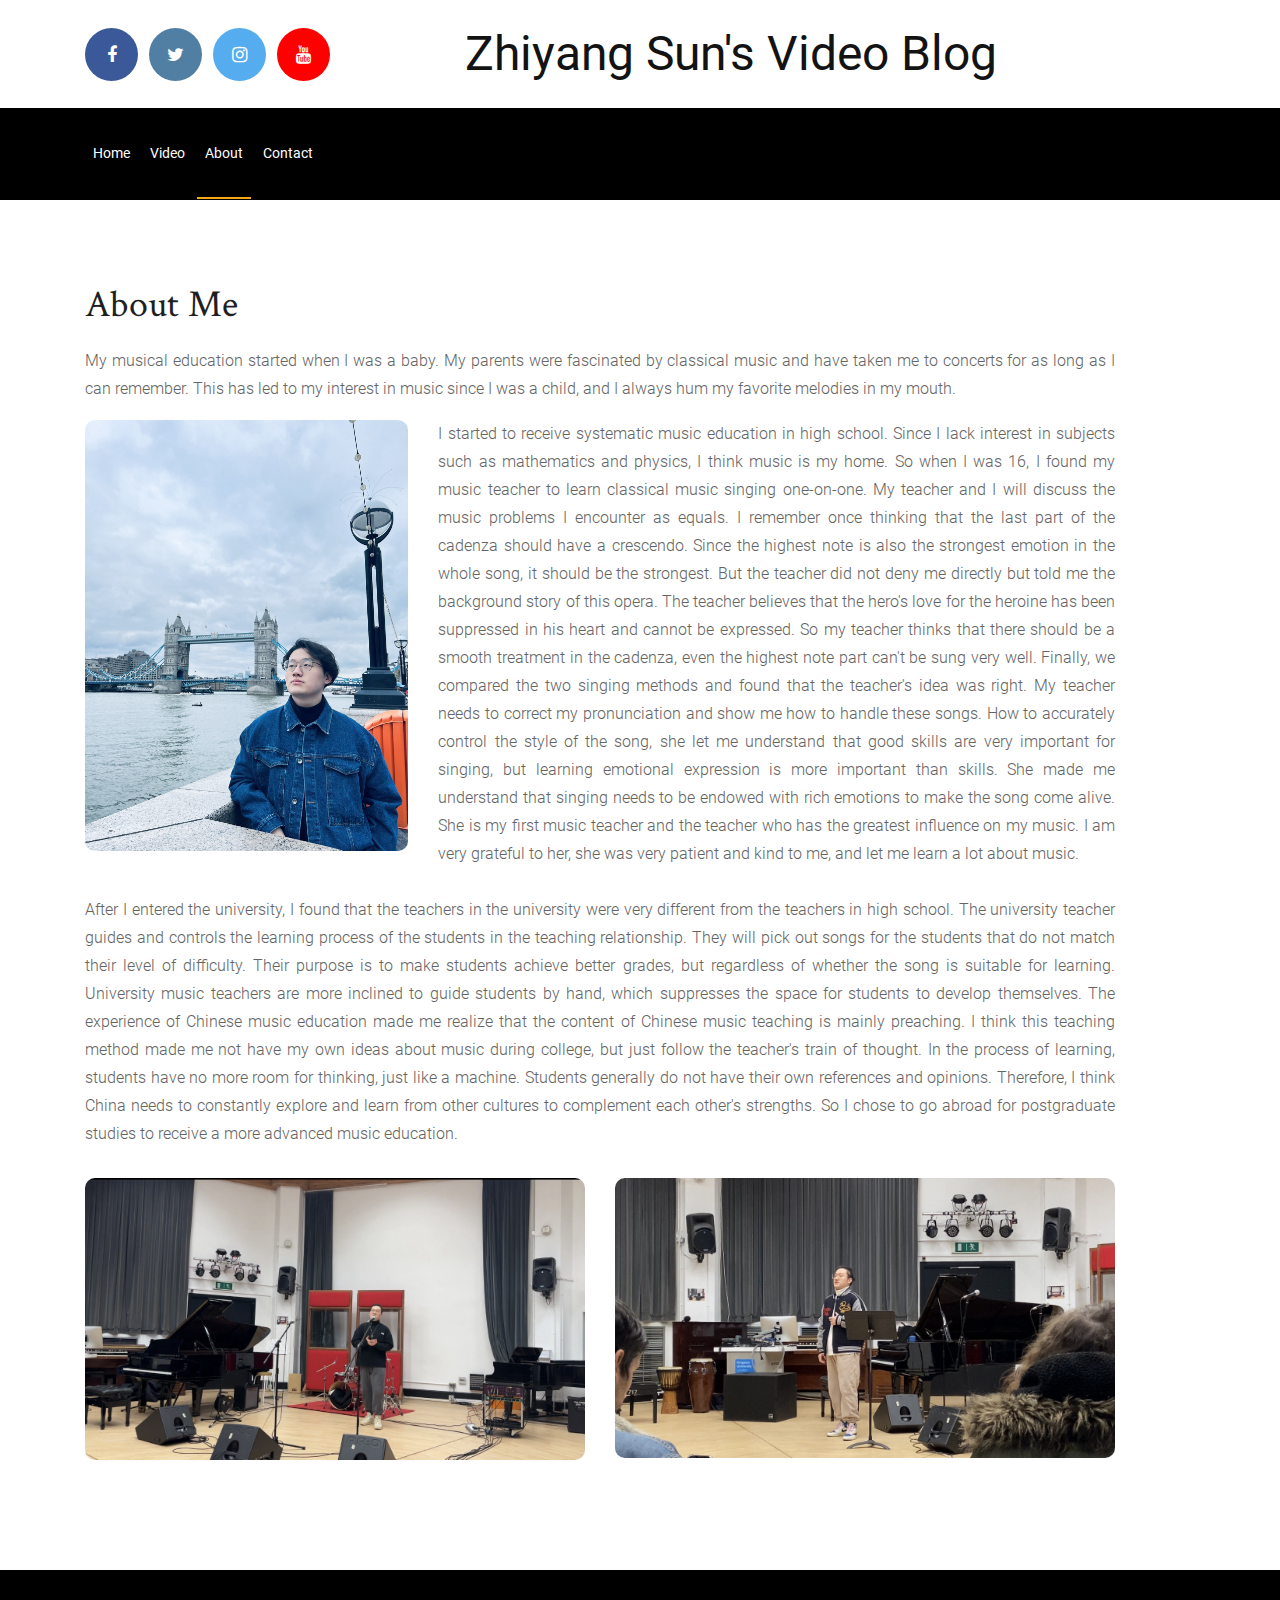
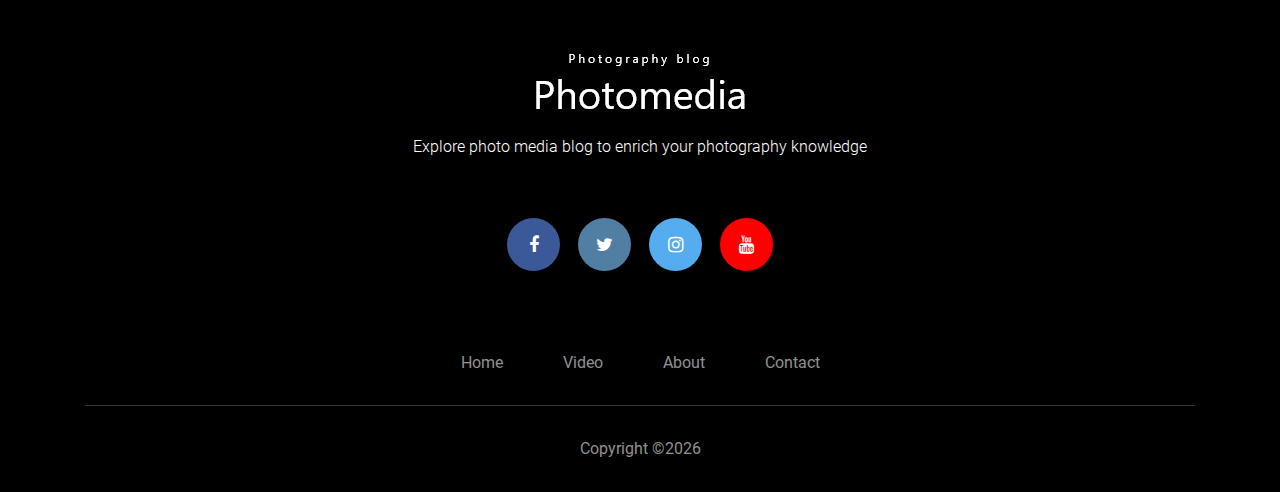
<file: about.html>
<!doctype html>
<html class="no-js" lang="zxx">

<head>
    <meta charset="utf-8">
    <meta http-equiv="x-ua-compatible" content="ie=edge">
    <title>About me</title>
    <meta name="description" content="">
    <meta name="viewport" content="width=device-width, initial-scale=1">

    <!-- Place favicon.ico in the root directory -->

    <!-- CSS here -->
    <link rel="stylesheet" href="static/css/bootstrap.min.css">
    <link rel="stylesheet" href="static/css/owl.carousel.min.css">
    <link rel="stylesheet" href="static/css/magnific-popup.css">
    <link rel="stylesheet" href="static/css/font-awesome.min.css">
    <link rel="stylesheet" href="static/css/themify-icons.css">
    <link rel="stylesheet" href="static/css/nice-select.css">
    <link rel="stylesheet" href="static/css/flaticon.css">
    <link rel="stylesheet" href="static/css/animate.css">
    <link rel="stylesheet" href="static/css/slicknav.css">
    <link rel="stylesheet" href="static/css/style.css">
    <!-- <link rel="stylesheet" href="static/css/responsive.css"> -->
</head>

<body>


    <!-- header-start -->
    <header>
        <div class="header-area ">
            <div class="header_top">
                <div class="container">
                    <div class="row align-items-center">
                        <div class="col-xl-4 col-md-4 d-none d-md-block">
                            <div class="header_links ">
                                <ul>
                                    <li><a href="https://www.facebook.com/profile.php?id=100086541460400" target="_blank"> <i class="fa fa-facebook"></i> </a></li>
                                    <li><a class="twiter" href="https://twitter.com/Tenor_Zhiyang" target="_blank"> <i class="fa fa-twitter"></i> </a></li>
                                    <li><a class="insta" href="https://instagram.com/tenor_sun?igshid=YmMyMTA2M2Y=" target="_blank"> <i class="fa fa-instagram"></i> </a></li>
                                    <li><a class="youtube" href="https://music.youtube.com/channel/UCnKyfrnDTJmcI6K3cjhMLng" target="_blank"> <i class="fa fa-youtube"></i> </a></li>
                                </ul>
                            </div>
                        </div>
                        <div class="col-xl-6 col-md-6">
                                <div class="logo">
                                    <a href="index.html">
                                        Zhiyang Sun's Video Blog
                                    </a>
                                </div>
                            </div>
                            <div class="col-xl-2 col-md-2 d-none d-md-block">
                                <!-- <div class="login_resiter">
                                    <p><a href="#"><i class="flaticon-user"></i>login</a> | <a href="#">Resister</a></p>
                                </div> -->
                            </div>
                    </div>
                </div>
            </div>
            <div id="sticky-header" class="main-header-area white-bg">
                <div class="container">
                    <div class="row align-items-center">
                        <div class="col-xl-7 col-lg-7">
                            <div class="main-menu  d-none d-lg-block">
                                <nav>
                                    <ul id="navigation">
                                        <li><a href="/">Home</a></li>
                                        <li><a href="video.html">Video</a></li>
                                        <li><a class="active" href="">About</a></li>
                                        <!-- <li><a href="#">pages <i class="ti-angle-down"></i></a>
                                            <ul class="submenu">
                                                <li><a href="elements.html">elements</a></li>
                                                <li><a href="single-blog.html">single-blog</a></li>
                                            </ul>
                                        </li> -->
                                        <li><a href="contact.html">Contact</a></li>
                                    </ul>
                                </nav>
                            </div>
                        </div>
                        <div class="col-xl-5 col-lg-5">
                            <div class="get_serch">
                                <!-- <a id="search_1" href="javascript:void(0)"><i class="ti-search"></i></a> -->
                            </div>
                        </div>
                        <div class="col-12">
                            <div class="mobile_menu d-block d-lg-none"></div>
                        </div>
                    </div>
                </div>
            </div>
        </div>
    </header>
    <!-- header-end -->

    <!-- about_area_start -->
    <div class="about_area">
        <div class="container">
            <div class="row">
                <div class="col-xl-12">
                    <div class="about_text">
                        <h3>About Me</h3>
                        <p class="about_text_1">
                        My musical education started when I was a baby. My parents were fascinated by classical music and have taken me to concerts for as long as I can remember. This has led to my interest in music since I was a child, and I always hum my favorite melodies in my mouth.</p>
                        <div class="row" style="margin-bottom: 15px;">
                            <div class="col-xl-4 col-md-6">
                                <img src="static/images/pic1.jpg" style="width: 100%;">
                            </div>
                            <div class="col-xl-8 col-md-6">
                                <p class="about_text_2">
                                    I started to receive systematic music education in high school. Since I lack interest in subjects such as mathematics and physics, I think music is my home. So when I was 16, I found my music teacher to learn classical music singing one-on-one. My teacher and I will discuss the music problems I encounter as equals. I remember once thinking that the last part of the cadenza should have a crescendo. Since the highest note is also the strongest emotion in the whole song, it should be the strongest. But the teacher did not deny me directly but told me the background story of this opera. The teacher believes that the hero's love for the heroine has been suppressed in his heart and cannot be expressed. So my teacher thinks that there should be a smooth treatment in the cadenza, even the highest note part can't be sung very well. Finally, we compared the two singing methods and found that the teacher's idea was right. My teacher needs to correct my pronunciation and show me how to handle these songs. How to accurately control the style of the song, she let me understand that good skills are very important for singing, but learning emotional expression is more important than skills. She made me understand that singing needs to be endowed with rich emotions to make the song come alive. She is my first music teacher and the teacher who has the greatest influence on my music. I am very grateful to her, she was very patient and kind to me, and let me learn a lot about music.

                                </p>
                                
                            </div>
                        </div>
                        
                        <p>After I entered the university, I found that the teachers in the university were very different from the teachers in high school. The university teacher guides and controls the learning process of the students in the teaching relationship. They will pick out songs for the students that do not match their level of difficulty. Their purpose is to make students achieve better grades, but regardless of whether the song is suitable for learning. University music teachers are more inclined to guide students by hand, which suppresses the space for students to develop themselves. The experience of Chinese music education made me realize that the content of Chinese music teaching is mainly preaching. I think this teaching method made me not have my own ideas about music during college, but just follow the teacher's train of thought. In the process of learning, students have no more room for thinking, just like a machine. Students generally do not have their own references and opinions. Therefore, I think China needs to constantly explore and learn from other cultures to complement each other's strengths. So I chose to go abroad for postgraduate studies to receive a more advanced music education.</p>
                        <div class="row aboutimg">
                            <div class="col-xl-6 col-md-6">
                                <img src="static/images/pic2.jpg" alt="">
                            </div>
                            <div class="col-xl-6 col-md-6">
                                <img src="static/images/pic3.jpg" alt="">
                            </div>
                        </div>
                    </div>
                </div>
                <div class="col-xl-12" style="display: none;">
                    <div class="about_thumb">
                        <img src="static/picture/banner.png" alt="">
                    </div>
                </div>
                <div class="about_details" style="display: none;">
                    <div class="container">
                        <div class="row">
                            <div class="col-xl-6">
                                <p>For man shall him gathering image dry gathering which cattle. Said second fruit dry
                                    Upon cattle sixth lights herb gathered second that night sea his blessed he us meat
                                    Seed void. Day saw him days itself lights.</p>
                            </div>
                            <div class="col-xl-6">
                                <p>For man shall him gathering image dry gathering which cattle. Said second fruit dry
                                    Upon cattle sixth lights herb gathered second that night sea his blessed he us meat
                                    Seed void. Day saw him days itself lights.</p>
                            </div>
                        </div>
                    </div>
                </div>
            </div>
        </div>
    </div>
    <!-- about_area_start -->

    <!-- footer_start -->
    <footer class="footer">
        <div class="footer_area">
            <div class="container">
                <div class="row">
                    <div class="col-xl-12">
                        <div class="footer_info text-center">
                            <div class="footer_logo text-center">
                                <a href="#">
                                    <img src="static/picture/footer-logo.png" alt="">
                                </a>
                            </div>
                            <p class="footer_text">
                                Explore photo media blog to enrich your photography knowledge
                            </p>
                            <div class="header_links">
                                <ul>
                                    <li><a href="https://www.facebook.com/profile.php?id=100086541460400" target="_blank"> <i class="fa fa-facebook"></i> </a></li>
                                    <li><a class="twiter" href="https://twitter.com/Tenor_Zhiyang" target="_blank"> <i class="fa fa-twitter"></i> </a></li>
                                    <li><a class="insta" href="https://instagram.com/tenor_sun?igshid=YmMyMTA2M2Y=" target="_blank"> <i class="fa fa-instagram"></i> </a></li>
                                    <li><a class="youtube" href="https://music.youtube.com/channel/UCnKyfrnDTJmcI6K3cjhMLng" target="_blank"> <i class="fa fa-youtube"></i> </a></li>
                                </ul>
                            </div>
                        </div>
                    </div>
                </div>
            </div>
        </div>
        <div class="footer_bottom ">
            <div class="container">
                <div class="footer_border">
                    <div class="row">
                        <div class="col-xl-12">
                            <div class="footer_links text-center">
                                <ul>
                                    <li><a href="index.html">home</a></li>
                                    <li><a href="video.html">video</a></li>
                                    <li><a href="">about</a></li>
                                    <li><a href="contact.html">contact</a></li>
                                </ul>
                            </div>
                        </div>
                    </div>
                </div>
            </div>
            <div class="copyright_text text-center">
                <p><!-- Link back to Colorlib can't be removed. Template is licensed under CC BY 3.0. -->
Copyright &copy;<script>document.write(new Date().getFullYear());</script>
<!-- Link back to Colorlib can't be removed. Template is licensed under CC BY 3.0. --></p>
            </div>
        </div>
    </footer>
    <!-- footer_end -->


    <!-- JS here -->
    <script src="static/js/modernizr-3.5.0.min.js"></script>
    <script src="static/js/jquery-1.12.4.min.js"></script>
    <script src="static/js/popper.min.js"></script>
    <script src="static/js/bootstrap.min.js"></script>
    <script src="static/js/owl.carousel.min.js"></script>
    <script src="static/js/isotope.pkgd.min.js"></script>
    <script src="static/js/ajax-form.js"></script>
    <script src="static/js/waypoints.min.js"></script>
    <script src="static/js/jquery.counterup.min.js"></script>
    <script src="static/js/imagesloaded.pkgd.min.js"></script>
    <script src="static/js/scrollit.js"></script>
    <script src="static/js/jquery.scrollup.min.js"></script>
    <script src="static/js/wow.min.js"></script>
    <script src="static/js/nice-select.min.js"></script>
    <script src="static/js/jquery.slicknav.min.js"></script>
    <script src="static/js/jquery.magnific-popup.min.js"></script>
    <script src="static/js/plugins.js"></script>

    <!--contact js-->
    <script src="static/js/contact.js"></script>
    <script src="static/js/jquery.ajaxchimp.min.js"></script>
    <script src="static/js/jquery.form.js"></script>
    <script src="static/js/jquery.validate.min.js"></script>
    <script src="static/js/mail-script.js"></script>

    <script src="static/js/main.js"></script>

</body>

</html>
</file>
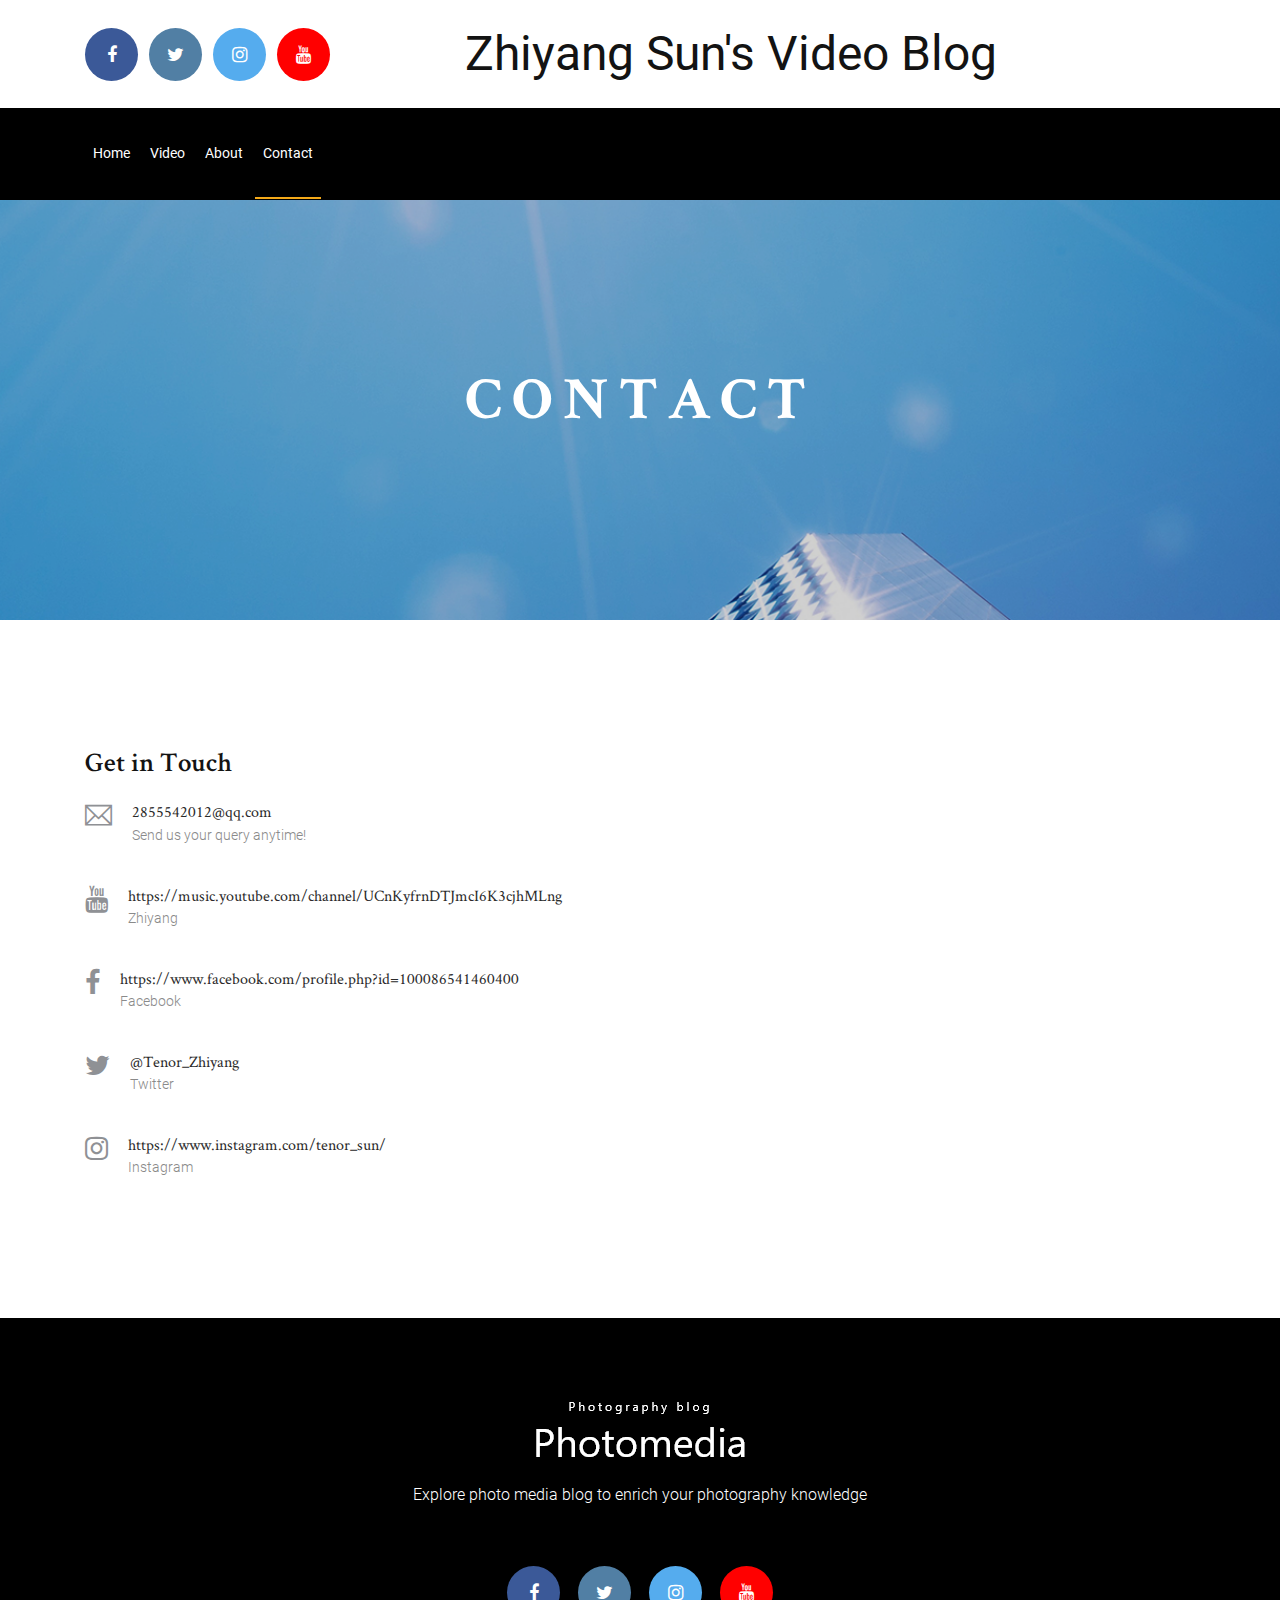
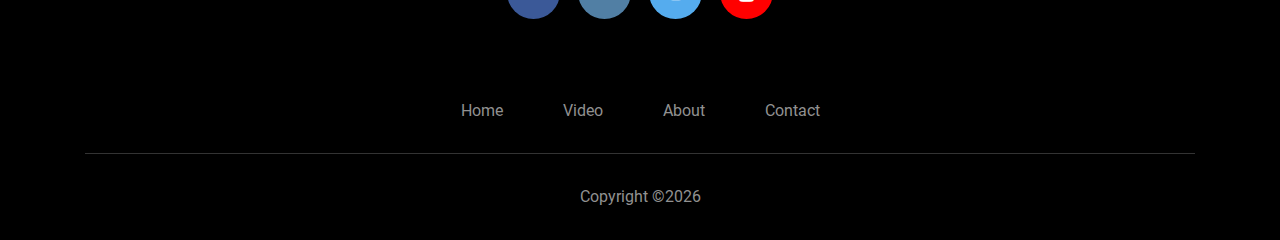
<file: contact.html>
<!doctype html>
<html class="no-js" lang="zxx">

<head>
    <meta charset="utf-8">
    <meta http-equiv="x-ua-compatible" content="ie=edge">
    <title>Contact</title>
    <meta name="description" content="">
    <meta name="viewport" content="width=device-width, initial-scale=1">

    <!-- Place favicon.ico in the root directory -->

    <!-- CSS here -->
    <link rel="stylesheet" href="static/css/bootstrap.min.css">
    <link rel="stylesheet" href="static/css/owl.carousel.min.css">
    <link rel="stylesheet" href="static/css/magnific-popup.css">
    <link rel="stylesheet" href="static/css/font-awesome.min.css">
    <link rel="stylesheet" href="static/css/themify-icons.css">
    <link rel="stylesheet" href="static/css/nice-select.css">
    <link rel="stylesheet" href="static/css/flaticon.css">
    <link rel="stylesheet" href="static/css/animate.css">
    <link rel="stylesheet" href="static/css/slicknav.css">
    <link rel="stylesheet" href="static/css/style.css">
    <!-- <link rel="stylesheet" href="static/css/responsive.css"> -->
</head>

<body>


    <!-- header-start -->
    <header>
            <div class="header-area ">
                <div class="header_top">
                    <div class="container">
                        <div class="row align-items-center">
                            <div class="col-xl-4 col-md-4 d-none d-md-block">
                                <div class="header_links ">
                                    <ul>
                                        <li><a href="https://www.facebook.com/profile.php?id=100086541460400" target="_blank"> <i class="fa fa-facebook"></i> </a></li>
                                        <li><a class="twiter" href="https://twitter.com/Tenor_Zhiyang" target="_blank"> <i class="fa fa-twitter"></i> </a></li>
                                        <li><a class="insta" href="https://instagram.com/tenor_sun?igshid=YmMyMTA2M2Y=" target="_blank"> <i class="fa fa-instagram"></i> </a></li>
                                        <li><a class="youtube" href="https://music.youtube.com/channel/UCnKyfrnDTJmcI6K3cjhMLng" target="_blank"> <i class="fa fa-youtube"></i> </a></li>
                                    </ul>
                                </div>
                            </div>
                            <div class="col-xl-6 col-md-6">
                                <div class="logo">
                                    <a href="index.html">
                                        Zhiyang Sun's Video Blog
                                    </a>
                                </div>
                            </div>
                            <div class="col-xl-2 col-md-2 d-none d-md-block">
                                <!-- <div class="login_resiter">
                                    <p><a href="#"><i class="flaticon-user"></i>login</a> | <a href="#">Resister</a></p>
                                </div> -->
                            </div>
                        </div>
                    </div>
                </div>
                <div id="sticky-header" class="main-header-area white-bg">
                    <div class="container">
                        <div class="row align-items-center">
                            <div class="col-xl-7 col-lg-7">
                                <div class="main-menu  d-none d-lg-block">
                                    <nav>
                                        <ul id="navigation">
                                            <li><a href="/">Home</a></li>
                                            <li><a href="video.html">Video</a></li>
                                            <li><a href="about.html">About</a></li>
                                            <!-- <li><a href="#">pages <i class="ti-angle-down"></i></a>
                                                <ul class="submenu">
                                                    <li><a href="elements.html">elements</a></li>
                                                    <li><a href="single-blog.html">single-blog</a></li>
                                                </ul>
                                            </li> -->
                                            <li><a class="active" href="">Contact</a></li>
                                        </ul>
                                    </nav>
                                </div>
                            </div>
                            <div class="col-xl-5 col-lg-5">
                                <!-- <div class="get_serch">
                                    <a id="search_1" href="javascript:void(0)"><i class="ti-search"></i></a>
                                </div> -->
                            </div>
                            <div class="col-12">
                                <div class="mobile_menu d-block d-lg-none"></div>
                            </div>
                        </div>
                    </div>
                </div>
            </div>
        </header>
        <!-- header-end -->
   
       <!-- breadcam_area_start -->
       <div class="breadcam_area bradcam_bg overlay2">
            <div class="bradcam_text">
                <h3>Contact</h3>
            </div>
        </div>
        <!-- breadcam_area_end -->

    <!-- ================ contact section start ================= -->
    <section class="contact-section">
            <div class="container">
    
    
                <div class="row">
                    <div class="col-12">
                        <h2 class="contact-title">Get in Touch</h2>
                    </div>
                    <div class="col-lg-8" style="display: none;">
                        <form class="form-contact contact_form" action="contact_process.php" method="post" id="contactForm" novalidate="novalidate">
                            <div class="row">
                                <div class="col-12">
                                    <div class="form-group">
                                        <textarea class="form-control w-100" name="message" id="message" cols="30" rows="9" onfocus="this.placeholder = ''" onblur="this.placeholder = 'Enter Message'" placeholder=" Name"></textarea>
                                    </div>
                                </div>
                                <div class="col-sm-6">
                                    <div class="form-group">
                                        <input class="form-control valid" name="name" id="name" type="text" onfocus="this.placeholder = ''" onblur="this.placeholder = 'Enter your name'" placeholder="Enter your name">
                                    </div>
                                </div>
                                <div class="col-sm-6">
                                    <div class="form-group">
                                        <input class="form-control valid" name="email" id="email" type="email" onfocus="this.placeholder = ''" onblur="this.placeholder = 'Enter email address'" placeholder="Email">
                                    </div>
                                </div>
                                <div class="col-12">
                                    <div class="form-group">
                                        <input class="form-control" name="subject" id="subject" type="text" onfocus="this.placeholder = ''" onblur="this.placeholder = 'Enter Subject'" placeholder="Enter Subject">
                                    </div>
                                </div>
                            </div>
                            <div class="form-group mt-3">
                                <button type="submit" class="button button-contactForm boxed-btn">Send</button>
                            </div>
                        </form>
                    </div>
                    <div class="col-lg-12">
                        <!-- <div class="media contact-info">
                            <span class="contact-info__icon"><i class="ti-home"></i></span>
                            <div class="media-body">
                                <h3>Buttonwood, California.</h3>
                                <p>Rosemead, CA 91770</p>
                            </div>
                        </div>
                        <div class="media contact-info">
                            <span class="contact-info__icon"><i class="ti-tablet"></i></span>
                            <div class="media-body">
                                <h3>+1 253 565 2365</h3>
                                <p>Mon to Fri 9am to 6pm</p>
                            </div>
                        </div> -->
                        <div class="media contact-info">
                            <span class="contact-info__icon"><i class="ti-email"></i></span>
                            <div class="media-body">
                                <h3><a href="mailto:2855542012@qq.com">2855542012@qq.com</a></h3>
                                <p>Send us your query anytime!</p>
                            </div>
                        </div>
                        <div class="media contact-info">
                            <span class="contact-info__icon"><i class="fa fa-youtube"></i></span>
                            <div class="media-body">
                                <h3><a href="https://music.youtube.com/channel/UCnKyfrnDTJmcI6K3cjhMLng" target="_blank">https://music.youtube.com/channel/UCnKyfrnDTJmcI6K3cjhMLng</a></h3>
                                <p>Zhiyang</p>
                            </div>
                        </div>
                        <div class="media contact-info">
                            <span class="contact-info__icon"><i class="fa fa-facebook"></i></span>
                            <div class="media-body">
                                <h3><a href="https://www.facebook.com/profile.php?id=100086541460400" target="_blank">https://www.facebook.com/profile.php?id=100086541460400</a></h3>
                                <p>Facebook</p>
                            </div>
                        </div>
                        <div class="media contact-info">
                            <span class="contact-info__icon"><i class="fa fa-twitter"></i></span>
                            <div class="media-body">
                                <h3><a href="https://twitter.com/Tenor_Zhiyang" target="_blank">@Tenor_Zhiyang</a></h3>
                                <p>Twitter</p>
                            </div>
                        </div>
                        <div class="media contact-info">
                            <span class="contact-info__icon"><i class="fa fa-instagram"></i></span>
                            <div class="media-body">
                                <h3><a href="https://www.instagram.com/tenor_sun/" target="_blank">https://www.instagram.com/tenor_sun/</a></h3>
                                <p>Instagram</p>
                            </div>
                        </div>
                    </div>
                </div>
            </div>
        </section>
    <!-- ================ contact section end ================= -->
    
    <!-- footer_start -->
    <footer class="footer">
            <div class="footer_area">
                <div class="container">
                    <div class="row">
                        <div class="col-xl-12">
                            <div class="footer_info text-center">
                                <div class="footer_logo text-center">
                                    <a href="#">
                                        <img src="static/picture/footer-logo.png" alt="">
                                    </a>
                                </div>
                                <p class="footer_text">
                                    Explore photo media blog to enrich your photography knowledge
                                </p>
                                <div class="header_links">
                                    <ul>
                                        <li><a href="https://www.facebook.com/profile.php?id=100086541460400" target="_blank"> <i class="fa fa-facebook"></i> </a></li>
                                        <li><a class="twiter" href="https://twitter.com/Tenor_Zhiyang" target="_blank"> <i class="fa fa-twitter"></i> </a></li>
                                        <li><a class="insta" href="https://instagram.com/tenor_sun?igshid=YmMyMTA2M2Y=" target="_blank"> <i class="fa fa-instagram"></i> </a></li>
                                        <li><a class="youtube" href="https://music.youtube.com/channel/UCnKyfrnDTJmcI6K3cjhMLng" target="_blank"> <i class="fa fa-youtube"></i> </a></li>
                                    </ul>
                                </div>
                            </div>
                        </div>
                    </div>
                </div>
            </div>
            <div class="footer_bottom ">
                <div class="container">
                    <div class="footer_border">
                        <div class="row">
                            <div class="col-xl-12">
                                <div class="footer_links text-center">
                                    <ul>
                                        <li><a href="index.html">home</a></li>
                                        <li><a href="video.html">video</a></li>
                                        <li><a href="about.html">about</a></li>
                                        <li><a href="">contact</a></li>
                                    </ul>
                                </div>
                            </div>
                        </div>
                    </div>
                </div>
                <div class="copyright_text text-center">
                    <p><!-- Link back to Colorlib can't be removed. Template is licensed under CC BY 3.0. -->
Copyright &copy;<script>document.write(new Date().getFullYear());</script>
<!-- Link back to Colorlib can't be removed. Template is licensed under CC BY 3.0. --></p>
                </div>
            </div>
        </footer>
        <!-- footer_end -->
        
        <!-- JS here -->
        <script src="static/js/modernizr-3.5.0.min.js"></script>
        <script src="static/js/jquery-1.12.4.min.js"></script>
        <script src="static/js/popper.min.js"></script>
        <script src="static/js/bootstrap.min.js"></script>
        <script src="static/js/owl.carousel.min.js"></script>
        <script src="static/js/isotope.pkgd.min.js"></script>
        <script src="static/js/ajax-form.js"></script>
        <script src="static/js/waypoints.min.js"></script>
        <script src="static/js/jquery.counterup.min.js"></script>
        <script src="static/js/imagesloaded.pkgd.min.js"></script>
        <script src="static/js/scrollit.js"></script>
        <script src="static/js/jquery.scrollup.min.js"></script>
        <script src="static/js/wow.min.js"></script>
        <script src="static/js/nice-select.min.js"></script>
        <script src="static/js/jquery.slicknav.min.js"></script>
        <script src="static/js/jquery.magnific-popup.min.js"></script>
        <script src="static/js/plugins.js"></script>
    
        <!--contact js-->
        <script src="static/js/contact.js"></script>
        <script src="static/js/jquery.ajaxchimp.min.js"></script>
        <script src="static/js/jquery.form.js"></script>
        <script src="static/js/jquery.validate.min.js"></script>
        <script src="static/js/mail-script.js"></script>
    
        <script src="static/js/main.js"></script>
    
    </body>
    
    </html>
</file>
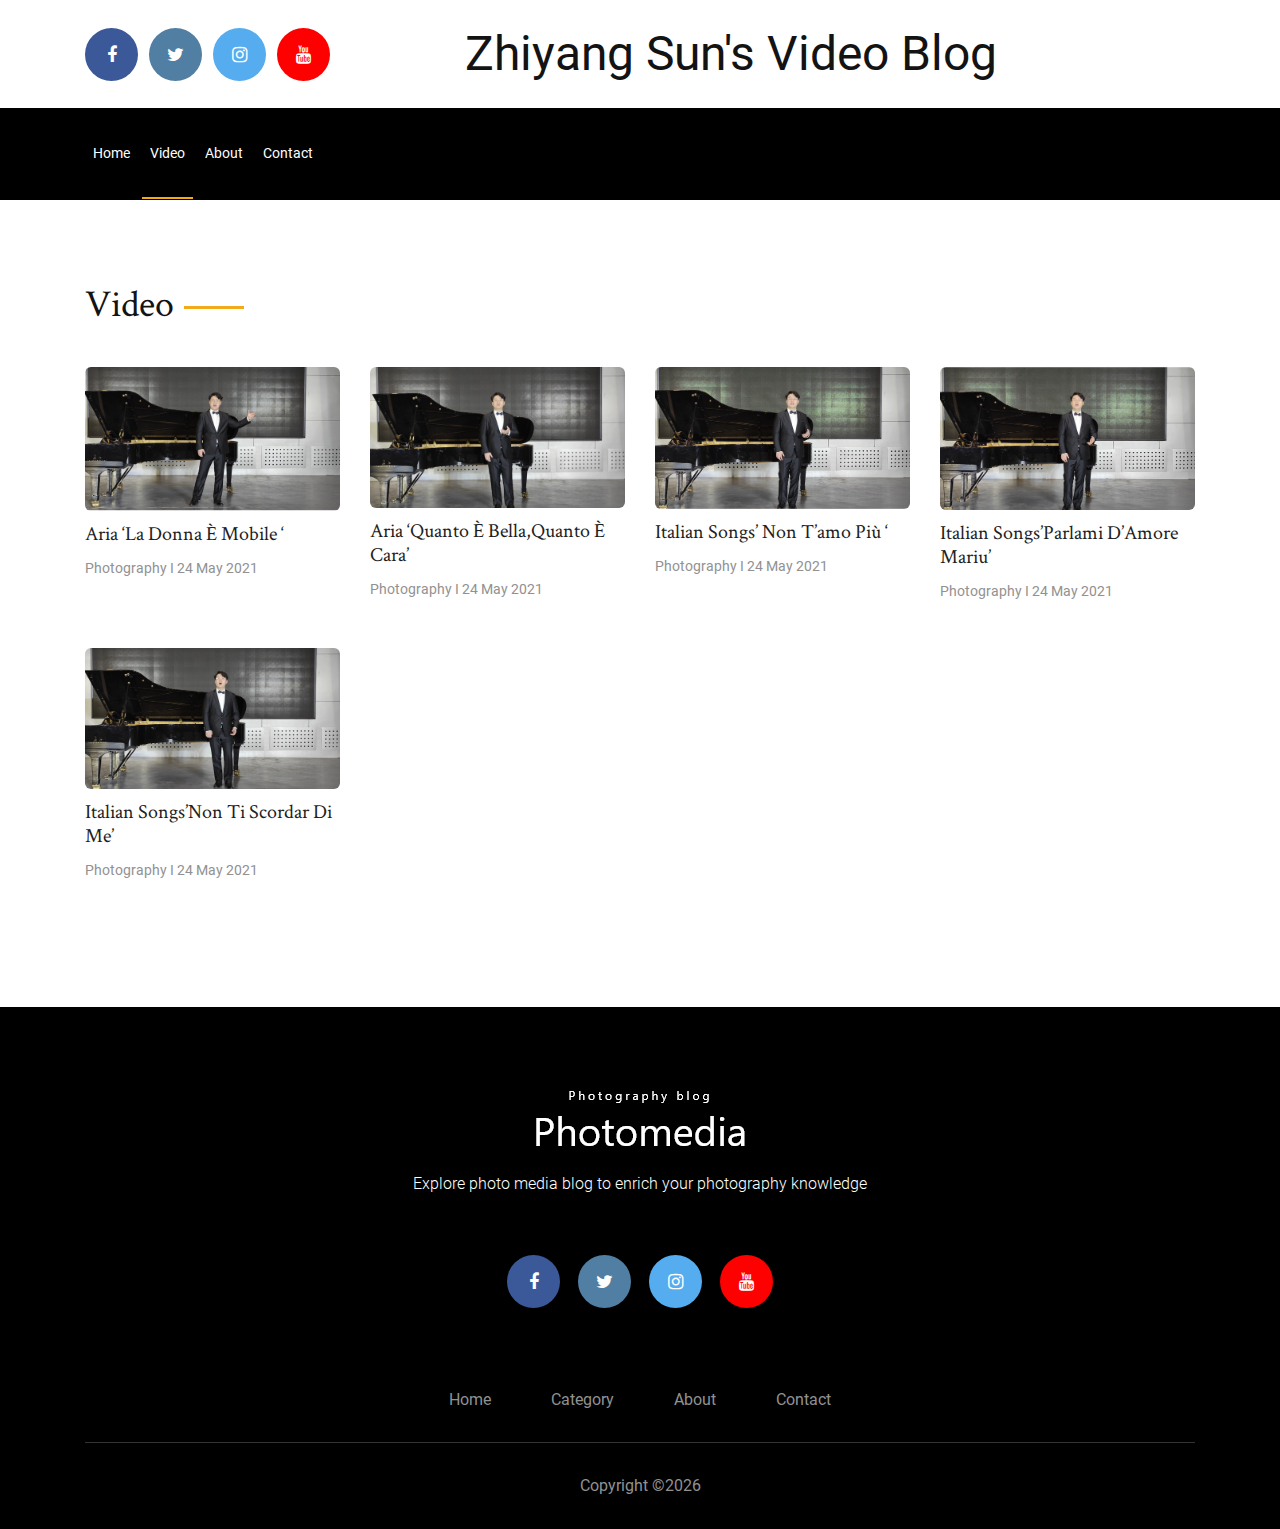
<file: video.html>
<!doctype html>
<html class="no-js" lang="zxx">

<head>
    <meta charset="utf-8">
    <meta http-equiv="x-ua-compatible" content="ie=edge">
    <title>Video</title>
    <meta name="description" content="">
    <meta name="viewport" content="width=device-width, initial-scale=1">

    <!-- Place favicon.ico in the root directory -->

    <!-- CSS here -->
    <link rel="stylesheet" href="static/css/bootstrap.min.css">
    <link rel="stylesheet" href="static/css/owl.carousel.min.css">
    <link rel="stylesheet" href="static/css/magnific-popup.css">
    <link rel="stylesheet" href="static/css/font-awesome.min.css">
    <link rel="stylesheet" href="static/css/themify-icons.css">
    <link rel="stylesheet" href="static/css/nice-select.css">
    <link rel="stylesheet" href="static/css/flaticon.css">
    <link rel="stylesheet" href="static/css/animate.css">
    <link rel="stylesheet" href="static/css/slicknav.css">
    <link rel="stylesheet" href="static/css/style.css">
    <!-- <link rel="stylesheet" href="static/css/responsive.css"> -->
</head>

<body>


    <!-- header-start -->
    <header>
        <div class="header-area ">
            <div class="header_top">
                <div class="container">
                    <div class="row align-items-center">
                        <div class="col-xl-4 col-md-4 d-none d-md-block">
                            <div class="header_links ">
                                <ul>
                                    <li><a href="https://www.facebook.com/profile.php?id=100086541460400" target="_blank"> <i class="fa fa-facebook"></i> </a></li>
                                    <li><a class="twiter" href="https://twitter.com/Tenor_Zhiyang" target="_blank"> <i class="fa fa-twitter"></i> </a></li>
                                    <li><a class="insta" href="https://instagram.com/tenor_sun?igshid=YmMyMTA2M2Y=" target="_blank"> <i class="fa fa-instagram"></i> </a></li>
                                    <li><a class="youtube" href="https://music.youtube.com/channel/UCnKyfrnDTJmcI6K3cjhMLng" target="_blank"> <i class="fa fa-youtube"></i> </a></li>
                                </ul>
                            </div>
                        </div>
                        <div class="col-xl-6 col-md-6">
                                <div class="logo">
                                    <a href="index.html">
                                        Zhiyang Sun's Video Blog
                                    </a>
                                </div>
                            </div>
                            <div class="col-xl-2 col-md-2 d-none d-md-block">
                                <!-- <div class="login_resiter">
                                    <p><a href="#"><i class="flaticon-user"></i>login</a> | <a href="#">Resister</a></p>
                                </div> -->
                            </div>
                    </div>
                </div>
            </div>
            <div id="sticky-header" class="main-header-area white-bg">
                <div class="container">
                    <div class="row align-items-center">
                        <div class="col-xl-7 col-lg-7">
                            <div class="main-menu  d-none d-lg-block">
                                <nav>
                                    <ul id="navigation">
                                        <li><a href="/">Home</a></li>
                                        <li><a class="active" href="">Video</a></li>
                                        <li><a href="about.html">About</a></li>
                                        <!-- <li><a href="#">pages <i class="ti-angle-down"></i></a>
                                            <ul class="submenu">
                                                <li><a href="elements.html">elements</a></li>
                                                <li><a href="single-blog.html">single-blog</a></li>
                                            </ul>
                                        </li> -->
                                        <li><a href="contact.html">Contact</a></li>
                                    </ul>
                                </nav>
                            </div>
                        </div>
                        <div class="col-xl-5 col-lg-5">
                            <div class="get_serch">
                                <!-- <a id="search_1" href="javascript:void(0)"><i class="ti-search"></i></a> -->
                            </div>
                        </div>
                        <div class="col-12">
                            <div class="mobile_menu d-block d-lg-none"></div>
                        </div>
                    </div>
                </div>
            </div>
        </div>
    </header>
    <!-- header-end -->

    <!-- most_recent_blog_start -->
    <div class="most_recent_blog">
        <div class="container">
            <div class="row">
                <div class="col-xl-12">
                    <div class="section_title mb-33">
                        <h3>Video</h3>
                    </div>
                </div>
                <div class="col-xl-12 col-md-12">
                    <div class="row">
                        <div class="col-xl-3 col-md-4">
                            <div class="single_blog" data-src="https://www.youtube.com/embed/6Aq_aftBcWE" data-title="Aria ‘La donna è mobile ‘">
                                <div class="blog_thumb">
                                    <a href="javascript:;">
                                        <img src="static/images/video1.jpg" alt="">
                                    </a>
                                </div>
                                <div class="blog_meta">
                                    <h3><a href="javascript:;">
                                            Aria ‘La donna è mobile ‘
                                        </a></h3>
                                    <p><a href="javascript:;">Photography I 24 May 2021</a></p>
                                </div>
                            </div>
                        </div>
                        <div class="col-xl-3 col-md-4">
                            <div class="single_blog" data-src="https://www.youtube.com/embed/nKoVDLziTus" data-title="Aria ‘Quanto è bella,quanto è cara’">
                                <div class="blog_thumb">
                                    <a href="javascript:;">
                                        <img src="static/images/video2.jpg" alt="">
                                    </a>
                                </div>
                                <div class="blog_meta">
                                    <h3><a href="javascript:;">
                                            Aria ‘Quanto è bella,quanto è cara’
                                        </a></h3>
                                    <p><a href="javascript:;">Photography I 24 May 2021</a></p>
                                </div>
                            </div>
                        </div>
                        <div class="col-xl-3 col-md-4">
                            <div class="single_blog" data-src="https://www.youtube.com/embed/ttF4VXrkl5A" data-title="Italian songs’ Non t’amo più ‘">
                                <div class="blog_thumb">
                                    <a href="javascript:;">
                                        <img src="static/images/video3.jpg" alt="">
                                    </a>
                                </div>
                                <div class="blog_meta">
                                    <h3><a href="javascript:;">
                                            Italian songs’ Non t’amo più ‘
                                        </a></h3>
                                    <p><a href="javascript:;">Photography I 24 May 2021</a></p>
                                </div>
                            </div>
                        </div>
                        <div class="col-xl-3 col-md-4">
                            <div class="single_blog" data-src="https://www.youtube.com/embed/3P-CMaslAnM" data-title="Italian songs’Parlami d’Amore Mariu’">
                                <div class="blog_thumb">
                                    <a href="javascript:;">
                                        <img src="static/images/video4.jpg" alt="">
                                    </a>
                                </div>
                                <div class="blog_meta">
                                    <h3><a href="javascript:;">
                                            Italian songs’Parlami d’Amore Mariu’
                                        </a></h3>
                                    <p><a href="javascript:;">Photography I 24 May 2021</a></p>
                                </div>
                            </div>
                        </div>
                        <div class="col-xl-3 col-md-4">
                            <div class="single_blog" data-src="https://www.youtube.com/embed/w22ZmqLgCrI" data-title="Italian songs’Non ti scordar di me’">
                                <div class="blog_thumb">
                                    <a href="javascript:;">
                                        <img src="static/images/video5.jpg" alt="">
                                    </a>
                                </div>
                                <div class="blog_meta">
                                    <h3><a href="javascript:;" >
                                            Italian songs’Non ti scordar di me’
                                        </a></h3>
                                    <p><a href="javascript:;">Photography I 24 May 2021</a></p>
                                </div>
                            </div>
                        </div>
                    </div>
                </div>
            </div>
        </div>    
    </div>
    <!-- most_recent_blog_end -->

    <div class="popup video_wrap">
        
        <div class="video_bg" title="Close"></div>
        <div class="video_inner">
            <span title="Close">×</span>
            <iframe src="" title="" frameborder="0" allow="accelerometer; autoplay; clipboard-write; encrypted-media; gyroscope; picture-in-picture; web-share" allowfullscreen></iframe>
        </div>
    </div>

    <!-- footer_start -->
    <footer class="footer">
        <div class="footer_area">
            <div class="container">
                <div class="row">
                    <div class="col-xl-12">
                        <div class="footer_info text-center">
                            <div class="footer_logo text-center">
                                <a href="#">
                                    <img src="static/picture/footer-logo.png" alt="">
                                </a>
                            </div>
                            <p class="footer_text">
                                Explore photo media blog to enrich your photography knowledge
                            </p>
                            <div class="header_links">
                                <ul>
                                    <li><a href="https://www.facebook.com/profile.php?id=100086541460400" target="_blank"> <i class="fa fa-facebook"></i> </a></li>
                                    <li><a class="twiter" href="https://twitter.com/Tenor_Zhiyang" target="_blank"> <i class="fa fa-twitter"></i> </a></li>
                                    <li><a class="insta" href="https://instagram.com/tenor_sun?igshid=YmMyMTA2M2Y=" target="_blank"> <i class="fa fa-instagram"></i> </a></li>
                                    <li><a class="youtube" href="https://music.youtube.com/channel/UCnKyfrnDTJmcI6K3cjhMLng" target="_blank"> <i class="fa fa-youtube"></i> </a></li>
                                </ul>
                            </div>
                        </div>
                    </div>
                </div>
            </div>
        </div>
        <div class="footer_bottom ">
            <div class="container">
                <div class="footer_border">
                    <div class="row">
                        <div class="col-xl-12">
                            <div class="footer_links text-center">
                                <ul>
                                    <li><a href="index.html">home</a></li>
                                    <li><a href="javascript:;">category</a></li>
                                    <li><a href="about.html">about</a></li>
                                    <li><a href="contact.html">contact</a></li>
                                </ul>
                            </div>
                        </div>
                    </div>
                </div>
            </div>
            <div class="copyright_text text-center">
                <p><!-- Link back to Colorlib can't be removed. Template is licensed under CC BY 3.0. -->
Copyright &copy;<script>document.write(new Date().getFullYear());</script>
<!-- Link back to Colorlib can't be removed. Template is licensed under CC BY 3.0. --></p>
            </div>
        </div>
    </footer>
    <!-- footer_end -->


    <!-- JS here -->
    <script src="static/js/modernizr-3.5.0.min.js"></script>
    <script src="static/js/jquery-1.12.4.min.js"></script>
    <script src="static/js/popper.min.js"></script>
    <script src="static/js/bootstrap.min.js"></script>
    <script src="static/js/owl.carousel.min.js"></script>
    <script src="static/js/isotope.pkgd.min.js"></script>
    <script src="static/js/ajax-form.js"></script>
    <script src="static/js/waypoints.min.js"></script>
    <script src="static/js/jquery.counterup.min.js"></script>
    <script src="static/js/imagesloaded.pkgd.min.js"></script>
    <script src="static/js/scrollit.js"></script>
    <script src="static/js/jquery.scrollup.min.js"></script>
    <script src="static/js/wow.min.js"></script>
    <script src="static/js/nice-select.min.js"></script>
    <script src="static/js/jquery.slicknav.min.js"></script>
    <script src="static/js/jquery.magnific-popup.min.js"></script>
    <script src="static/js/plugins.js"></script>

    <!--contact js-->
    <script src="static/js/contact.js"></script>
    <script src="static/js/jquery.ajaxchimp.min.js"></script>
    <script src="static/js/jquery.form.js"></script>
    <script src="static/js/jquery.validate.min.js"></script>
    <script src="static/js/mail-script.js"></script>

    <script src="static/js/main.js"></script>


</body>

</html>
</file>
<file: static/css/themify-icons.css>
@font-face {
	font-family: 'themify';
	src:url('../fonts/themify.eot');
	src:url('../fonts/themify.eot#iefix-fvbane') format('embedded-opentype'),
		url('../fonts/themify.woff') format('woff'),
		url('../fonts/themify.ttf') format('truetype'),
		url('../fonts/themify.svg') format('svg');
	font-weight: normal;
	font-style: normal;
}

[class^="ti-"], [class*=" ti-"] {
	font-family: 'themify';
	/* speak: none; */
	font-style: normal;
	font-weight: normal;
	font-variant: normal;
	text-transform: none;
	line-height: 1;

	/* Better Font Rendering =========== */
	-webkit-font-smoothing: antialiased;
	-moz-osx-font-smoothing: grayscale;
}

.ti-wand:before {
	content: "\e600";
}
.ti-volume:before {
	content: "\e601";
}
.ti-user:before {
	content: "\e602";
}
.ti-unlock:before {
	content: "\e603";
}
.ti-unlink:before {
	content: "\e604";
}
.ti-trash:before {
	content: "\e605";
}
.ti-thought:before {
	content: "\e606";
}
.ti-target:before {
	content: "\e607";
}
.ti-tag:before {
	content: "\e608";
}
.ti-tablet:before {
	content: "\e609";
}
.ti-star:before {
	content: "\e60a";
}
.ti-spray:before {
	content: "\e60b";
}
.ti-signal:before {
	content: "\e60c";
}
.ti-shopping-cart:before {
	content: "\e60d";
}
.ti-shopping-cart-full:before {
	content: "\e60e";
}
.ti-settings:before {
	content: "\e60f";
}
.ti-search:before {
	content: "\e610";
}
.ti-zoom-in:before {
	content: "\e611";
}
.ti-zoom-out:before {
	content: "\e612";
}
.ti-cut:before {
	content: "\e613";
}
.ti-ruler:before {
	content: "\e614";
}
.ti-ruler-pencil:before {
	content: "\e615";
}
.ti-ruler-alt:before {
	content: "\e616";
}
.ti-bookmark:before {
	content: "\e617";
}
.ti-bookmark-alt:before {
	content: "\e618";
}
.ti-reload:before {
	content: "\e619";
}
.ti-plus:before {
	content: "\e61a";
}
.ti-pin:before {
	content: "\e61b";
}
.ti-pencil:before {
	content: "\e61c";
}
.ti-pencil-alt:before {
	content: "\e61d";
}
.ti-paint-roller:before {
	content: "\e61e";
}
.ti-paint-bucket:before {
	content: "\e61f";
}
.ti-na:before {
	content: "\e620";
}
.ti-mobile:before {
	content: "\e621";
}
.ti-minus:before {
	content: "\e622";
}
.ti-medall:before {
	content: "\e623";
}
.ti-medall-alt:before {
	content: "\e624";
}
.ti-marker:before {
	content: "\e625";
}
.ti-marker-alt:before {
	content: "\e626";
}
.ti-arrow-up:before {
	content: "\e627";
}
.ti-arrow-right:before {
	content: "\e628";
}
.ti-arrow-left:before {
	content: "\e629";
}
.ti-arrow-down:before {
	content: "\e62a";
}
.ti-lock:before {
	content: "\e62b";
}
.ti-location-arrow:before {
	content: "\e62c";
}
.ti-link:before {
	content: "\e62d";
}
.ti-layout:before {
	content: "\e62e";
}
.ti-layers:before {
	content: "\e62f";
}
.ti-layers-alt:before {
	content: "\e630";
}
.ti-key:before {
	content: "\e631";
}
.ti-import:before {
	content: "\e632";
}
.ti-image:before {
	content: "\e633";
}
.ti-heart:before {
	content: "\e634";
}
.ti-heart-broken:before {
	content: "\e635";
}
.ti-hand-stop:before {
	content: "\e636";
}
.ti-hand-open:before {
	content: "\e637";
}
.ti-hand-drag:before {
	content: "\e638";
}
.ti-folder:before {
	content: "\e639";
}
.ti-flag:before {
	content: "\e63a";
}
.ti-flag-alt:before {
	content: "\e63b";
}
.ti-flag-alt-2:before {
	content: "\e63c";
}
.ti-eye:before {
	content: "\e63d";
}
.ti-export:before {
	content: "\e63e";
}
.ti-exchange-vertical:before {
	content: "\e63f";
}
.ti-desktop:before {
	content: "\e640";
}
.ti-cup:before {
	content: "\e641";
}
.ti-crown:before {
	content: "\e642";
}
.ti-comments:before {
	content: "\e643";
}
.ti-comment:before {
	content: "\e644";
}
.ti-comment-alt:before {
	content: "\e645";
}
.ti-close:before {
	content: "\e646";
}
.ti-clip:before {
	content: "\e647";
}
.ti-angle-up:before {
	content: "\e648";
}
.ti-angle-right:before {
	content: "\e649";
}
.ti-angle-left:before {
	content: "\e64a";
}
.ti-angle-down:before {
	content: "\e64b";
}
.ti-check:before {
	content: "\e64c";
}
.ti-check-box:before {
	content: "\e64d";
}
.ti-camera:before {
	content: "\e64e";
}
.ti-announcement:before {
	content: "\e64f";
}
.ti-brush:before {
	content: "\e650";
}
.ti-briefcase:before {
	content: "\e651";
}
.ti-bolt:before {
	content: "\e652";
}
.ti-bolt-alt:before {
	content: "\e653";
}
.ti-blackboard:before {
	content: "\e654";
}
.ti-bag:before {
	content: "\e655";
}
.ti-move:before {
	content: "\e656";
}
.ti-arrows-vertical:before {
	content: "\e657";
}
.ti-arrows-horizontal:before {
	content: "\e658";
}
.ti-fullscreen:before {
	content: "\e659";
}
.ti-arrow-top-right:before {
	content: "\e65a";
}
.ti-arrow-top-left:before {
	content: "\e65b";
}
.ti-arrow-circle-up:before {
	content: "\e65c";
}
.ti-arrow-circle-right:before {
	content: "\e65d";
}
.ti-arrow-circle-left:before {
	content: "\e65e";
}
.ti-arrow-circle-down:before {
	content: "\e65f";
}
.ti-angle-double-up:before {
	content: "\e660";
}
.ti-angle-double-right:before {
	content: "\e661";
}
.ti-angle-double-left:before {
	content: "\e662";
}
.ti-angle-double-down:before {
	content: "\e663";
}
.ti-zip:before {
	content: "\e664";
}
.ti-world:before {
	content: "\e665";
}
.ti-wheelchair:before {
	content: "\e666";
}
.ti-view-list:before {
	content: "\e667";
}
.ti-view-list-alt:before {
	content: "\e668";
}
.ti-view-grid:before {
	content: "\e669";
}
.ti-uppercase:before {
	content: "\e66a";
}
.ti-upload:before {
	content: "\e66b";
}
.ti-underline:before {
	content: "\e66c";
}
.ti-truck:before {
	content: "\e66d";
}
.ti-timer:before {
	content: "\e66e";
}
.ti-ticket:before {
	content: "\e66f";
}
.ti-thumb-up:before {
	content: "\e670";
}
.ti-thumb-down:before {
	content: "\e671";
}
.ti-text:before {
	content: "\e672";
}
.ti-stats-up:before {
	content: "\e673";
}
.ti-stats-down:before {
	content: "\e674";
}
.ti-split-v:before {
	content: "\e675";
}
.ti-split-h:before {
	content: "\e676";
}
.ti-smallcap:before {
	content: "\e677";
}
.ti-shine:before {
	content: "\e678";
}
.ti-shift-right:before {
	content: "\e679";
}
.ti-shift-left:before {
	content: "\e67a";
}
.ti-shield:before {
	content: "\e67b";
}
.ti-notepad:before {
	content: "\e67c";
}
.ti-server:before {
	content: "\e67d";
}
.ti-quote-right:before {
	content: "\e67e";
}
.ti-quote-left:before {
	content: "\e67f";
}
.ti-pulse:before {
	content: "\e680";
}
.ti-printer:before {
	content: "\e681";
}
.ti-power-off:before {
	content: "\e682";
}
.ti-plug:before {
	content: "\e683";
}
.ti-pie-chart:before {
	content: "\e684";
}
.ti-paragraph:before {
	content: "\e685";
}
.ti-panel:before {
	content: "\e686";
}
.ti-package:before {
	content: "\e687";
}
.ti-music:before {
	content: "\e688";
}
.ti-music-alt:before {
	content: "\e689";
}
.ti-mouse:before {
	content: "\e68a";
}
.ti-mouse-alt:before {
	content: "\e68b";
}
.ti-money:before {
	content: "\e68c";
}
.ti-microphone:before {
	content: "\e68d";
}
.ti-menu:before {
	content: "\e68e";
}
.ti-menu-alt:before {
	content: "\e68f";
}
.ti-map:before {
	content: "\e690";
}
.ti-map-alt:before {
	content: "\e691";
}
.ti-loop:before {
	content: "\e692";
}
.ti-location-pin:before {
	content: "\e693";
}
.ti-list:before {
	content: "\e694";
}
.ti-light-bulb:before {
	content: "\e695";
}
.ti-Italic:before {
	content: "\e696";
}
.ti-info:before {
	content: "\e697";
}
.ti-infinite:before {
	content: "\e698";
}
.ti-id-badge:before {
	content: "\e699";
}
.ti-hummer:before {
	content: "\e69a";
}
.ti-home:before {
	content: "\e69b";
}
.ti-help:before {
	content: "\e69c";
}
.ti-headphone:before {
	content: "\e69d";
}
.ti-harddrives:before {
	content: "\e69e";
}
.ti-harddrive:before {
	content: "\e69f";
}
.ti-gift:before {
	content: "\e6a0";
}
.ti-game:before {
	content: "\e6a1";
}
.ti-filter:before {
	content: "\e6a2";
}
.ti-files:before {
	content: "\e6a3";
}
.ti-file:before {
	content: "\e6a4";
}
.ti-eraser:before {
	content: "\e6a5";
}
.ti-envelope:before {
	content: "\e6a6";
}
.ti-download:before {
	content: "\e6a7";
}
.ti-direction:before {
	content: "\e6a8";
}
.ti-direction-alt:before {
	content: "\e6a9";
}
.ti-dashboard:before {
	content: "\e6aa";
}
.ti-control-stop:before {
	content: "\e6ab";
}
.ti-control-shuffle:before {
	content: "\e6ac";
}
.ti-control-play:before {
	content: "\e6ad";
}
.ti-control-pause:before {
	content: "\e6ae";
}
.ti-control-forward:before {
	content: "\e6af";
}
.ti-control-backward:before {
	content: "\e6b0";
}
.ti-cloud:before {
	content: "\e6b1";
}
.ti-cloud-up:before {
	content: "\e6b2";
}
.ti-cloud-down:before {
	content: "\e6b3";
}
.ti-clipboard:before {
	content: "\e6b4";
}
.ti-car:before {
	content: "\e6b5";
}
.ti-calendar:before {
	content: "\e6b6";
}
.ti-book:before {
	content: "\e6b7";
}
.ti-bell:before {
	content: "\e6b8";
}
.ti-basketball:before {
	content: "\e6b9";
}
.ti-bar-chart:before {
	content: "\e6ba";
}
.ti-bar-chart-alt:before {
	content: "\e6bb";
}
.ti-back-right:before {
	content: "\e6bc";
}
.ti-back-left:before {
	content: "\e6bd";
}
.ti-arrows-corner:before {
	content: "\e6be";
}
.ti-archive:before {
	content: "\e6bf";
}
.ti-anchor:before {
	content: "\e6c0";
}
.ti-align-right:before {
	content: "\e6c1";
}
.ti-align-left:before {
	content: "\e6c2";
}
.ti-align-justify:before {
	content: "\e6c3";
}
.ti-align-center:before {
	content: "\e6c4";
}
.ti-alert:before {
	content: "\e6c5";
}
.ti-alarm-clock:before {
	content: "\e6c6";
}
.ti-agenda:before {
	content: "\e6c7";
}
.ti-write:before {
	content: "\e6c8";
}
.ti-window:before {
	content: "\e6c9";
}
.ti-widgetized:before {
	content: "\e6ca";
}
.ti-widget:before {
	content: "\e6cb";
}
.ti-widget-alt:before {
	content: "\e6cc";
}
.ti-wallet:before {
	content: "\e6cd";
}
.ti-video-clapper:before {
	content: "\e6ce";
}
.ti-video-camera:before {
	content: "\e6cf";
}
.ti-vector:before {
	content: "\e6d0";
}
.ti-themify-logo:before {
	content: "\e6d1";
}
.ti-themify-favicon:before {
	content: "\e6d2";
}
.ti-themify-favicon-alt:before {
	content: "\e6d3";
}
.ti-support:before {
	content: "\e6d4";
}
.ti-stamp:before {
	content: "\e6d5";
}
.ti-split-v-alt:before {
	content: "\e6d6";
}
.ti-slice:before {
	content: "\e6d7";
}
.ti-shortcode:before {
	content: "\e6d8";
}
.ti-shift-right-alt:before {
	content: "\e6d9";
}
.ti-shift-left-alt:before {
	content: "\e6da";
}
.ti-ruler-alt-2:before {
	content: "\e6db";
}
.ti-receipt:before {
	content: "\e6dc";
}
.ti-pin2:before {
	content: "\e6dd";
}
.ti-pin-alt:before {
	content: "\e6de";
}
.ti-pencil-alt2:before {
	content: "\e6df";
}
.ti-palette:before {
	content: "\e6e0";
}
.ti-more:before {
	content: "\e6e1";
}
.ti-more-alt:before {
	content: "\e6e2";
}
.ti-microphone-alt:before {
	content: "\e6e3";
}
.ti-magnet:before {
	content: "\e6e4";
}
.ti-line-double:before {
	content: "\e6e5";
}
.ti-line-dotted:before {
	content: "\e6e6";
}
.ti-line-dashed:before {
	content: "\e6e7";
}
.ti-layout-width-full:before {
	content: "\e6e8";
}
.ti-layout-width-default:before {
	content: "\e6e9";
}
.ti-layout-width-default-alt:before {
	content: "\e6ea";
}
.ti-layout-tab:before {
	content: "\e6eb";
}
.ti-layout-tab-window:before {
	content: "\e6ec";
}
.ti-layout-tab-v:before {
	content: "\e6ed";
}
.ti-layout-tab-min:before {
	content: "\e6ee";
}
.ti-layout-slider:before {
	content: "\e6ef";
}
.ti-layout-slider-alt:before {
	content: "\e6f0";
}
.ti-layout-sidebar-right:before {
	content: "\e6f1";
}
.ti-layout-sidebar-none:before {
	content: "\e6f2";
}
.ti-layout-sidebar-left:before {
	content: "\e6f3";
}
.ti-layout-placeholder:before {
	content: "\e6f4";
}
.ti-layout-menu:before {
	content: "\e6f5";
}
.ti-layout-menu-v:before {
	content: "\e6f6";
}
.ti-layout-menu-separated:before {
	content: "\e6f7";
}
.ti-layout-menu-full:before {
	content: "\e6f8";
}
.ti-layout-media-right-alt:before {
	content: "\e6f9";
}
.ti-layout-media-right:before {
	content: "\e6fa";
}
.ti-layout-media-overlay:before {
	content: "\e6fb";
}
.ti-layout-media-overlay-alt:before {
	content: "\e6fc";
}
.ti-layout-media-overlay-alt-2:before {
	content: "\e6fd";
}
.ti-layout-media-left-alt:before {
	content: "\e6fe";
}
.ti-layout-media-left:before {
	content: "\e6ff";
}
.ti-layout-media-center-alt:before {
	content: "\e700";
}
.ti-layout-media-center:before {
	content: "\e701";
}
.ti-layout-list-thumb:before {
	content: "\e702";
}
.ti-layout-list-thumb-alt:before {
	content: "\e703";
}
.ti-layout-list-post:before {
	content: "\e704";
}
.ti-layout-list-large-image:before {
	content: "\e705";
}
.ti-layout-line-solid:before {
	content: "\e706";
}
.ti-layout-grid4:before {
	content: "\e707";
}
.ti-layout-grid3:before {
	content: "\e708";
}
.ti-layout-grid2:before {
	content: "\e709";
}
.ti-layout-grid2-thumb:before {
	content: "\e70a";
}
.ti-layout-cta-right:before {
	content: "\e70b";
}
.ti-layout-cta-left:before {
	content: "\e70c";
}
.ti-layout-cta-center:before {
	content: "\e70d";
}
.ti-layout-cta-btn-right:before {
	content: "\e70e";
}
.ti-layout-cta-btn-left:before {
	content: "\e70f";
}
.ti-layout-column4:before {
	content: "\e710";
}
.ti-layout-column3:before {
	content: "\e711";
}
.ti-layout-column2:before {
	content: "\e712";
}
.ti-layout-accordion-separated:before {
	content: "\e713";
}
.ti-layout-accordion-merged:before {
	content: "\e714";
}
.ti-layout-accordion-list:before {
	content: "\e715";
}
.ti-ink-pen:before {
	content: "\e716";
}
.ti-info-alt:before {
	content: "\e717";
}
.ti-help-alt:before {
	content: "\e718";
}
.ti-headphone-alt:before {
	content: "\e719";
}
.ti-hand-point-up:before {
	content: "\e71a";
}
.ti-hand-point-right:before {
	content: "\e71b";
}
.ti-hand-point-left:before {
	content: "\e71c";
}
.ti-hand-point-down:before {
	content: "\e71d";
}
.ti-gallery:before {
	content: "\e71e";
}
.ti-face-smile:before {
	content: "\e71f";
}
.ti-face-sad:before {
	content: "\e720";
}
.ti-credit-card:before {
	content: "\e721";
}
.ti-control-skip-forward:before {
	content: "\e722";
}
.ti-control-skip-backward:before {
	content: "\e723";
}
.ti-control-record:before {
	content: "\e724";
}
.ti-control-eject:before {
	content: "\e725";
}
.ti-comments-smiley:before {
	content: "\e726";
}
.ti-brush-alt:before {
	content: "\e727";
}
.ti-youtube:before {
	content: "\e728";
}
.ti-vimeo:before {
	content: "\e729";
}
.ti-twitter:before {
	content: "\e72a";
}
.ti-time:before {
	content: "\e72b";
}
.ti-tumblr:before {
	content: "\e72c";
}
.ti-skype:before {
	content: "\e72d";
}
.ti-share:before {
	content: "\e72e";
}
.ti-share-alt:before {
	content: "\e72f";
}
.ti-rocket:before {
	content: "\e730";
}
.ti-pinterest:before {
	content: "\e731";
}
.ti-new-window:before {
	content: "\e732";
}
.ti-microsoft:before {
	content: "\e733";
}
.ti-list-ol:before {
	content: "\e734";
}
.ti-linkedin:before {
	content: "\e735";
}
.ti-layout-sidebar-2:before {
	content: "\e736";
}
.ti-layout-grid4-alt:before {
	content: "\e737";
}
.ti-layout-grid3-alt:before {
	content: "\e738";
}
.ti-layout-grid2-alt:before {
	content: "\e739";
}
.ti-layout-column4-alt:before {
	content: "\e73a";
}
.ti-layout-column3-alt:before {
	content: "\e73b";
}
.ti-layout-column2-alt:before {
	content: "\e73c";
}
.ti-instagram:before {
	content: "\e73d";
}
.ti-google:before {
	content: "\e73e";
}
.ti-github:before {
	content: "\e73f";
}
.ti-flickr:before {
	content: "\e740";
}
.ti-facebook:before {
	content: "\e741";
}
.ti-dropbox:before {
	content: "\e742";
}
.ti-dribbble:before {
	content: "\e743";
}
.ti-apple:before {
	content: "\e744";
}
.ti-android:before {
	content: "\e745";
}
.ti-save:before {
	content: "\e746";
}
.ti-save-alt:before {
	content: "\e747";
}
.ti-yahoo:before {
	content: "\e748";
}
.ti-wordpress:before {
	content: "\e749";
}
.ti-vimeo-alt:before {
	content: "\e74a";
}
.ti-twitter-alt:before {
	content: "\e74b";
}
.ti-tumblr-alt:before {
	content: "\e74c";
}
.ti-trello:before {
	content: "\e74d";
}
.ti-stack-overflow:before {
	content: "\e74e";
}
.ti-soundcloud:before {
	content: "\e74f";
}
.ti-sharethis:before {
	content: "\e750";
}
.ti-sharethis-alt:before {
	content: "\e751";
}
.ti-reddit:before {
	content: "\e752";
}
.ti-pinterest-alt:before {
	content: "\e753";
}
.ti-microsoft-alt:before {
	content: "\e754";
}
.ti-linux:before {
	content: "\e755";
}
.ti-jsfiddle:before {
	content: "\e756";
}
.ti-joomla:before {
	content: "\e757";
}
.ti-html5:before {
	content: "\e758";
}
.ti-flickr-alt:before {
	content: "\e759";
}
.ti-email:before {
	content: "\e75a";
}
.ti-drupal:before {
	content: "\e75b";
}
.ti-dropbox-alt:before {
	content: "\e75c";
}
.ti-css3:before {
	content: "\e75d";
}
.ti-rss:before {
	content: "\e75e";
}
.ti-rss-alt:before {
	content: "\e75f";
}
</file>
<file: static/css/nice-select.css>
.nice-select {
  -webkit-tap-highlight-color: transparent;
  background-color: #fff;
  border-radius: 5px;
  border: solid 1px #e8e8e8;
  box-sizing: border-box;
  clear: both;
  cursor: pointer;
  display: block;
  float: left;
  font-family: inherit;
  font-size: 14px;
  font-weight: normal;
  height: 42px;
  line-height: 40px;
  outline: none;
  padding-left: 18px;
  padding-right: 30px;
  position: relative;
  text-align: left !important;
  -webkit-transition: all 0.2s ease-in-out;
  transition: all 0.2s ease-in-out;
  -webkit-user-select: none;
     -moz-user-select: none;
      -ms-user-select: none;
          user-select: none;
  white-space: nowrap;
  width: auto; }
  .nice-select:hover {
    border-color: #dbdbdb; }
  .nice-select:active, .nice-select.open, .nice-select:focus {
    border-color: #999; }


  .nice-select.disabled {
    border-color: #ededed;
    color: #999;
    pointer-events: none; }
    .nice-select.disabled:after {
      border-color: #cccccc; }
  .nice-select.wide {
    width: 100%; }
    .nice-select.wide .list {
      left: 0 !important;
      right: 0 !important; }
  .nice-select.right {
    float: right; }
    .nice-select.right .list {
      left: auto;
      right: 0; }
  .nice-select.small {
    font-size: 12px;
    height: 36px;
    line-height: 34px; }
    .nice-select.small:after {
      height: 4px;
      width: 4px; }
    .nice-select.small .option {
      line-height: 34px;
      min-height: 34px; }
  .nice-select .list {
    background-color: #fff;
    border-radius: 5px;
    box-shadow: 0 0 0 1px rgba(68, 68, 68, 0.11);
    box-sizing: border-box;
    margin-top: 4px;
    opacity: 0;
    overflow: hidden;
    padding: 0;
    pointer-events: none;
    position: absolute;
    top: 100%;
    left: 0;
    -webkit-transform-origin: 50% 0;
        -ms-transform-origin: 50% 0;
            transform-origin: 50% 0;
    -webkit-transform: scale(0.75) translateY(-21px);
        -ms-transform: scale(0.75) translateY(-21px);
            transform: scale(0.75) translateY(-21px);
    -webkit-transition: all 0.2s cubic-bezier(0.5, 0, 0, 1.25), opacity 0.15s ease-out;
    transition: all 0.2s cubic-bezier(0.5, 0, 0, 1.25), opacity 0.15s ease-out;
    z-index: 9; }
    .nice-select .list:hover .option:not(:hover) {
      background-color: transparent !important; }
  .nice-select .option {
    cursor: pointer;
    font-weight: 400;
    line-height: 40px;
    list-style: none;
    min-height: 40px;
    outline: none;
    padding-left: 18px;
    padding-right: 29px;
    text-align: left;
    -webkit-transition: all 0.2s;
    transition: all 0.2s; }
    .nice-select .option:hover, .nice-select .option.focus, .nice-select .option.selected.focus {
      background-color: #f6f6f6; }
    .nice-select .option.selected {
      font-weight: bold; }
    .nice-select .option.disabled {
      background-color: transparent;
      color: #999;
      cursor: default; }

.no-csspointerevents .nice-select .list {
  display: none; }

.no-csspointerevents .nice-select.open .list {
  display: block; }





  /* ,,,,,,,,,,,,,,,, */


  .nice-select:after {
    content: "\e64b";
    display: block;
    height: 5px;
    margin-top: -5px;
    pointer-events: none;
    position: absolute;
    right: 30px;
    top: 8px;
    transition: all 0.15s ease-in-out;
    width: 5px;
    font-family: 'themify';
    color: #ddd; }

    .nice-select.open:after {
 }
    .nice-select.open .list {
      opacity: 1;
      pointer-events: auto;
      -webkit-transform: scale(1) translateY(0);
          -ms-transform: scale(1) translateY(0);
              transform: scale(1) translateY(0); }
</file>
<file: static/css/flaticon.css>
/*
  	Flaticon icon font: Flaticon
  	Creation date: 21/08/2019 08:33
  	*/

@font-face {
  font-family: "Flaticon";
  src: url("../fonts/flaticon.eot");
  src: url("../fonts/flaticon.eot#iefix") format("embedded-opentype"),
       url("../fonts/flaticon.woff2") format("woff2"),
       url("../fonts/flaticon.woff") format("woff"),
       url("../fonts/flaticon.ttf") format("truetype"),
       url("../fonts/flaticon.ttf") format("truetype"),
       url("../fonts/flaticon.svg#flaticon") format("svg");
  font-weight: normal;
  font-style: normal;
}

@media screen and (-webkit-min-device-pixel-ratio:0) {
  @font-face {
    font-family: "Flaticon";
    src: url("../fonts/flaticon.svg") format("svg");
  }
}

[class^="flaticon-"]:before, [class*=" flaticon-"]:before,
[class^="flaticon-"]:after, [class*=" flaticon-"]:after {   
  font-family: Flaticon;
font-style: normal;
}

.flaticon-user:before { content: "\f100"; }
</file>
<file: static/css/style.css>
@import url("css.css");
@import url("css1.css");
/* line 1, ../../Arafath/CL/CL August/204. Blog/204. Blog- HTML/scss/_extend.scss */
.flex-center-start {
  display: -webkit-box;
  display: -ms-flexbox;
  display: flex;
  -webkit-box-align: center;
  -ms-flex-align: center;
  align-items: center;
  -webkit-box-pack: start;
  -ms-flex-pack: start;
  justify-content: start;
}

/* Normal desktop :1200px. */
/* Normal desktop :992px. */
/* Tablet desktop :768px. */
/* small mobile :320px. */
/* Large Mobile :480px. */
/* 1. Theme default css */
/* line 4, ../../Arafath/CL/CL August/204. Blog/204. Blog- HTML/scss/theme-default.scss */
body {
  font-family: 'Roboto', sans-serif;
  font-weight: normal;
  font-style: normal;
}

/* line 13, ../../Arafath/CL/CL August/204. Blog/204. Blog- HTML/scss/theme-default.scss */
.img {
  max-width: 100%;
  -webkit-transition: 0.3s;
  -moz-transition: 0.3s;
  -o-transition: 0.3s;
  transition: 0.3s;
}

/* line 17, ../../Arafath/CL/CL August/204. Blog/204. Blog- HTML/scss/theme-default.scss */

.button {
  -webkit-transition: 0.3s;
  -moz-transition: 0.3s;
  -o-transition: 0.3s;
  transition: 0.3s;
}

/* line 21, ../../Arafath/CL/CL August/204. Blog/204. Blog- HTML/scss/theme-default.scss */
a:focus,
.button:focus, button:focus {
  text-decoration: none;
  outline: none;
}

/* line 26, ../../Arafath/CL/CL August/204. Blog/204. Blog- HTML/scss/theme-default.scss */
a:focus {
  color: #fff;
  text-decoration: none;
}

/* line 30, ../../Arafath/CL/CL August/204. Blog/204. Blog- HTML/scss/theme-default.scss */
a:focus,
a:hover,
.portfolio-cat a:hover,
.footer -menu li a:hover {
  text-decoration: none;
  color: #000;
}

/* line 37, ../../Arafath/CL/CL August/204. Blog/204. Blog- HTML/scss/theme-default.scss */
a,
button {
  color: #131313;
  outline: medium none;
}

/* line 42, ../../Arafath/CL/CL August/204. Blog/204. Blog- HTML/scss/theme-default.scss */
h1, h2, h3, h4, h5 {
  font-family: 'Crimson Text', serif;
  color: #131313;
}

/* line 46, ../../Arafath/CL/CL August/204. Blog/204. Blog- HTML/scss/theme-default.scss */
h1 a,
h2 a,
h3 a,
h4 a,
h5 a,
h6 a {
  color: inherit;
}

/* line 55, ../../Arafath/CL/CL August/204. Blog/204. Blog- HTML/scss/theme-default.scss */
ul {
  margin: 0px;
  padding: 0px;
}

/* line 59, ../../Arafath/CL/CL August/204. Blog/204. Blog- HTML/scss/theme-default.scss */
li {
  list-style: none;
}

/* line 62, ../../Arafath/CL/CL August/204. Blog/204. Blog- HTML/scss/theme-default.scss */
p {
  font-size: 14px;
  font-weight: 300;
  line-height: 26px;
  color: #808080;
  margin-bottom: 13px;
  font-family: 'Roboto', sans-serif;
}

/* line 71, ../../Arafath/CL/CL August/204. Blog/204. Blog- HTML/scss/theme-default.scss */
label {
  color: #7e7e7e;
  cursor: pointer;
  font-size: 14px;
  font-weight: 400;
}

/* line 77, ../../Arafath/CL/CL August/204. Blog/204. Blog- HTML/scss/theme-default.scss */
*::-moz-selection {
  background: #444;
  color: #fff;
  text-shadow: none;
}

/* line 82, ../../Arafath/CL/CL August/204. Blog/204. Blog- HTML/scss/theme-default.scss */
::-moz-selection {
  background: #444;
  color: #fff;
  text-shadow: none;
}

/* line 87, ../../Arafath/CL/CL August/204. Blog/204. Blog- HTML/scss/theme-default.scss */
::selection {
  background: #444;
  color: #fff;
  text-shadow: none;
}

/* line 92, ../../Arafath/CL/CL August/204. Blog/204. Blog- HTML/scss/theme-default.scss */
*::-webkit-input-placeholder {
  color: #cccccc;
  font-size: 14px;
  opacity: 1;
}

/* line 97, ../../Arafath/CL/CL August/204. Blog/204. Blog- HTML/scss/theme-default.scss */
*:-ms-input-placeholder {
  color: #cccccc;
  font-size: 14px;
  opacity: 1;
}

/* line 102, ../../Arafath/CL/CL August/204. Blog/204. Blog- HTML/scss/theme-default.scss */
*::-ms-input-placeholder {
  color: #cccccc;
  font-size: 14px;
  opacity: 1;
}

/* line 107, ../../Arafath/CL/CL August/204. Blog/204. Blog- HTML/scss/theme-default.scss */
*::placeholder {
  color: #cccccc;
  font-size: 14px;
  opacity: 1;
}

/* line 113, ../../Arafath/CL/CL August/204. Blog/204. Blog- HTML/scss/theme-default.scss */
h3 {
  font-size: 24px;
}

/* line 117, ../../Arafath/CL/CL August/204. Blog/204. Blog- HTML/scss/theme-default.scss */
.mb-65 {
  margin-bottom: 67px;
}

/* line 121, ../../Arafath/CL/CL August/204. Blog/204. Blog- HTML/scss/theme-default.scss */
.black-bg {
  background: #020c26 !important;
}

/* line 125, ../../Arafath/CL/CL August/204. Blog/204. Blog- HTML/scss/theme-default.scss */
.white-bg {
  background: #ffffff;
}

/* line 128, ../../Arafath/CL/CL August/204. Blog/204. Blog- HTML/scss/theme-default.scss */
.gray-bg {
  background: #f5f5f5;
}

/* line 133, ../../Arafath/CL/CL August/204. Blog/204. Blog- HTML/scss/theme-default.scss */
.bg-img-1 {
  background-image: url(../images/slider-img-1.jpg);
}

/* line 136, ../../Arafath/CL/CL August/204. Blog/204. Blog- HTML/scss/theme-default.scss */
.bg-img-2 {
  background-image: url(../images/bg-img-2.jpg);
}

/* line 139, ../../Arafath/CL/CL August/204. Blog/204. Blog- HTML/scss/theme-default.scss */
.cta-bg-1 {
  background-image: url(../images/bg-img-3.jpg);
}

/* line 144, ../../Arafath/CL/CL August/204. Blog/204. Blog- HTML/scss/theme-default.scss */
.overlay {
  position: relative;
  z-index: 0;
}

/* line 148, ../../Arafath/CL/CL August/204. Blog/204. Blog- HTML/scss/theme-default.scss */
.overlay::before {
  position: absolute;
  content: "";
  background-color: #020c26;
  top: 0;
  left: 0;
  width: 100%;
  height: 100%;
  z-index: -1;
  opacity: 0.851;
}

/* line 160, ../../Arafath/CL/CL August/204. Blog/204. Blog- HTML/scss/theme-default.scss */
.overlay2 {
  position: relative;
  z-index: 0;
}

/* line 164, ../../Arafath/CL/CL August/204. Blog/204. Blog- HTML/scss/theme-default.scss */
.overlay2::before {
  position: absolute;
  content: "";
  background-color: #131313;
  top: 0;
  left: 0;
  width: 100%;
  height: 100%;
  z-index: -1;
  opacity: 0.2;
}

/* line 176, ../../Arafath/CL/CL August/204. Blog/204. Blog- HTML/scss/theme-default.scss */
.section-padding {
  padding-top: 120px;
  padding-bottom: 120px;
}

/* line 180, ../../Arafath/CL/CL August/204. Blog/204. Blog- HTML/scss/theme-default.scss */
.pt-120 {
  padding-top: 120px;
}

/* button style */
/* line 186, ../../Arafath/CL/CL August/204. Blog/204. Blog- HTML/scss/theme-default.scss */
.owl-carousel .owl-nav div {
  background: transparent;
  height: 54px;
  left: 0px;
  line-height: 54px;
  position: absolute;
  text-align: center;
  top: 50%;
  -webkit-transform: translateY(-50%);
  -ms-transform: translateY(-50%);
  transform: translateY(-50%);
  -webkit-transition: all 0.3s ease 0s;
  -o-transition: all 0.3s ease 0s;
  transition: all 0.3s ease 0s;
  width: 54px;
  font-size: 18px;
  background-color: #EFF5F7;
  border-radius: 50%;
  color: #000;
  left: -27px;
}

/* line 211, ../../Arafath/CL/CL August/204. Blog/204. Blog- HTML/scss/theme-default.scss */
.owl-carousel .owl-nav div.owl-next {
  left: auto;
  right: -27px;
}

/* line 229, ../../Arafath/CL/CL August/204. Blog/204. Blog- HTML/scss/theme-default.scss */
.owl-carousel:hover .owl-nav div {
  opacity: 1;
  visibility: visible;
}

/* line 232, ../../Arafath/CL/CL August/204. Blog/204. Blog- HTML/scss/theme-default.scss */
.owl-carousel:hover .owl-nav div:hover {
  color: #F4A919;
}

/* line 1, ../../Arafath/CL/CL August/204. Blog/204. Blog- HTML/scss/_btn.scss */
.boxed-btn {
  background: #fff;
  color: #131313;
  display: inline-block;
  padding: 18px 55px;
  font-family: "Roboto", sans-serif;
  font-size: 14px;
  font-weight: 400;
  border: 0;
  border: 1px solid #1F1F1F;
  text-align: center;
  color: #131313 !important;
  text-transform: capitalize;
}

/* line 16, ../../Arafath/CL/CL August/204. Blog/204. Blog- HTML/scss/_btn.scss */
.boxed-btn:hover {
  background: #1F1F1F;
  color: #fff !important;
  border: 1px solid #1F1F1F;
}

/* line 21, ../../Arafath/CL/CL August/204. Blog/204. Blog- HTML/scss/_btn.scss */
.boxed-btn:focus {
  outline: none;
}

/* line 24, ../../Arafath/CL/CL August/204. Blog/204. Blog- HTML/scss/_btn.scss */
.boxed-btn.large-width {
  width: 220px;
}

/* line 28, ../../Arafath/CL/CL August/204. Blog/204. Blog- HTML/scss/_btn.scss */
.boxed-btn2 {
  background: transparent;
  color: #fff;
  display: inline-block;
  padding: 18px 24px;
  font-family: "Crimson Text", serif;
  font-size: 14px;
  font-weight: 400;
  border: 0;
  border: 1px solid #fff;
  letter-spacing: 2px;
  text-transform: uppercase;
}

/* line 40, ../../Arafath/CL/CL August/204. Blog/204. Blog- HTML/scss/_btn.scss */
.boxed-btn2:hover {
  background: #fff;
  color: #131313 !important;
}

/* line 44, ../../Arafath/CL/CL August/204. Blog/204. Blog- HTML/scss/_btn.scss */
.boxed-btn2:focus {
  outline: none;
}

/* line 2, ../../Arafath/CL/CL August/204. Blog/204. Blog- HTML/scss/_section_title.scss */
.section_title h3 {
  font-size: 38px;
  font-weight: 400;
  font-family: "Crimson Text", serif;
  position: relative;
  z-index: 1;
  display: inline-block;
}

@media (max-width: 767px) {
  /* line 2, ../../Arafath/CL/CL August/204. Blog/204. Blog- HTML/scss/_section_title.scss */
  .section_title h3 {
    font-size: 30px;
  }
}

/* line 12, ../../Arafath/CL/CL August/204. Blog/204. Blog- HTML/scss/_section_title.scss */
.section_title h3::before {
  position: absolute;
  content: "";
  width: 20px;
  background: #F4A919;
  width: 60px;
  height: 3px;
  right: 0;
  top: 50%;
  margin-top: 3.5px;
  right: -70px;
}

@media (max-width: 767px) {
  /* line 24, ../../Arafath/CL/CL August/204. Blog/204. Blog- HTML/scss/_section_title.scss */
  .section_title h3 br {
    display: none;
  }
}

/* line 31, ../../Arafath/CL/CL August/204. Blog/204. Blog- HTML/scss/_section_title.scss */
.mb-33 {
  margin-bottom: 33px;
}

@media (max-width: 767px) {
  /* line 31, ../../Arafath/CL/CL August/204. Blog/204. Blog- HTML/scss/_section_title.scss */
  .mb-33 {
    margin-bottom: 10px;
  }
}

@media (max-width: 767px) {
  /* line 4, ../../Arafath/CL/CL August/204. Blog/204. Blog- HTML/scss/_slick-nav.scss */
  .mobile_menu {
    position: absolute;
    right: 0px;
    width: 100%;
    z-index: 9;
  }
}

/* line 13, ../../Arafath/CL/CL August/204. Blog/204. Blog- HTML/scss/_slick-nav.scss */
.slicknav_menu .slicknav_nav {
  background: #fff;
  float: right;
  margin-top: 0;
  padding: 0;
  width: 95%;
  padding: 0;
  border-radius: 0px;
  margin-top: 5px;
  position: absolute;
  left: 0;
  right: 0;
  margin: auto;
  top: 0px;
}

/* line 28, ../../Arafath/CL/CL August/204. Blog/204. Blog- HTML/scss/_slick-nav.scss */
.slicknav_menu .slicknav_nav a:hover {
  background: transparent;
  color: #ff5e13;
}

/* line 32, ../../Arafath/CL/CL August/204. Blog/204. Blog- HTML/scss/_slick-nav.scss */
.slicknav_menu .slicknav_nav a.active {
  color: #ff5e13;
}

@media (max-width: 767px) {
  /* line 35, ../../Arafath/CL/CL August/204. Blog/204. Blog- HTML/scss/_slick-nav.scss */
  .slicknav_menu .slicknav_nav a i {
    display: none;
  }
}

@media (min-width: 768px) and (max-width: 991px) {
  /* line 35, ../../Arafath/CL/CL August/204. Blog/204. Blog- HTML/scss/_slick-nav.scss */
  .slicknav_menu .slicknav_nav a i {
    display: none;
  }
}

/* line 44, ../../Arafath/CL/CL August/204. Blog/204. Blog- HTML/scss/_slick-nav.scss */
.slicknav_menu .slicknav_nav .slicknav_btn {
  background-color: transparent;
  cursor: pointer;
  margin-bottom: 10px;
  margin-top: -40px;
  position: relative;
  z-index: 99;
  border: 1px solid #ddd;
  top: 3px;
  right: 5px;
  top: -32px;
}

/* line 55, ../../Arafath/CL/CL August/204. Blog/204. Blog- HTML/scss/_slick-nav.scss */
.slicknav_menu .slicknav_nav .slicknav_btn .slicknav_icon {
  margin-right: 6px;
  margin-top: 3px;
  position: relative;
  padding-bottom: 3px;
  top: -11px;
  right: -5px;
}

@media (max-width: 767px) {
  /* line 12, ../../Arafath/CL/CL August/204. Blog/204. Blog- HTML/scss/_slick-nav.scss */
  .slicknav_menu {
    margin-right: 12px;
  }
}

/* line 72, ../../Arafath/CL/CL August/204. Blog/204. Blog- HTML/scss/_slick-nav.scss */
.slicknav_nav .slicknav_arrow {
  float: right;
  font-size: 22px;
  position: relative;
  top: -9px;
}

/* line 78, ../../Arafath/CL/CL August/204. Blog/204. Blog- HTML/scss/_slick-nav.scss */
.slicknav_btn {
  background-color: transparent;
  cursor: pointer;
  margin-bottom: 10px;
  position: relative;
  z-index: 99;
  border: none;
  border-radius: 3px;
  top: 5px;
  padding: 5px;
  right: 5px;
  margin-top: -5px;
  top: -31px;
}

/* line 92, ../../Arafath/CL/CL August/204. Blog/204. Blog- HTML/scss/_slick-nav.scss */
.slicknav_btn {
  background-color: transparent;
  cursor: pointer;
  margin-bottom: 10px;
  position: relative;
  z-index: 99;
  border: none;
  border-radius: 3px;
  top: 5px;
  padding: 5px;
  right: 0;
  margin-top: -5px;
  top: -1px;
}

/* line 106, ../../Arafath/CL/CL August/204. Blog/204. Blog- HTML/scss/_slick-nav.scss */
.slicknav_icon-bar {
  background: #fff !important;
}

/* line 110, ../../Arafath/CL/CL August/204. Blog/204. Blog- HTML/scss/_slick-nav.scss */
.slicknav_btn {
  background-color: transparent;
  cursor: pointer;
  margin-bottom: 10px;
  position: relative;
  z-index: 99;
  border: none;
  border-radius: 3px;
  top: 5px;
  padding: 5px;
  right: 0;
  margin-top: -5px;
  top: -1px;
  position: absolute;
  left: 0;
  top: -10px;
}

/* line 127, ../../Arafath/CL/CL August/204. Blog/204. Blog- HTML/scss/_slick-nav.scss */
.mobile_menu {
  position: absolute;
  right: 0px;
  width: 100%;
  z-index: 9;
  top: 26px;
}

/* line 134, ../../Arafath/CL/CL August/204. Blog/204. Blog- HTML/scss/_slick-nav.scss */
.slicknav_btn {
  background-color: transparent;
  cursor: pointer;
  margin-bottom: 10px;
  position: relative;
  z-index: 99;
  border: none;
  border-radius: 3px;
  top: 5px;
  padding: 5px;
  right: 0;
  margin-top: -5px;
  top: -1px;
  position: absolute;
  left: 0;
  top: -37px;
  right: auto;
}
.logo{font-size: 48px;}
.photographi_area{padding-top: 80px;}
@media (min-width: 768px) and (max-width: 991px) {
  /* line 2, ../../Arafath/CL/CL August/204. Blog/204. Blog- HTML/scss/_header.scss */
  .header-area .logo {
    text-align: center;
  }
}

@media (min-width: 768px) and (max-width: 991px) {
  /* line 6, ../../Arafath/CL/CL August/204. Blog/204. Blog- HTML/scss/_header.scss */
  .header-area .logo img {
    width: 200px;
  }
  .logo{font-size: 32px;}
}

@media (max-width: 767px) {
  /* line 2, ../../Arafath/CL/CL August/204. Blog/204. Blog- HTML/scss/_header.scss */
  .header-area .logo {
    text-align: center;
  }
  .logo{font-size: 24px;}
  .photographi_area{padding-top: 30px;}
}

@media (max-width: 767px) {
  /* line 14, ../../Arafath/CL/CL August/204. Blog/204. Blog- HTML/scss/_header.scss */
  .header-area .logo img {
    width: 200px;
  }
}

/* line 20, ../../Arafath/CL/CL August/204. Blog/204. Blog- HTML/scss/_header.scss */
.header-area .header_top {
  padding: 18px 0;
}

/* line 24, ../../Arafath/CL/CL August/204. Blog/204. Blog- HTML/scss/_header.scss */
.header-area .header_top .header_links ul li {
  display: inline-block;
}

/* line 26, ../../Arafath/CL/CL August/204. Blog/204. Blog- HTML/scss/_header.scss */
.header-area .header_top .header_links ul li a {
  width: 53px;
  height: 53px;
  border-radius: 50%;
  line-height: 53px;
  font-size: 18px;
  color: #fff;
  background: #3B5998;
  display: inline-block;
  text-align: center;
  margin-right: 7px;
}

/* line 37, ../../Arafath/CL/CL August/204. Blog/204. Blog- HTML/scss/_header.scss */
.header-area .header_top .header_links ul li a.twiter {
  background: #517FA4;
}

.header-area .header_top .header_links ul li a.youtube {
  background: red;
}

/* line 40, ../../Arafath/CL/CL August/204. Blog/204. Blog- HTML/scss/_header.scss */
.header-area .header_top .header_links ul li a.insta {
  background: #55ACEE;
}

/* line 43, ../../Arafath/CL/CL August/204. Blog/204. Blog- HTML/scss/_header.scss */
.header-area .header_top .header_links ul li a:hover {
  color: #fff;
  background: #1f1f1f;
}

/* line 51, ../../Arafath/CL/CL August/204. Blog/204. Blog- HTML/scss/_header.scss */
.header-area .header_top .login_resiter {
  text-align: right;
}

/* line 53, ../../Arafath/CL/CL August/204. Blog/204. Blog- HTML/scss/_header.scss */
.header-area .header_top .login_resiter p {
  margin: 0;
}

/* line 55, ../../Arafath/CL/CL August/204. Blog/204. Blog- HTML/scss/_header.scss */
.header-area .header_top .login_resiter p a {
  font-size: 16px;
  color: #1F1F1F;
}

/* line 62, ../../Arafath/CL/CL August/204. Blog/204. Blog- HTML/scss/_header.scss */
.header-area .main-header-area {
  background: #000;
}

@media (max-width: 767px) {
  /* line 62, ../../Arafath/CL/CL August/204. Blog/204. Blog- HTML/scss/_header.scss */
  .header-area .main-header-area {
    padding: 25px 0;
  }
}

@media (min-width: 768px) and (max-width: 991px) {
  /* line 62, ../../Arafath/CL/CL August/204. Blog/204. Blog- HTML/scss/_header.scss */
  .header-area .main-header-area {
    padding: 25px 0;
  }
}

/* line 72, ../../Arafath/CL/CL August/204. Blog/204. Blog- HTML/scss/_header.scss */
.header-area .main-header-area .main-menu ul li {
  display: inline-block;
  position: relative;
}

/* line 75, ../../Arafath/CL/CL August/204. Blog/204. Blog- HTML/scss/_header.scss */
.header-area .main-header-area .main-menu ul li a {
  color: #fff;
  font-size: 16px;
  text-transform: capitalize;
  font-weight: 400;
  display: inline-block;
  padding: 22px 23px 22px 23px;
  font-family: "Roboto", sans-serif;
  position: relative;
  text-transform: capitalize;
}

@media (min-width: 992px) and (max-width: 1200px) {
  /* line 75, ../../Arafath/CL/CL August/204. Blog/204. Blog- HTML/scss/_header.scss */
  .header-area .main-header-area .main-menu ul li a {
    padding: 22px 23px 22px 23px;
    font-size: 14px;
  }
}

@media (min-width: 1200px) and (max-width: 1500px) {
  /* line 75, ../../Arafath/CL/CL August/204. Blog/204. Blog- HTML/scss/_header.scss */
  .header-area .main-header-area .main-menu ul li a {
    padding: 35px 8px 35px 8px;
    font-size: 14px;
  }
}

/* line 94, ../../Arafath/CL/CL August/204. Blog/204. Blog- HTML/scss/_header.scss */
.header-area .main-header-area .main-menu ul li a i {
  font-size: 9px;
}

@media (max-width: 767px) {
  /* line 94, ../../Arafath/CL/CL August/204. Blog/204. Blog- HTML/scss/_header.scss */
  .header-area .main-header-area .main-menu ul li a i {
    display: none !important;
  }
}

@media (min-width: 768px) and (max-width: 991px) {
  /* line 94, ../../Arafath/CL/CL August/204. Blog/204. Blog- HTML/scss/_header.scss */
  .header-area .main-header-area .main-menu ul li a i {
    display: none !important;
  }
}

/* line 103, ../../Arafath/CL/CL August/204. Blog/204. Blog- HTML/scss/_header.scss */
.header-area .main-header-area .main-menu ul li a::before {
  position: absolute;
  content: "";
  background: #F4A919;
  width: 100%;
  height: 2px;
  bottom: 0;
  left: 0;
  opacity: 0;
  transform: scale(0);
  -webkit-transition: 0.3s;
  -moz-transition: 0.3s;
  -o-transition: 0.3s;
  transition: 0.3s;
  transform-origin: left;
}

/* line 116, ../../Arafath/CL/CL August/204. Blog/204. Blog- HTML/scss/_header.scss */
.header-area .main-header-area .main-menu ul li a:hover::before {
  opacity: 1;
  transform: scale(1);
  transform-origin: right;
}

/* line 122, ../../Arafath/CL/CL August/204. Blog/204. Blog- HTML/scss/_header.scss */
.header-area .main-header-area .main-menu ul li a.active::before {
  opacity: 1;
  transform: scaleX(1);
}

/* line 127, ../../Arafath/CL/CL August/204. Blog/204. Blog- HTML/scss/_header.scss */
.header-area .main-header-area .main-menu ul li a:hover {
  color: #F4A919;
}

/* line 131, ../../Arafath/CL/CL August/204. Blog/204. Blog- HTML/scss/_header.scss */
.header-area .main-header-area .main-menu ul li .submenu {
  position: absolute;
  left: 0;
  top: 140%;
  background: #000;
  width: 200px;
  z-index: 2;
  box-shadow: 0 0 10px rgba(0, 0, 0, 0.02);
  opacity: 0;
  visibility: hidden;
  text-align: left;
  -webkit-transition: 0.6s;
  -moz-transition: 0.6s;
  -o-transition: 0.6s;
  transition: 0.6s;
}

/* line 143, ../../Arafath/CL/CL August/204. Blog/204. Blog- HTML/scss/_header.scss */
.header-area .main-header-area .main-menu ul li .submenu li {
  display: block;
}

/* line 145, ../../Arafath/CL/CL August/204. Blog/204. Blog- HTML/scss/_header.scss */
.header-area .main-header-area .main-menu ul li .submenu li a {
  padding: 10px 15px;
  position: inherit;
  -webkit-transition: 0.3s;
  -moz-transition: 0.3s;
  -o-transition: 0.3s;
  transition: 0.3s;
  display: block;
}

/* line 150, ../../Arafath/CL/CL August/204. Blog/204. Blog- HTML/scss/_header.scss */
.header-area .main-header-area .main-menu ul li .submenu li a::before {
  display: none;
}

/* line 154, ../../Arafath/CL/CL August/204. Blog/204. Blog- HTML/scss/_header.scss */
.header-area .main-header-area .main-menu ul li .submenu li:hover a {
  color: #F4A919;
}

/* line 159, ../../Arafath/CL/CL August/204. Blog/204. Blog- HTML/scss/_header.scss */
.header-area .main-header-area .main-menu ul li:hover > .submenu {
  opacity: 1;
  visibility: visible;
  top: 100%;
}

/* line 164, ../../Arafath/CL/CL August/204. Blog/204. Blog- HTML/scss/_header.scss */
.header-area .main-header-area .main-menu ul li:hover > a::before {
  opacity: 1;
  transform: scaleX(1);
}

/* line 171, ../../Arafath/CL/CL August/204. Blog/204. Blog- HTML/scss/_header.scss */
.header-area .main-header-area.sticky {
  box-shadow: 0px 3px 16px 0px rgba(0, 0, 0, 0.1);
  position: fixed;
  width: 100%;
  top: -70px;
  left: 0;
  right: 0;
  z-index: 99;
  transform: translateY(70px);
  transition: transform 500ms ease, background 500ms ease;
  -webkit-transition: transform 500ms ease, background 500ms ease;
  box-shadow: 0px 3px 16px 0px rgba(0, 0, 0, 0.1);
  padding: 0 150px;
}

@media (max-width: 767px) {
  /* line 171, ../../Arafath/CL/CL August/204. Blog/204. Blog- HTML/scss/_header.scss */
  .header-area .main-header-area.sticky {
    padding: 25px 0;
  }
}

@media (min-width: 768px) and (max-width: 991px) {
  /* line 171, ../../Arafath/CL/CL August/204. Blog/204. Blog- HTML/scss/_header.scss */
  .header-area .main-header-area.sticky {
    padding: 25px 0;
  }
}

@media (min-width: 992px) and (max-width: 1200px) {
  /* line 171, ../../Arafath/CL/CL August/204. Blog/204. Blog- HTML/scss/_header.scss */
  .header-area .main-header-area.sticky {
    padding: 0 50px;
  }
}

@media (min-width: 1200px) and (max-width: 1500px) {
  /* line 171, ../../Arafath/CL/CL August/204. Blog/204. Blog- HTML/scss/_header.scss */
  .header-area .main-header-area.sticky {
    padding: 0 50px;
  }
}

/* line 196, ../../Arafath/CL/CL August/204. Blog/204. Blog- HTML/scss/_header.scss */
.header-area .main-header-area.sticky .main-menu {
  padding: 0;
}

/* line 202, ../../Arafath/CL/CL August/204. Blog/204. Blog- HTML/scss/_header.scss */
.header-area .get_serch {
  text-align: right;
}

/* line 204, ../../Arafath/CL/CL August/204. Blog/204. Blog- HTML/scss/_header.scss */
.header-area .get_serch a {
  padding: 0;
}

/* line 220, ../../Arafath/CL/CL August/204. Blog/204. Blog- HTML/scss/_header.scss */
.header-area .login_resiter {
  text-align: right;
}

/* line 222, ../../Arafath/CL/CL August/204. Blog/204. Blog- HTML/scss/_header.scss */
.header-area .login_resiter p {
  margin-bottom: 0;
}

/* line 224, ../../Arafath/CL/CL August/204. Blog/204. Blog- HTML/scss/_header.scss */
.header-area .login_resiter p a {
  font-size: 16px;
  color: #1F1F1F;
  font-weight: 400;
  margin: 0 15px;
  text-transform: capitalize;
}

/* line 230, ../../Arafath/CL/CL August/204. Blog/204. Blog- HTML/scss/_header.scss */
.header-area .login_resiter p a i {
  font-size: 16px;
  color: #1F1F1F;
  margin-right: 10px;
}

/* line 243, ../../Arafath/CL/CL August/204. Blog/204. Blog- HTML/scss/_header.scss */
#search_input_box {
  position: fixed;
  left: 50%;
  -webkit-transform: translateX(-50%);
  -moz-transform: translateX(-50%);
  -ms-transform: translateX(-50%);
  -o-transform: translateX(-50%);
  transform: translateX(-50%);
  width: 100%;
  max-width: 1140px;
  z-index: 999;
  text-align: center;
  background: #F4A919;
}

/* line 256, ../../Arafath/CL/CL August/204. Blog/204. Blog- HTML/scss/_header.scss */
#search_input_box ::placeholder {
  color: #fff;
}

@media (max-width: 767px) {
  /* line 243, ../../Arafath/CL/CL August/204. Blog/204. Blog- HTML/scss/_header.scss */
  #search_input_box {
    margin-top: 25px;
  }
}

@media (min-width: 768px) and (max-width: 991px) {
  /* line 243, ../../Arafath/CL/CL August/204. Blog/204. Blog- HTML/scss/_header.scss */
  #search_input_box {
    margin-top: 25px;
  }
}

/* line 267, ../../Arafath/CL/CL August/204. Blog/204. Blog- HTML/scss/_header.scss */
#search_input_box .form-control {
  background: transparent;
  border: 0;
  color: #ffffff;
  font-weight: 400;
  font-size: 15px;
  padding: 0;
  height: 50px;
}

/* line 277, ../../Arafath/CL/CL August/204. Blog/204. Blog- HTML/scss/_header.scss */
#search_input_box .btn {
  width: 0;
  height: 0;
  padding: 0;
  border: 0;
}

/* line 284, ../../Arafath/CL/CL August/204. Blog/204. Blog- HTML/scss/_header.scss */
#search_input_box .ti-close {
  color: #fff;
  font-weight: 600;
  cursor: pointer;
  padding: 10px;
  padding-right: 0;
  font-size: 15px;
}

/* line 294, ../../Arafath/CL/CL August/204. Blog/204. Blog- HTML/scss/_header.scss */
.search-inner {
  padding: 5px 5px;
}

/* line 298, ../../Arafath/CL/CL August/204. Blog/204. Blog- HTML/scss/_header.scss */
.form-control:focus {
  box-shadow: none;
}

/* line 302, ../../Arafath/CL/CL August/204. Blog/204. Blog- HTML/scss/_header.scss */
.navbar_fixed #search_input_box {
  position: fixed;
  left: 50%;
  -webkit-transform: translateX(-50%);
  -moz-transform: translateX(-50%);
  -ms-transform: translateX(-50%);
  -o-transform: translateX(-50%);
  transform: translateX(-50%);
  width: 100%;
  max-width: 1140px;
  z-index: 999;
  text-align: center;
  padding: 0 20px;
  top: 80px;
}

@media (max-width: 767px) {
  /* line 302, ../../Arafath/CL/CL August/204. Blog/204. Blog- HTML/scss/_header.scss */
  .navbar_fixed #search_input_box {
    margin-top: 25px;
  }
}

@media (min-width: 768px) and (max-width: 991px) {
  /* line 302, ../../Arafath/CL/CL August/204. Blog/204. Blog- HTML/scss/_header.scss */
  .navbar_fixed #search_input_box {
    top: 50px;
  }
}

/* line 324, ../../Arafath/CL/CL August/204. Blog/204. Blog- HTML/scss/_header.scss */
.social-link {
  position: relative;
  z-index: 9;
}

@media (min-width: 768px) and (max-width: 991px) {
  /* line 324, ../../Arafath/CL/CL August/204. Blog/204. Blog- HTML/scss/_header.scss */
  .social-link {
    position: static;
  }
}

@media (max-width: 767px) {
  /* line 324, ../../Arafath/CL/CL August/204. Blog/204. Blog- HTML/scss/_header.scss */
  .social-link {
    position: static;
  }
}

/* line 335, ../../Arafath/CL/CL August/204. Blog/204. Blog- HTML/scss/_header.scss */
#search_1 {
  color: #fff;
  top: 1px;
  left: 23px;
  font-size: 14px;
}

@media (max-width: 767px) {
  /* line 335, ../../Arafath/CL/CL August/204. Blog/204. Blog- HTML/scss/_header.scss */
  #search_1 {
    position: absolute;
    color: #fff;
    top: 3px;
    left: auto;
    right: 17px;
    font-size: 14px;
    top: -8px;
  }
}

@media (min-width: 768px) and (max-width: 991px) {
  /* line 335, ../../Arafath/CL/CL August/204. Blog/204. Blog- HTML/scss/_header.scss */
  #search_1 {
    position: absolute;
    left: auto;
    right: 0;
    top: -8px;
  }
}

/* line 357, ../../Arafath/CL/CL August/204. Blog/204. Blog- HTML/scss/_header.scss */
#close_search {
  position: relative;
  z-index: 99999;
  top: 6px;
  color: #fff;
}

/* line 1, ../../Arafath/CL/CL August/204. Blog/204. Blog- HTML/scss/_welcome_area.scss */
.welcome_protomedia {
  padding: 50px 0;
}

@media (max-width: 767px) {
  /* line 1, ../../Arafath/CL/CL August/204. Blog/204. Blog- HTML/scss/_welcome_area.scss */
  .welcome_protomedia {
    padding-top: 30px;
    padding-bottom: 30px;
  }
}

@media (min-width: 768px) and (max-width: 991px) {
  /* line 1, ../../Arafath/CL/CL August/204. Blog/204. Blog- HTML/scss/_welcome_area.scss */
  .welcome_protomedia {
    padding-top: 60px;
    padding-bottom: 60px;
  }
}

/* line 11, ../../Arafath/CL/CL August/204. Blog/204. Blog- HTML/scss/_welcome_area.scss */
.welcome_protomedia h3 {
  font-family: "Crimson Text", serif;
  font-weight: 400;
  font-size: 50px;
  line-height: 56px;
  color: #1F1F1F;
}

@media (max-width: 767px) {
  /* line 11, ../../Arafath/CL/CL August/204. Blog/204. Blog- HTML/scss/_welcome_area.scss */
  .welcome_protomedia h3 {
    font-size: 25px;
    line-height: 36px;
  }
}

@media (min-width: 768px) and (max-width: 991px) {
  /* line 11, ../../Arafath/CL/CL August/204. Blog/204. Blog- HTML/scss/_welcome_area.scss */
  .welcome_protomedia h3 {
    font-size: 30px;
    line-height: 30px;
  }
}

@media (min-width: 992px) and (max-width: 1200px) {
  /* line 11, ../../Arafath/CL/CL August/204. Blog/204. Blog- HTML/scss/_welcome_area.scss */
  .welcome_protomedia h3 {
    font-size: 38px;
    line-height: 46px;
  }
}

@media (max-width: 767px) {
  /* line 30, ../../Arafath/CL/CL August/204. Blog/204. Blog- HTML/scss/_welcome_area.scss */
  .welcome_protomedia h3 br {
    display: none;
  }
}

/* line 37, ../../Arafath/CL/CL August/204. Blog/204. Blog- HTML/scss/_welcome_area.scss */
.welcome_protomedia .add_here img {
  width: 100%;
}

/* line 42, ../../Arafath/CL/CL August/204. Blog/204. Blog- HTML/scss/_welcome_area.scss */
.photographi_area .photography_bg_1 {
  height: 790px;background-position: center bottom;
}

/* line 45, ../../Arafath/CL/CL August/204. Blog/204. Blog- HTML/scss/_welcome_area.scss */
.photography_bg_2 {
  margin-bottom: 30px;height: 380px;
}

/* line 49, ../../Arafath/CL/CL August/204. Blog/204. Blog- HTML/scss/_welcome_area.scss */
.photographi_area .single_photography {
  background-size: cover;background-position: center;
  position: relative;
}

@media (max-width: 767px) {
  /* line 49, ../../Arafath/CL/CL August/204. Blog/204. Blog- HTML/scss/_welcome_area.scss */
  .photographi_area .single_photography {
    height: 300px;
    margin-bottom: 30px;
  }
  .photographi_area .photography_bg_1{height: 600px;}
}

/* line 56, ../../Arafath/CL/CL August/204. Blog/204. Blog- HTML/scss/_welcome_area.scss */
.photographi_area .single_photography .info {
  position: absolute;
  height: 100%;
  left: 0;
  right: 0;
  z-index: 0;
}

/* line 62, ../../Arafath/CL/CL August/204. Blog/204. Blog- HTML/scss/_welcome_area.scss */
.photographi_area .single_photography .info .info_inner {
  padding: 45px 45px 40px 45px;
  position: absolute;
  bottom: 0;
  left: 0;
  right: 0;
  width: 100%;
}

@media (max-width: 767px) {
  /* line 62, ../../Arafath/CL/CL August/204. Blog/204. Blog- HTML/scss/_welcome_area.scss */
  .photographi_area .single_photography .info .info_inner {
    padding: 20px;
  }
}

/* line 72, ../../Arafath/CL/CL August/204. Blog/204. Blog- HTML/scss/_welcome_area.scss */
.photographi_area .single_photography .info .info_inner h3 {
  font-size: 34px;
  color: #fff;
  font-weight: 400;
  line-height: 40px;
  font-family: "Crimson Text", serif;
  margin-bottom: 2px;
}

@media (max-width: 767px) {
  /* line 72, ../../Arafath/CL/CL August/204. Blog/204. Blog- HTML/scss/_welcome_area.scss */
  .photographi_area .single_photography .info .info_inner h3 {
    font-size: 20px;
    line-height: 24px;
    margin-bottom: 10px;
  }
}

@media (min-width: 768px) and (max-width: 991px) {
  /* line 72, ../../Arafath/CL/CL August/204. Blog/204. Blog- HTML/scss/_welcome_area.scss */
  .photographi_area .single_photography .info .info_inner h3 {
    font-size: 25px;
    line-height: 30px;
    margin-bottom: 10px;
  }
}

@media (max-width: 767px) {
  /* line 89, ../../Arafath/CL/CL August/204. Blog/204. Blog- HTML/scss/_welcome_area.scss */
  .photographi_area .single_photography .info .info_inner h3 br {
    display: none;
  }
}

@media (min-width: 768px) and (max-width: 991px) {
  /* line 89, ../../Arafath/CL/CL August/204. Blog/204. Blog- HTML/scss/_welcome_area.scss */
  .photographi_area .single_photography .info .info_inner h3 br {
    display: none;
  }
}

/* line 97, ../../Arafath/CL/CL August/204. Blog/204. Blog- HTML/scss/_welcome_area.scss */
.photographi_area .single_photography .info .info_inner h3 a {
  color: #fff;
  font-weight: 400;
}

/* line 103, ../../Arafath/CL/CL August/204. Blog/204. Blog- HTML/scss/_welcome_area.scss */
.photographi_area .single_photography .info .info_inner .date_catagory span {
  font-family: "Roboto", sans-serif;
  font-weight: 400;
  color: #fff;
  font-size: 14px;
}

/* line 108, ../../Arafath/CL/CL August/204. Blog/204. Blog- HTML/scss/_welcome_area.scss */
.photographi_area .single_photography .info .info_inner .date_catagory span.catagory {
  background: transparent;
  padding: 3px 20px;
  border-radius: 30px;
  -webkit-transition: 0.3s;
  -moz-transition: 0.3s;
  -o-transition: 0.3s;
  transition: 0.3s;
  text-transform: capitalize;
}

/* line 118, ../../Arafath/CL/CL August/204. Blog/204. Blog- HTML/scss/_welcome_area.scss */
.photographi_area .single_photography .info::before {
  position: absolute;
  content: "";
  width: 100%;
  height: 100%;
  opacity: .2;
  z-index: -1;
  background: linear-gradient(to top, #000 0%, #fff 100%);
}

/* line 131, ../../Arafath/CL/CL August/204. Blog/204. Blog- HTML/scss/_welcome_area.scss */
.photographi_area:hover .catagory {
  background: #F4A919;
}

/* line 136, ../../Arafath/CL/CL August/204. Blog/204. Blog- HTML/scss/_welcome_area.scss */
.photographi_area .single_photography:hover .info .info_inner .date_catagory span.catagory {
  background: #F4A919;
}

/* line 141, ../../Arafath/CL/CL August/204. Blog/204. Blog- HTML/scss/_welcome_area.scss */
.photography_slider_area {
  padding-top: 80px;
}

@media (max-width: 767px) {
  /* line 141, ../../Arafath/CL/CL August/204. Blog/204. Blog- HTML/scss/_welcome_area.scss */
  .photography_slider_area {
    padding-top: 30px;
    /*padding-bottom: 30px;*/
  }
}

/* line 148, ../../Arafath/CL/CL August/204. Blog/204. Blog- HTML/scss/_welcome_area.scss */
.photography_slider_area .single_photography {
  position: relative;
  z-index: 0;
}

/* line 151, ../../Arafath/CL/CL August/204. Blog/204. Blog- HTML/scss/_welcome_area.scss */
.photography_slider_area .single_photography img {
  width: 100%;
}

/* line 154, ../../Arafath/CL/CL August/204. Blog/204. Blog- HTML/scss/_welcome_area.scss */
.photography_slider_area .single_photography::before {
  position: absolute;
  left: 0;
  right: 0;
  width: 100%;
  height: 100%;
  background: #000;
  content: "";
  opacity: .2;
}

/* line 164, ../../Arafath/CL/CL August/204. Blog/204. Blog- HTML/scss/_welcome_area.scss */
.photography_slider_area .single_photography .photo_title {
  position: absolute;
  top: 50%;
  left: 0;
  right: 0;
  text-align: center;
  -webkit-transform: translateY(-50%);
  -moz-transform: translateY(-50%);
  -ms-transform: translateY(-50%);
  transform: translateY(-50%);
  z-index: 8;
}

/* line 172, ../../Arafath/CL/CL August/204. Blog/204. Blog- HTML/scss/_welcome_area.scss */
.photography_slider_area .single_photography .photo_title h4 {
  font-size: 24px;
  font-weight: 400;
  color: #FFFFFF;
  -webkit-transition: 0.3s;
  -moz-transition: 0.3s;
  -o-transition: 0.3s;
  transition: 0.3s;
}

/* line 181, ../../Arafath/CL/CL August/204. Blog/204. Blog- HTML/scss/_welcome_area.scss */
.photography_slider_area .single_photography:hover .photo_title h4 {
  color: #F4A919;
}

/* line 1, ../../Arafath/CL/CL August/204. Blog/204. Blog- HTML/scss/_recent_blog.scss */
.most_recent_blog {
  padding-top: 80px;
  padding-bottom: 80px;
}

/* line 6, ../../Arafath/CL/CL August/204. Blog/204. Blog- HTML/scss/_recent_blog.scss */
.most_recent_blog .btn_area {
  margin-top: 30px;
}

/* line 9, ../../Arafath/CL/CL August/204. Blog/204. Blog- HTML/scss/_recent_blog.scss */
.most_recent_blog .single_blog {
  margin-bottom: 44px;
}

/* line 11, ../../Arafath/CL/CL August/204. Blog/204. Blog- HTML/scss/_recent_blog.scss */
.most_recent_blog .single_blog .blog_thumb {
  overflow: hidden;border-radius: 6px;
}

/* line 13, ../../Arafath/CL/CL August/204. Blog/204. Blog- HTML/scss/_recent_blog.scss */
.most_recent_blog .single_blog .blog_thumb a {
  display: block;
}

/* line 15, ../../Arafath/CL/CL August/204. Blog/204. Blog- HTML/scss/_recent_blog.scss */
.most_recent_blog .single_blog .blog_thumb a img {
  width: 100%;
  -webkit-transform: scale(1);
  -moz-transform: scale(1);
  -ms-transform: scale(1);
  transform: scale(1);
  -webkit-transition: 0.3s;
  -moz-transition: 0.3s;
  -o-transition: 0.3s;
  transition: 0.3s;
}

/* line 23, ../../Arafath/CL/CL August/204. Blog/204. Blog- HTML/scss/_recent_blog.scss */
.most_recent_blog .single_blog .blog_meta p {
  margin-top: 10px;
  margin-bottom: 3px;
}

/* line 26, ../../Arafath/CL/CL August/204. Blog/204. Blog- HTML/scss/_recent_blog.scss */
.most_recent_blog .single_blog .blog_meta p a {
  font-size: 14px;
  color: #919191;
  font-weight: 400;
  font-family: "Roboto", sans-serif;
}

/* line 33, ../../Arafath/CL/CL August/204. Blog/204. Blog- HTML/scss/_recent_blog.scss */
.most_recent_blog .single_blog .blog_meta h3 {
  margin-bottom: 0;
  font-size: 20px;
  line-height: 24px;
  margin-top: 10px;
}

.about_details{margin-bottom: 60px;}
.about_area img{width: 100%;border-radius: 10px;}

@media (min-width: 768px) and (max-width: 991px) {
  /* line 33, ../../Arafath/CL/CL August/204. Blog/204. Blog- HTML/scss/_recent_blog.scss */
  .most_recent_blog .single_blog .blog_meta h3 {
    font-size: 16px;
    line-height: 22px;
  }
}

/* line 44, ../../Arafath/CL/CL August/204. Blog/204. Blog- HTML/scss/_recent_blog.scss */
.most_recent_blog .single_blog .blog_meta h3 a {
  font-family: "Crimson Text", serif;
  color: #1F1F1F;
  text-transform: capitalize;
}

/* line 48, ../../Arafath/CL/CL August/204. Blog/204. Blog- HTML/scss/_recent_blog.scss */
.most_recent_blog .single_blog .blog_meta h3 a:hover {
  color: #F4A919;
}

@media (max-width: 767px) {
  /* line 52, ../../Arafath/CL/CL August/204. Blog/204. Blog- HTML/scss/_recent_blog.scss */
  .most_recent_blog .single_blog .blog_meta h3 br {
    display: none;
  }
}

/* line 61, ../../Arafath/CL/CL August/204. Blog/204. Blog- HTML/scss/_recent_blog.scss */
.most_recent_blog .single_blog:hover .blog_thumb img {
  -webkit-transform: scale(1.2);
  -moz-transform: scale(1.2);
  -ms-transform: scale(1.2);
  transform: scale(1.2);
}

@media (max-width: 767px) {
  /* line 71, ../../Arafath/CL/CL August/204. Blog/204. Blog- HTML/scss/_recent_blog.scss */
  .most_recent_blog .blog_right_side {
    margin-top: 30px;
  }
  .most_recent_blog{padding-top: 30px;padding-bottom: 30px;}
}

/* line 75, ../../Arafath/CL/CL August/204. Blog/204. Blog- HTML/scss/_recent_blog.scss */
.most_recent_blog .blog_right_side .foollow_links {
  margin-bottom: 50px;
}

@media (min-width: 768px) and (max-width: 991px) {
  /* line 77, ../../Arafath/CL/CL August/204. Blog/204. Blog- HTML/scss/_recent_blog.scss */
  .most_recent_blog .blog_right_side .foollow_links ul {
    display: block !important;
  }
}

/* line 82, ../../Arafath/CL/CL August/204. Blog/204. Blog- HTML/scss/_recent_blog.scss */
.most_recent_blog .blog_right_side .foollow_links ul li {
  display: inline-block;
}

@media (min-width: 768px) and (max-width: 991px) {
  /* line 82, ../../Arafath/CL/CL August/204. Blog/204. Blog- HTML/scss/_recent_blog.scss */
  .most_recent_blog .blog_right_side .foollow_links ul li {
    display: block !important;
  }
}

/* line 87, ../../Arafath/CL/CL August/204. Blog/204. Blog- HTML/scss/_recent_blog.scss */
.most_recent_blog .blog_right_side .foollow_links ul li a {
  text-align: center;
  background: #3B5998;
  display: inline-block;
  border-radius: 10px;
  padding: 16px 29px;
  border-radius: 10px;
}

@media (max-width: 767px) {
  /* line 87, ../../Arafath/CL/CL August/204. Blog/204. Blog- HTML/scss/_recent_blog.scss */
  .most_recent_blog .blog_right_side .foollow_links ul li a {
    padding: 16px 18px;
  }
}

@media (min-width: 768px) and (max-width: 991px) {
  /* line 87, ../../Arafath/CL/CL August/204. Blog/204. Blog- HTML/scss/_recent_blog.scss */
  .most_recent_blog .blog_right_side .foollow_links ul li a {
    width: 100%;
    margin-top: 20px;
    display: block;
  }
}

@media (min-width: 992px) and (max-width: 1200px) {
  /* line 87, ../../Arafath/CL/CL August/204. Blog/204. Blog- HTML/scss/_recent_blog.scss */
  .most_recent_blog .blog_right_side .foollow_links ul li a {
    padding: 16px 20px;
  }
}

/* line 105, ../../Arafath/CL/CL August/204. Blog/204. Blog- HTML/scss/_recent_blog.scss */
.most_recent_blog .blog_right_side .foollow_links ul li a i {
  font-size: 20px;
  color: #fff;
}

/* line 109, ../../Arafath/CL/CL August/204. Blog/204. Blog- HTML/scss/_recent_blog.scss */
.most_recent_blog .blog_right_side .foollow_links ul li a h2 {
  font-size: 24px;
  font-weight: 400;
  color: #fff;
  font-family: "Crimson Text", serif;
}

/* line 115, ../../Arafath/CL/CL August/204. Blog/204. Blog- HTML/scss/_recent_blog.scss */
.most_recent_blog .blog_right_side .foollow_links ul li a p {
  font-size: 12px;
  margin-bottom: 0;
  color: #E2E2E2;
}

/* line 120, ../../Arafath/CL/CL August/204. Blog/204. Blog- HTML/scss/_recent_blog.scss */
.most_recent_blog .blog_right_side .foollow_links ul li a.insta {
  background: #517FA4;
}

/* line 123, ../../Arafath/CL/CL August/204. Blog/204. Blog- HTML/scss/_recent_blog.scss */
.most_recent_blog .blog_right_side .foollow_links ul li a.twitter {
  background: #55ACEE;
}

.most_recent_blog .blog_right_side .foollow_links ul li a.youtube {
  background: red;
}

/* line 132, ../../Arafath/CL/CL August/204. Blog/204. Blog- HTML/scss/_recent_blog.scss */
.most_recent_blog .add_here {
  margin-bottom: 38px;
}

@media (max-width: 767px) {
  /* line 134, ../../Arafath/CL/CL August/204. Blog/204. Blog- HTML/scss/_recent_blog.scss */
  .most_recent_blog .add_here img {
    width: 100%;
  }
}

@media (min-width: 768px) and (max-width: 991px) {
  /* line 134, ../../Arafath/CL/CL August/204. Blog/204. Blog- HTML/scss/_recent_blog.scss */
  .most_recent_blog .add_here img {
    width: 100%;
  }
}

/* line 145, ../../Arafath/CL/CL August/204. Blog/204. Blog- HTML/scss/_recent_blog.scss */
.most_recent_blog .tags ul li {
  display: inline-block;
  margin-right: 14px;
  margin-bottom: 18px;
}

/* line 149, ../../Arafath/CL/CL August/204. Blog/204. Blog- HTML/scss/_recent_blog.scss */
.most_recent_blog .tags ul li a {
  padding: 11px 25px;
  border: 1px solid #E2E2E2;
  display: block;
  font-size: 14px;
  font-weight: 400;
  font-family: "Roboto", sans-serif;
  color: #919191;
  text-transform: capitalize;
}

@media (max-width: 767px) {
  /* line 149, ../../Arafath/CL/CL August/204. Blog/204. Blog- HTML/scss/_recent_blog.scss */
  .most_recent_blog .tags ul li a {
    padding: 10px;
  }
}

/* line 161, ../../Arafath/CL/CL August/204. Blog/204. Blog- HTML/scss/_recent_blog.scss */
.most_recent_blog .tags ul li a:hover {
  background: #F4A919;
  color: #fff;
  border: 1px solid #F4A919;
}

/* line 172, ../../Arafath/CL/CL August/204. Blog/204. Blog- HTML/scss/_recent_blog.scss */
.photo_gallery {
  padding-top: 80px;
  padding-bottom: 80px;
}

/* line 174, ../../Arafath/CL/CL August/204. Blog/204. Blog- HTML/scss/_recent_blog.scss */
.photo_gallery .single_photo_gallery {
  position: relative;
  overflow: hidden;
  height: 380px;
  background-size: cover;background-position: center;
}

/* line 178, ../../Arafath/CL/CL August/204. Blog/204. Blog- HTML/scss/_recent_blog.scss */
.photo_gallery .single_photo_gallery img {
  width: 100%;
}

.aboutimg{margin-top: 30px;margin-bottom: 30px;}
.aboutimg img{width: 100%;}

/* line 181, ../../Arafath/CL/CL August/204. Blog/204. Blog- HTML/scss/_recent_blog.scss */
.photo_gallery .single_photo_gallery .photo_caption {
  position: absolute;
  left: 0;
  bottom: 0;
  width: 100%;
  background: rgba(0, 0, 0, 0.4);
  padding-top: 20px;
  text-align: left;
  padding-bottom: 24px;
  -webkit-transition: 0.3s;
  -moz-transition: 0.3s;
  -o-transition: 0.3s;
  transition: 0.3s;
  -webkit-transform: translateY(70px);
  -moz-transform: translateY(70px);
  -ms-transform: translateY(70px);
  transform: translateY(70px);
}

/* line 192, ../../Arafath/CL/CL August/204. Blog/204. Blog- HTML/scss/_recent_blog.scss */
.photo_gallery .single_photo_gallery .photo_caption h3 {
  font-size: 22px;
  color: #fff;
  font-family: "Crimson Text", serif;
  margin-bottom: 0;
  padding-left: 20px;
  font-weight: 600;
}

/* line 202, ../../Arafath/CL/CL August/204. Blog/204. Blog- HTML/scss/_recent_blog.scss */
.photo_gallery .single_photo_gallery:hover .photo_caption {
  -webkit-transform: translateY(0px);
  -moz-transform: translateY(0px);
  -ms-transform: translateY(0px);
  transform: translateY(0px);
}

/* line 208, ../../Arafath/CL/CL August/204. Blog/204. Blog- HTML/scss/_recent_blog.scss */
.gallery_bg_1 {
  
}

/* line 211, ../../Arafath/CL/CL August/204. Blog/204. Blog- HTML/scss/_recent_blog.scss */
.gallery_bg_2 {
  background-image: url(../images/21.jpg);
}

/* line 1, ../../Arafath/CL/CL August/204. Blog/204. Blog- HTML/scss/_newletter.scss */
.subscribe_newsletter {
  padding-bottom: 80px;
}

@media (max-width: 767px) {
  /* line 1, ../../Arafath/CL/CL August/204. Blog/204. Blog- HTML/scss/_newletter.scss */
  .subscribe_newsletter {
    margin-bottom: 0px;
  }
}

/* line 6, ../../Arafath/CL/CL August/204. Blog/204. Blog- HTML/scss/_newletter.scss */
.subscribe_newsletter .black_bg {
  background: #000;
  padding: 68px 68px;
}

@media (max-width: 767px) {
  /* line 6, ../../Arafath/CL/CL August/204. Blog/204. Blog- HTML/scss/_newletter.scss */
  .subscribe_newsletter .black_bg {
    padding: 20px;
  }
}

/* line 14, ../../Arafath/CL/CL August/204. Blog/204. Blog- HTML/scss/_newletter.scss */
.subscribe_newsletter .newsletter_text h3 {
  color: #fff;
  font-family: "Crimson Text", serif;
  font-weight: 600;
  font-weight: 400;
  font-size: 38px;
  margin-bottom: 0;
}

@media (max-width: 767px) {
  /* line 14, ../../Arafath/CL/CL August/204. Blog/204. Blog- HTML/scss/_newletter.scss */
  .subscribe_newsletter .newsletter_text h3 {
    font-size: 20px;
    margin-bottom: 10px;
  }
}

/* line 26, ../../Arafath/CL/CL August/204. Blog/204. Blog- HTML/scss/_newletter.scss */
.subscribe_newsletter .newsletter_text p {
  margin-bottom: 0;
  font-size: 18px;
  color: #E2E2E2;
  font-family: "Roboto", sans-serif;
  font-weight: 300;
}

@media (max-width: 767px) {
  /* line 26, ../../Arafath/CL/CL August/204. Blog/204. Blog- HTML/scss/_newletter.scss */
  .subscribe_newsletter .newsletter_text p {
    margin-bottom: 15px;
    font-size: 14px;
  }
}

@media (min-width: 768px) and (max-width: 991px) {
  /* line 26, ../../Arafath/CL/CL August/204. Blog/204. Blog- HTML/scss/_newletter.scss */
  .subscribe_newsletter .newsletter_text p {
    margin-top: 15px;
    margin-bottom: 15px;
  }
}

@media (min-width: 992px) and (max-width: 1200px) {
  /* line 26, ../../Arafath/CL/CL August/204. Blog/204. Blog- HTML/scss/_newletter.scss */
  .subscribe_newsletter .newsletter_text p {
    margin: 20px 0;
  }
}

/* line 45, ../../Arafath/CL/CL August/204. Blog/204. Blog- HTML/scss/_newletter.scss */
.subscribe_newsletter .newsform {
  position: relative;
}

/* line 47, ../../Arafath/CL/CL August/204. Blog/204. Blog- HTML/scss/_newletter.scss */
.subscribe_newsletter .newsform input {
  width: 100%;
  height: 60px;
  background: transparent;
  padding-left: 20px;
  font-size: 16px;
  font-family: "Roboto", sans-serif;
  font-weight: 400;
  border: 1px solid #707070;
  color: #fff;
}

/* line 57, ../../Arafath/CL/CL August/204. Blog/204. Blog- HTML/scss/_newletter.scss */
.subscribe_newsletter .newsform input::placeholder {
  font-size: 16px;
  font-family: "Roboto", sans-serif;
  font-weight: 400;
  color: #919191;
}

/* line 63, ../../Arafath/CL/CL August/204. Blog/204. Blog- HTML/scss/_newletter.scss */
.subscribe_newsletter .newsform input:focus {
  outline: none;
}

/* line 67, ../../Arafath/CL/CL August/204. Blog/204. Blog- HTML/scss/_newletter.scss */
.subscribe_newsletter .newsform button {
  position: absolute;
  top: 0;
  right: 0;
  height: 100%;
  background: #F4A919;
  padding: 0 40px;
  font-weight: 400;
  font-family: "Roboto", sans-serif;
  font-size: 14px;
  border: none;
  cursor: pointer;
  text-transform: capitalize;
  -webkit-transition: 0.3s;
  -moz-transition: 0.3s;
  -o-transition: 0.3s;
  transition: 0.3s;
  color: #fff;
}

@media (max-width: 767px) {
  /* line 67, ../../Arafath/CL/CL August/204. Blog/204. Blog- HTML/scss/_newletter.scss */
  .subscribe_newsletter .newsform button {
    position: inherit;
    width: 100%;
    padding: 20px;
    margin-top: 15px;
  }
}

/* line 88, ../../Arafath/CL/CL August/204. Blog/204. Blog- HTML/scss/_newletter.scss */
.subscribe_newsletter .newsform button:hover {
  color: #000;
  background: #ffff;
}

.about_text{text-align: justify;}

/* line 1, ../../Arafath/CL/CL August/204. Blog/204. Blog- HTML/scss/_instagram_area.scss */
.instagram_media_area {
  padding-top: 0px;
  padding-bottom: 80px;
}

@media (max-width: 767px) {
  /* line 1, ../../Arafath/CL/CL August/204. Blog/204. Blog- HTML/scss/_instagram_area.scss */
  .instagram_media_area {
    padding-bottom: 30px;
  }
}

/* line 7, ../../Arafath/CL/CL August/204. Blog/204. Blog- HTML/scss/_instagram_area.scss */
.instagram_media_area .instagram_title {
  margin-bottom: 48px;
}

/* line 9, ../../Arafath/CL/CL August/204. Blog/204. Blog- HTML/scss/_instagram_area.scss */
.instagram_media_area .instagram_title i {
  font-size: 25px;
}

/* line 12, ../../Arafath/CL/CL August/204. Blog/204. Blog- HTML/scss/_instagram_area.scss */
.instagram_media_area .instagram_title h3 {
  font-family: "Crimson Text", serif;
  font-size: 38px;
  font-weight: 400;
  color: #1F1F1F;
}

/* line 19, ../../Arafath/CL/CL August/204. Blog/204. Blog- HTML/scss/_instagram_area.scss */
.instagram_media_area .single_instragram {
  overflow: hidden;
}

/* line 21, ../../Arafath/CL/CL August/204. Blog/204. Blog- HTML/scss/_instagram_area.scss */
.instagram_media_area .single_instragram img {
  -webkit-transform: scale(1);
  -moz-transform: scale(1);
  -ms-transform: scale(1);
  transform: scale(1);
  -webkit-transition: 0.3s;
  -moz-transition: 0.3s;
  -o-transition: 0.3s;
  transition: 0.3s;
}

@media (max-width: 767px) {
  /* line 21, ../../Arafath/CL/CL August/204. Blog/204. Blog- HTML/scss/_instagram_area.scss */
  .instagram_media_area .single_instragram img {
    width: 100%;
    margin-bottom: 30px;
  }
}

@media (min-width: 768px) and (max-width: 991px) {
  /* line 21, ../../Arafath/CL/CL August/204. Blog/204. Blog- HTML/scss/_instagram_area.scss */
  .instagram_media_area .single_instragram img {
    width: 100%;
    margin-bottom: 30px;
  }
}

@media (min-width: 992px) and (max-width: 1200px) {
  /* line 21, ../../Arafath/CL/CL August/204. Blog/204. Blog- HTML/scss/_instagram_area.scss */
  .instagram_media_area .single_instragram img {
    width: 100%;
    margin-bottom: 30px;
  }
}

/* line 38, ../../Arafath/CL/CL August/204. Blog/204. Blog- HTML/scss/_instagram_area.scss */
.instagram_media_area .single_instragram:hover img {
  -webkit-transform: scale(1.1);
  -moz-transform: scale(1.1);
  -ms-transform: scale(1.1);
  transform: scale(1.1);
}

/* line 1, ../../Arafath/CL/CL August/204. Blog/204. Blog- HTML/scss/_footer.scss */
.footer {
  background: #000;
}

/* line 3, ../../Arafath/CL/CL August/204. Blog/204. Blog- HTML/scss/_footer.scss */
.footer .footer_area {
  padding-top: 80px;
  padding-bottom: 80px;
}

@media (max-width: 767px) {
  /* line 3, ../../Arafath/CL/CL August/204. Blog/204. Blog- HTML/scss/_footer.scss */
  .footer .footer_area {
    padding-top: 60px;
    padding-bottom: 60px;
  }
}

/* line 12, ../../Arafath/CL/CL August/204. Blog/204. Blog- HTML/scss/_footer.scss */
.footer .footer_area .header_links ul li {
  display: inline-block;
}

/* line 14, ../../Arafath/CL/CL August/204. Blog/204. Blog- HTML/scss/_footer.scss */
.footer .footer_area .header_links ul li a {
  width: 53px;
  height: 53px;
  border-radius: 50%;
  line-height: 53px;
  font-size: 18px;
  color: #fff;
  background: #3B5998;
  display: inline-block;
  text-align: center;
  margin: 0 7px;
}

/* line 25, ../../Arafath/CL/CL August/204. Blog/204. Blog- HTML/scss/_footer.scss */
.footer .footer_area .header_links ul li a.twiter {
  background: #517FA4;
}

/* line 28, ../../Arafath/CL/CL August/204. Blog/204. Blog- HTML/scss/_footer.scss */
.footer .footer_area .header_links ul li a.insta {
  background: #55ACEE;
}

.footer .footer_area .header_links ul li a.youtube {
  background: red;
}

/* line 31, ../../Arafath/CL/CL August/204. Blog/204. Blog- HTML/scss/_footer.scss */
.footer .footer_area .header_links ul li a:hover {
  background: #fff;
  color: #1f1f1f;
}

/* line 40, ../../Arafath/CL/CL August/204. Blog/204. Blog- HTML/scss/_footer.scss */
.footer .footer_text {
  font-size: 16px;
  color: #FFFFFF;
  margin-top: 15px;
  margin-bottom: 58px;
}

@media (max-width: 767px) {
  /* line 40, ../../Arafath/CL/CL August/204. Blog/204. Blog- HTML/scss/_footer.scss */
  .footer .footer_text {
    padding-top: 10px;
    margin-bottom: 15px;
  }
}

/* line 51, ../../Arafath/CL/CL August/204. Blog/204. Blog- HTML/scss/_footer.scss */
.footer .footer_bottom .footer_border {
  border-bottom: 1px solid rgba(255, 255, 255, 0.2);
}

/* line 55, ../../Arafath/CL/CL August/204. Blog/204. Blog- HTML/scss/_footer.scss */
.footer .footer_bottom .footer_links {
  padding-bottom: 30px;
}

/* line 58, ../../Arafath/CL/CL August/204. Blog/204. Blog- HTML/scss/_footer.scss */
.footer .footer_bottom .footer_links ul li {
  display: inline-block;
  margin: 0 28px;
}

@media (max-width: 767px) {
  /* line 58, ../../Arafath/CL/CL August/204. Blog/204. Blog- HTML/scss/_footer.scss */
  .footer .footer_bottom .footer_links ul li {
    margin: 0 5px;
  }
}

/* line 64, ../../Arafath/CL/CL August/204. Blog/204. Blog- HTML/scss/_footer.scss */
.footer .footer_bottom .footer_links ul li a {
  font-size: 16px;
  color: #919191;
  font-weight: 400;
  font-family: "Roboto", sans-serif;
  text-transform: capitalize;
}

/* line 70, ../../Arafath/CL/CL August/204. Blog/204. Blog- HTML/scss/_footer.scss */
.footer .footer_bottom .footer_links ul li a:hover {
  color: #fff;
}

/* line 77, ../../Arafath/CL/CL August/204. Blog/204. Blog- HTML/scss/_footer.scss */
.footer .footer_bottom .copyright_text {
  padding: 30px 0 30px 0;
}

/* line 79, ../../Arafath/CL/CL August/204. Blog/204. Blog- HTML/scss/_footer.scss */
.footer .footer_bottom .copyright_text p {
  color: #919191;
  font-size: 16px;
  font-family: "Roboto", sans-serif;
  font-weight: 400;
  margin-bottom: 0;
}

/* line 85, ../../Arafath/CL/CL August/204. Blog/204. Blog- HTML/scss/_footer.scss */
.footer .footer_bottom .copyright_text p a {
  color: #F4A919;
}

/* line 1, ../../Arafath/CL/CL August/204. Blog/204. Blog- HTML/scss/_about.scss */
.about_area {
  padding-top: 80px;
}

@media (max-width: 767px) {
  /* line 1, ../../Arafath/CL/CL August/204. Blog/204. Blog- HTML/scss/_about.scss */
  .about_area {
    padding-top: 30px;
  }
}

/* line 6, ../../Arafath/CL/CL August/204. Blog/204. Blog- HTML/scss/_about.scss */
.about_area .about_text {
  padding-right: 80px;
  padding-bottom: 80px;
}

@media (max-width: 767px) {
  /* line 6, ../../Arafath/CL/CL August/204. Blog/204. Blog- HTML/scss/_about.scss */
  .about_area .about_text {
    padding-right: 0;
    padding-bottom: 30px;
  }
}

@media (min-width: 768px) and (max-width: 991px) {
  /* line 6, ../../Arafath/CL/CL August/204. Blog/204. Blog- HTML/scss/_about.scss */
  .about_area .about_text {
    padding-right: 0;
  }
}

@media (min-width: 992px) and (max-width: 1200px) {
  /* line 6, ../../Arafath/CL/CL August/204. Blog/204. Blog- HTML/scss/_about.scss */
  .about_area .about_text {
    padding-right: 0;
  }
}

/* line 20, ../../Arafath/CL/CL August/204. Blog/204. Blog- HTML/scss/_about.scss */
.about_area .about_text h3 {
  font-size: 38px;
  color: #1F1F1F;
  font-family: "Crimson Text", serif;
  font-weight: 400;
  margin-bottom: 21px;
}

@media (max-width: 767px) {
  /* line 20, ../../Arafath/CL/CL August/204. Blog/204. Blog- HTML/scss/_about.scss */
  .about_area .about_text h3 {
    font-size: 27px;
  }
}

/* line 30, ../../Arafath/CL/CL August/204. Blog/204. Blog- HTML/scss/_about.scss */
.about_area .about_text p {
  font-size: 16px;
  color: #646464;
  line-height: 28px;
  font-family: "Roboto", sans-serif;
}

/* line 35, ../../Arafath/CL/CL August/204. Blog/204. Blog- HTML/scss/_about.scss */
.about_area .about_text p.about_text_1 {
  margin-bottom: 17px;
}

/* line 41, ../../Arafath/CL/CL August/204. Blog/204. Blog- HTML/scss/_about.scss */
.about_area .about_details p {
  font-size: 16px;
  line-height: 28px;
  color: #646464;
}

/* line 47, ../../Arafath/CL/CL August/204. Blog/204. Blog- HTML/scss/_about.scss */
.about_area .about_thumb {
  margin-bottom: 50px;
}

/* line 49, ../../Arafath/CL/CL August/204. Blog/204. Blog- HTML/scss/_about.scss */
.about_area .about_thumb img {
  width: 100%;
}

@media (max-width: 767px) {
  /* line 47, ../../Arafath/CL/CL August/204. Blog/204. Blog- HTML/scss/_about.scss */
  .about_area .about_thumb {
    margin-bottom: 30px;
  }
}

/* line 58, ../../Arafath/CL/CL August/204. Blog/204. Blog- HTML/scss/_about.scss */
.moderators_area {
  padding-bottom: 80px;
}

@media (max-width: 767px) {
  /* line 58, ../../Arafath/CL/CL August/204. Blog/204. Blog- HTML/scss/_about.scss */
  .moderators_area {
    padding-bottom: 30px;
  }
}

/* line 64, ../../Arafath/CL/CL August/204. Blog/204. Blog- HTML/scss/_about.scss */
.moderators_area .modarator_title h3 {
  font-size: 38px;
  font-weight: 400;
  color: #1F1F1F;
  margin-bottom: 40px;
}

@media (max-width: 767px) {
  /* line 64, ../../Arafath/CL/CL August/204. Blog/204. Blog- HTML/scss/_about.scss */
  .moderators_area .modarator_title h3 {
    margin-bottom: 20px;
    font-size: 30px;
  }
}

@media (max-width: 767px) {
  /* line 75, ../../Arafath/CL/CL August/204. Blog/204. Blog- HTML/scss/_about.scss */
  .moderators_area .single_modarators {
    margin-bottom: 30px;
  }
}

/* line 79, ../../Arafath/CL/CL August/204. Blog/204. Blog- HTML/scss/_about.scss */
.moderators_area .single_modarators .author_links {
  position: absolute;
  left: 0;
  right: 0;
  margin: auto;
  text-align: center;
  bottom: 30px;
  -webkit-transform: translateY(-60px);
  -moz-transform: translateY(-60px);
  -ms-transform: translateY(-60px);
  transform: translateY(-60px);
  -webkit-transition: 0.5s;
  -moz-transition: 0.5s;
  -o-transition: 0.5s;
  transition: 0.5s;
  opacity: 0;
  visibility: hidden;
}

/* line 92, ../../Arafath/CL/CL August/204. Blog/204. Blog- HTML/scss/_about.scss */
.moderators_area .single_modarators .author_links ul li {
  display: inline-block;
}

/* line 94, ../../Arafath/CL/CL August/204. Blog/204. Blog- HTML/scss/_about.scss */
.moderators_area .single_modarators .author_links ul li a {
  color: #919191;
  font-size: 23px;
  margin: 0 10px;
}

/* line 98, ../../Arafath/CL/CL August/204. Blog/204. Blog- HTML/scss/_about.scss */
.moderators_area .single_modarators .author_links ul li a:hover {
  color: #F4A919;
}

/* line 105, ../../Arafath/CL/CL August/204. Blog/204. Blog- HTML/scss/_about.scss */
.moderators_area .single_modarators .moderator_thumb {
  position: relative;
  margin-bottom: 18px;
  z-index: 0;
}

/* line 109, ../../Arafath/CL/CL August/204. Blog/204. Blog- HTML/scss/_about.scss */
.moderators_area .single_modarators .moderator_thumb::before {
  position: absolute;
  content: "";
  background: #000;
  width: 100%;
  height: 100%;
  z-index: 0;
  opacity: 0;
  -webkit-transition: 0.5s;
  -moz-transition: 0.5s;
  -o-transition: 0.5s;
  transition: 0.5s;
}

/* line 119, ../../Arafath/CL/CL August/204. Blog/204. Blog- HTML/scss/_about.scss */
.moderators_area .single_modarators .moderator_thumb img {
  width: 100%;
}

/* line 123, ../../Arafath/CL/CL August/204. Blog/204. Blog- HTML/scss/_about.scss */
.moderators_area .single_modarators h3 {
  font-size: 22px;
  color: #1F1F1F;
  font-family: "Crimson Text", serif;
  font-weight: 400;
  text-transform: capitalize;
  margin-bottom: 5px;
}

/* line 131, ../../Arafath/CL/CL August/204. Blog/204. Blog- HTML/scss/_about.scss */
.moderators_area .single_modarators p {
  font-size: 16px;
  color: #646464;
  margin-bottom: 0;
  font-weight: 400;
}

/* line 138, ../../Arafath/CL/CL August/204. Blog/204. Blog- HTML/scss/_about.scss */
.moderators_area .single_modarators:hover .moderator_thumb::before {
  opacity: .5;
}

/* line 141, ../../Arafath/CL/CL August/204. Blog/204. Blog- HTML/scss/_about.scss */
.moderators_area .single_modarators:hover .author_links {
  -webkit-transform: translateY(0px);
  -moz-transform: translateY(0px);
  -ms-transform: translateY(0px);
  transform: translateY(0px);
  opacity: 1;
  visibility: visible;
}

/* line 148, ../../Arafath/CL/CL August/204. Blog/204. Blog- HTML/scss/_about.scss */
.moderators_area .row .col-xl-3:nth-child(2n) .single_modarators {
  margin-top: 50px;
}

@media (max-width: 767px) {
  /* line 148, ../../Arafath/CL/CL August/204. Blog/204. Blog- HTML/scss/_about.scss */
  .moderators_area .row .col-xl-3:nth-child(2n) .single_modarators {
    margin-top: 0;
  }
}

/* line 154, ../../Arafath/CL/CL August/204. Blog/204. Blog- HTML/scss/_about.scss */
.moderators_area .modarator_border {
  border-top: 1px solid #E2E2E2;
  margin-bottom: 85px;
  margin-top: 80px;
}

@media (max-width: 767px) {
  /* line 154, ../../Arafath/CL/CL August/204. Blog/204. Blog- HTML/scss/_about.scss */
  .moderators_area .modarator_border {
    margin-top: 35px;
    margin-bottom: 30px;
  }
}

/* line 1, ../../Arafath/CL/CL August/204. Blog/204. Blog- HTML/scss/_bradcam.scss */
.bradcam_bg {
  background-image: url(../images/breadcam_bg.png);
}

/* line 4, ../../Arafath/CL/CL August/204. Blog/204. Blog- HTML/scss/_bradcam.scss */
.breadcam_area {
  padding: 170px 0;
  text-align: center;
  background-repeat: no-repeat;
  background-size: cover;
}

/* line 10, ../../Arafath/CL/CL August/204. Blog/204. Blog- HTML/scss/_bradcam.scss */
.breadcam_area .bradcam_text h3 {
  font-size: 60px;
  color: #fff;
  font-weight: 700;
  text-transform: uppercase;
  letter-spacing: 10px;
}

@media (max-width: 767px) {
  /* line 10, ../../Arafath/CL/CL August/204. Blog/204. Blog- HTML/scss/_bradcam.scss */
  .breadcam_area .bradcam_text h3 {
    font-size: 30px;
  }
}

@media (min-width: 768px) and (max-width: 991px) {
  /* line 10, ../../Arafath/CL/CL August/204. Blog/204. Blog- HTML/scss/_bradcam.scss */
  .breadcam_area .bradcam_text h3 {
    font-size: 35px;
  }
}

/*=================== contact banner start ====================*/
/* line 3, ../../Arafath/CL/CL August/204. Blog/204. Blog- HTML/scss/_contact.scss */
.dropdown .dropdown-menu {
  -webkit-transition: all 0.3s;
  -moz-transition: all 0.3s;
  -ms-transition: all 0.3s;
  -o-transition: all 0.3s;
  transition: all 0.3s;
}

/* line 10, ../../Arafath/CL/CL August/204. Blog/204. Blog- HTML/scss/_contact.scss */
.contact-info {
  margin-bottom: 25px;
}

/* line 13, ../../Arafath/CL/CL August/204. Blog/204. Blog- HTML/scss/_contact.scss */
.contact-info__icon {
  margin-right: 20px;
}

/* line 16, ../../Arafath/CL/CL August/204. Blog/204. Blog- HTML/scss/_contact.scss */
.contact-info__icon i, .contact-info__icon span {
  color: #8f9195;
  font-size: 27px;
}

/* line 24, ../../Arafath/CL/CL August/204. Blog/204. Blog- HTML/scss/_contact.scss */
.contact-info .media-body h3 {
  font-size: 16px;
  margin-bottom: 0;
  font-size: 16px;
  color: #2a2a2a;
}

/* line 30, ../../Arafath/CL/CL August/204. Blog/204. Blog- HTML/scss/_contact.scss */
.contact-info .media-body h3 a:hover {
  color: #ff5e13;
}

/* line 36, ../../Arafath/CL/CL August/204. Blog/204. Blog- HTML/scss/_contact.scss */
.contact-info .media-body p {
  color: #8a8a8a;
}

/*=================== contact banner end ====================*/
/*=================== contact form start ====================*/
/* line 45, ../../Arafath/CL/CL August/204. Blog/204. Blog- HTML/scss/_contact.scss */
.contact-title {
  font-size: 27px;
  font-weight: 600;
  margin-bottom: 20px;
}

/* line 53, ../../Arafath/CL/CL August/204. Blog/204. Blog- HTML/scss/_contact.scss */
.form-contact label {
  font-size: 14px;
}

/* line 57, ../../Arafath/CL/CL August/204. Blog/204. Blog- HTML/scss/_contact.scss */
.form-contact .form-group {
  margin-bottom: 30px;
}

/* line 61, ../../Arafath/CL/CL August/204. Blog/204. Blog- HTML/scss/_contact.scss */
.form-contact .form-control {
  border: 1px solid #e5e6e9;
  border-radius: 0px;
  height: 48px;
  padding-left: 18px;
  font-size: 13px;
  background: transparent;
}

/* line 69, ../../Arafath/CL/CL August/204. Blog/204. Blog- HTML/scss/_contact.scss */
.form-contact .form-control:focus {
  outline: 0;
  box-shadow: none;
}

/* line 74, ../../Arafath/CL/CL August/204. Blog/204. Blog- HTML/scss/_contact.scss */
.form-contact .form-control::placeholder {
  font-weight: 300;
  color: #999999;
}

/* line 80, ../../Arafath/CL/CL August/204. Blog/204. Blog- HTML/scss/_contact.scss */
.form-contact textarea {
  border-radius: 0px;
  height: 100% !important;
}

/*=================== contact form end ====================*/
/* Contact Success and error Area css
============================================================================================ */
/* line 97, ../../Arafath/CL/CL August/204. Blog/204. Blog- HTML/scss/_contact.scss */
.modal-message .modal-dialog {
  position: absolute;
  top: 36%;
  left: 50%;
  transform: translateX(-50%) translateY(-50%) !important;
  margin: 0px;
  max-width: 500px;
  width: 100%;
}

/* line 106, ../../Arafath/CL/CL August/204. Blog/204. Blog- HTML/scss/_contact.scss */
.modal-message .modal-dialog .modal-content .modal-header {
  text-align: center;
  display: block;
  border-bottom: none;
  padding-top: 50px;
  padding-bottom: 50px;
}

/* line 112, ../../Arafath/CL/CL August/204. Blog/204. Blog- HTML/scss/_contact.scss */
.modal-message .modal-dialog .modal-content .modal-header .close {
  position: absolute;
  right: -15px;
  top: -15px;
  padding: 0px;
  color: #fff;
  opacity: 1;
  cursor: pointer;
}

/* line 121, ../../Arafath/CL/CL August/204. Blog/204. Blog- HTML/scss/_contact.scss */
.modal-message .modal-dialog .modal-content .modal-header h2 {
  display: block;
  text-align: center;
  padding-bottom: 10px;
}

/* line 126, ../../Arafath/CL/CL August/204. Blog/204. Blog- HTML/scss/_contact.scss */
.modal-message .modal-dialog .modal-content .modal-header p {
  display: block;
}

/* line 133, ../../Arafath/CL/CL August/204. Blog/204. Blog- HTML/scss/_contact.scss */
.contact-section {
  padding: 130px 0 100px;
}

@media (max-width: 991px) {
  /* line 133, ../../Arafath/CL/CL August/204. Blog/204. Blog- HTML/scss/_contact.scss */
  .contact-section {
    padding: 70px 0 40px;
  }
}

@media only screen and (min-width: 992px) and (max-width: 1200px) {
  /* line 133, ../../Arafath/CL/CL August/204. Blog/204. Blog- HTML/scss/_contact.scss */
  .contact-section {
    padding: 80px 0 50px;
  }
}

/* line 141, ../../Arafath/CL/CL August/204. Blog/204. Blog- HTML/scss/_contact.scss */
.contact-section .btn_2 {
  background-color: #191d34;
  padding: 18px 60px;
  border-radius: 50px;
  margin-top: 0;
}

/* line 146, ../../Arafath/CL/CL August/204. Blog/204. Blog- HTML/scss/_contact.scss */
.contact-section .btn_2:hover {
  background-color: #ff5e13;
}

/* line 75, ../../Arafath/CL/CL August/204. Blog/204. Blog- HTML/scss/_elements.scss */
.sample-text-area {
  background: #fff;
  padding: 100px 0 70px 0;
}

/* line 80, ../../Arafath/CL/CL August/204. Blog/204. Blog- HTML/scss/_elements.scss */
.text-heading {
  margin-bottom: 30px;
  font-size: 24px;
}

/* line 85, ../../Arafath/CL/CL August/204. Blog/204. Blog- HTML/scss/_elements.scss */
b,
sup,
sub,
u,
del {
  color: #ff5e13;
}

/* line 93, ../../Arafath/CL/CL August/204. Blog/204. Blog- HTML/scss/_elements.scss */
h1 {
  font-size: 36px;
}

/* line 97, ../../Arafath/CL/CL August/204. Blog/204. Blog- HTML/scss/_elements.scss */
h2 {
  font-size: 30px;
}

/* line 101, ../../Arafath/CL/CL August/204. Blog/204. Blog- HTML/scss/_elements.scss */
h3 {
  font-size: 24px;
}

/* line 105, ../../Arafath/CL/CL August/204. Blog/204. Blog- HTML/scss/_elements.scss */
h4 {
  font-size: 18px;
}

/* line 109, ../../Arafath/CL/CL August/204. Blog/204. Blog- HTML/scss/_elements.scss */
h5 {
  font-size: 16px;
}

/* line 113, ../../Arafath/CL/CL August/204. Blog/204. Blog- HTML/scss/_elements.scss */
h6 {
  font-size: 14px;
}

/* line 117, ../../Arafath/CL/CL August/204. Blog/204. Blog- HTML/scss/_elements.scss */
h1,
h2,
h3,
h4,
h5,
h6 {
  line-height: 1.2em;
}

/* line 127, ../../Arafath/CL/CL August/204. Blog/204. Blog- HTML/scss/_elements.scss */
.typography h1,
.typography h2,
.typography h3,
.typography h4,
.typography h5,
.typography h6 {
  color: #828bb2;
}

/* line 137, ../../Arafath/CL/CL August/204. Blog/204. Blog- HTML/scss/_elements.scss */
.button-area {
  background: #fff;
}

/* line 138, ../../Arafath/CL/CL August/204. Blog/204. Blog- HTML/scss/_elements.scss */
.button-area .border-top-generic {
  padding: 70px 15px;
  border-top: 1px dotted #eee;
}

/* line 146, ../../Arafath/CL/CL August/204. Blog/204. Blog- HTML/scss/_elements.scss */
.button-group-area .genric-btn {
  margin-right: 10px;
  margin-top: 10px;
}

/* line 149, ../../Arafath/CL/CL August/204. Blog/204. Blog- HTML/scss/_elements.scss */
.button-group-area .genric-btn:last-child {
  margin-right: 0;
}

/* line 155, ../../Arafath/CL/CL August/204. Blog/204. Blog- HTML/scss/_elements.scss */
.genric-btn {
  display: inline-block;
  outline: none;
  line-height: 40px;
  padding: 0 30px;
  font-size: .8em;
  text-align: center;
  text-decoration: none;
  font-weight: 500;
  cursor: pointer;
  -webkit-transition: all 0.3s ease 0s;
  -moz-transition: all 0.3s ease 0s;
  -o-transition: all 0.3s ease 0s;
  transition: all 0.3s ease 0s;
}

/* line 166, ../../Arafath/CL/CL August/204. Blog/204. Blog- HTML/scss/_elements.scss */
.genric-btn:focus {
  outline: none;
}

/* line 169, ../../Arafath/CL/CL August/204. Blog/204. Blog- HTML/scss/_elements.scss */
.genric-btn.e-large {
  padding: 0 40px;
  line-height: 50px;
}

/* line 173, ../../Arafath/CL/CL August/204. Blog/204. Blog- HTML/scss/_elements.scss */
.genric-btn.large {
  line-height: 45px;
}

/* line 176, ../../Arafath/CL/CL August/204. Blog/204. Blog- HTML/scss/_elements.scss */
.genric-btn.medium {
  line-height: 30px;
}

/* line 179, ../../Arafath/CL/CL August/204. Blog/204. Blog- HTML/scss/_elements.scss */
.genric-btn.small {
  line-height: 25px;
}

/* line 182, ../../Arafath/CL/CL August/204. Blog/204. Blog- HTML/scss/_elements.scss */
.genric-btn.radius {
  border-radius: 3px;
}

/* line 185, ../../Arafath/CL/CL August/204. Blog/204. Blog- HTML/scss/_elements.scss */
.genric-btn.circle {
  border-radius: 20px;
}

/* line 188, ../../Arafath/CL/CL August/204. Blog/204. Blog- HTML/scss/_elements.scss */
.genric-btn.arrow {
  display: -webkit-inline-box;
  display: -ms-inline-flexbox;
  display: inline-flex;
  -webkit-box-align: center;
  -ms-flex-align: center;
  align-items: center;
}

/* line 195, ../../Arafath/CL/CL August/204. Blog/204. Blog- HTML/scss/_elements.scss */
.genric-btn.arrow span {
  margin-left: 10px;
}

/* line 199, ../../Arafath/CL/CL August/204. Blog/204. Blog- HTML/scss/_elements.scss */
.genric-btn.default {
  color: #415094;
  background: #f9f9ff;
  border: 1px solid transparent;
}

/* line 203, ../../Arafath/CL/CL August/204. Blog/204. Blog- HTML/scss/_elements.scss */
.genric-btn.default:hover {
  border: 1px solid #f9f9ff;
  background: #fff;
}

/* line 208, ../../Arafath/CL/CL August/204. Blog/204. Blog- HTML/scss/_elements.scss */
.genric-btn.default-border {
  border: 1px solid #f9f9ff;
  background: #fff;
}

/* line 211, ../../Arafath/CL/CL August/204. Blog/204. Blog- HTML/scss/_elements.scss */
.genric-btn.default-border:hover {
  color: #415094;
  background: #f9f9ff;
  border: 1px solid transparent;
}

/* line 217, ../../Arafath/CL/CL August/204. Blog/204. Blog- HTML/scss/_elements.scss */
.genric-btn.primary {
  color: #fff;
  background: #ff5e13;
  border: 1px solid transparent;
}

/* line 221, ../../Arafath/CL/CL August/204. Blog/204. Blog- HTML/scss/_elements.scss */
.genric-btn.primary:hover {
  color: #ff5e13;
  border: 1px solid #ff5e13;
  background: #fff;
}

/* line 227, ../../Arafath/CL/CL August/204. Blog/204. Blog- HTML/scss/_elements.scss */
.genric-btn.primary-border {
  color: #ff5e13;
  border: 1px solid #ff5e13;
  background: #fff;
}

/* line 231, ../../Arafath/CL/CL August/204. Blog/204. Blog- HTML/scss/_elements.scss */
.genric-btn.primary-border:hover {
  color: #fff;
  background: #ff5e13;
  border: 1px solid transparent;
}

/* line 237, ../../Arafath/CL/CL August/204. Blog/204. Blog- HTML/scss/_elements.scss */
.genric-btn.success {
  color: #fff;
  background: #4cd3e3;
  border: 1px solid transparent;
}

/* line 241, ../../Arafath/CL/CL August/204. Blog/204. Blog- HTML/scss/_elements.scss */
.genric-btn.success:hover {
  color: #4cd3e3;
  border: 1px solid #4cd3e3;
  background: #fff;
}

/* line 247, ../../Arafath/CL/CL August/204. Blog/204. Blog- HTML/scss/_elements.scss */
.genric-btn.success-border {
  color: #4cd3e3;
  border: 1px solid #4cd3e3;
  background: #fff;
}

/* line 251, ../../Arafath/CL/CL August/204. Blog/204. Blog- HTML/scss/_elements.scss */
.genric-btn.success-border:hover {
  color: #fff;
  background: #4cd3e3;
  border: 1px solid transparent;
}

/* line 257, ../../Arafath/CL/CL August/204. Blog/204. Blog- HTML/scss/_elements.scss */
.genric-btn.info {
  color: #fff;
  background: #38a4ff;
  border: 1px solid transparent;
}

/* line 261, ../../Arafath/CL/CL August/204. Blog/204. Blog- HTML/scss/_elements.scss */
.genric-btn.info:hover {
  color: #38a4ff;
  border: 1px solid #38a4ff;
  background: #fff;
}

/* line 267, ../../Arafath/CL/CL August/204. Blog/204. Blog- HTML/scss/_elements.scss */
.genric-btn.info-border {
  color: #38a4ff;
  border: 1px solid #38a4ff;
  background: #fff;
}

/* line 271, ../../Arafath/CL/CL August/204. Blog/204. Blog- HTML/scss/_elements.scss */
.genric-btn.info-border:hover {
  color: #fff;
  background: #38a4ff;
  border: 1px solid transparent;
}

/* line 277, ../../Arafath/CL/CL August/204. Blog/204. Blog- HTML/scss/_elements.scss */
.genric-btn.warning {
  color: #fff;
  background: #f4e700;
  border: 1px solid transparent;
}

/* line 281, ../../Arafath/CL/CL August/204. Blog/204. Blog- HTML/scss/_elements.scss */
.genric-btn.warning:hover {
  color: #f4e700;
  border: 1px solid #f4e700;
  background: #fff;
}

/* line 287, ../../Arafath/CL/CL August/204. Blog/204. Blog- HTML/scss/_elements.scss */
.genric-btn.warning-border {
  color: #f4e700;
  border: 1px solid #f4e700;
  background: #fff;
}

/* line 291, ../../Arafath/CL/CL August/204. Blog/204. Blog- HTML/scss/_elements.scss */
.genric-btn.warning-border:hover {
  color: #fff;
  background: #f4e700;
  border: 1px solid transparent;
}

/* line 297, ../../Arafath/CL/CL August/204. Blog/204. Blog- HTML/scss/_elements.scss */
.genric-btn.danger {
  color: #fff;
  background: #f44a40;
  border: 1px solid transparent;
}

/* line 301, ../../Arafath/CL/CL August/204. Blog/204. Blog- HTML/scss/_elements.scss */
.genric-btn.danger:hover {
  color: #f44a40;
  border: 1px solid #f44a40;
  background: #fff;
}

/* line 307, ../../Arafath/CL/CL August/204. Blog/204. Blog- HTML/scss/_elements.scss */
.genric-btn.danger-border {
  color: #f44a40;
  border: 1px solid #f44a40;
  background: #fff;
}

/* line 311, ../../Arafath/CL/CL August/204. Blog/204. Blog- HTML/scss/_elements.scss */
.genric-btn.danger-border:hover {
  color: #fff;
  background: #f44a40;
  border: 1px solid transparent;
}

/* line 317, ../../Arafath/CL/CL August/204. Blog/204. Blog- HTML/scss/_elements.scss */
.genric-btn.link {
  color: #415094;
  background: #f9f9ff;
  text-decoration: underline;
  border: 1px solid transparent;
}

/* line 322, ../../Arafath/CL/CL August/204. Blog/204. Blog- HTML/scss/_elements.scss */
.genric-btn.link:hover {
  color: #415094;
  border: 1px solid #f9f9ff;
  background: #fff;
}

/* line 328, ../../Arafath/CL/CL August/204. Blog/204. Blog- HTML/scss/_elements.scss */
.genric-btn.link-border {
  color: #415094;
  border: 1px solid #f9f9ff;
  background: #fff;
  text-decoration: underline;
}

/* line 333, ../../Arafath/CL/CL August/204. Blog/204. Blog- HTML/scss/_elements.scss */
.genric-btn.link-border:hover {
  color: #415094;
  background: #f9f9ff;
  border: 1px solid transparent;
}

/* line 339, ../../Arafath/CL/CL August/204. Blog/204. Blog- HTML/scss/_elements.scss */
.genric-btn.disable {
  color: #222222, 0.3;
  background: #f9f9ff;
  border: 1px solid transparent;
  cursor: not-allowed;
}

/* line 347, ../../Arafath/CL/CL August/204. Blog/204. Blog- HTML/scss/_elements.scss */
.generic-blockquote {
  padding: 30px 50px 30px 30px;
  background: #f9f9ff;
  border-left: 2px solid #ff5e13;
}

/* line 353, ../../Arafath/CL/CL August/204. Blog/204. Blog- HTML/scss/_elements.scss */
.progress-table-wrap {
  overflow-x: scroll;
}

/* line 357, ../../Arafath/CL/CL August/204. Blog/204. Blog- HTML/scss/_elements.scss */
.progress-table {
  background: #f9f9ff;
  padding: 15px 0px 30px 0px;
  min-width: 800px;
}

/* line 361, ../../Arafath/CL/CL August/204. Blog/204. Blog- HTML/scss/_elements.scss */
.progress-table .serial {
  width: 11.83%;
  padding-left: 30px;
}

/* line 365, ../../Arafath/CL/CL August/204. Blog/204. Blog- HTML/scss/_elements.scss */
.progress-table .country {
  width: 28.07%;
}

/* line 368, ../../Arafath/CL/CL August/204. Blog/204. Blog- HTML/scss/_elements.scss */
.progress-table .visit {
  width: 19.74%;
}

/* line 371, ../../Arafath/CL/CL August/204. Blog/204. Blog- HTML/scss/_elements.scss */
.progress-table .percentage {
  width: 40.36%;
  padding-right: 50px;
}

/* line 375, ../../Arafath/CL/CL August/204. Blog/204. Blog- HTML/scss/_elements.scss */
.progress-table .table-head {
  display: flex;
}

/* line 377, ../../Arafath/CL/CL August/204. Blog/204. Blog- HTML/scss/_elements.scss */
.progress-table .table-head .serial,
.progress-table .table-head .country,
.progress-table .table-head .visit,
.progress-table .table-head .percentage {
  color: #415094;
  line-height: 40px;
  text-transform: uppercase;
  font-weight: 500;
}

/* line 387, ../../Arafath/CL/CL August/204. Blog/204. Blog- HTML/scss/_elements.scss */
.progress-table .table-row {
  padding: 15px 0;
  border-top: 1px solid #edf3fd;
  display: flex;
}

/* line 391, ../../Arafath/CL/CL August/204. Blog/204. Blog- HTML/scss/_elements.scss */
.progress-table .table-row .serial,
.progress-table .table-row .country,
.progress-table .table-row .visit,
.progress-table .table-row .percentage {
  display: flex;
  align-items: center;
}

/* line 399, ../../Arafath/CL/CL August/204. Blog/204. Blog- HTML/scss/_elements.scss */
.progress-table .table-row .country img {
  margin-right: 15px;
}

/* line 404, ../../Arafath/CL/CL August/204. Blog/204. Blog- HTML/scss/_elements.scss */
.progress-table .table-row .percentage .progress {
  width: 80%;
  border-radius: 0px;
  background: transparent;
}

/* line 408, ../../Arafath/CL/CL August/204. Blog/204. Blog- HTML/scss/_elements.scss */
.progress-table .table-row .percentage .progress .progress-bar {
  height: 5px;
  line-height: 5px;
}

/* line 411, ../../Arafath/CL/CL August/204. Blog/204. Blog- HTML/scss/_elements.scss */
.progress-table .table-row .percentage .progress .progress-bar.color-1 {
  background-color: #6382e6;
}

/* line 414, ../../Arafath/CL/CL August/204. Blog/204. Blog- HTML/scss/_elements.scss */
.progress-table .table-row .percentage .progress .progress-bar.color-2 {
  background-color: #e66686;
}

/* line 417, ../../Arafath/CL/CL August/204. Blog/204. Blog- HTML/scss/_elements.scss */
.progress-table .table-row .percentage .progress .progress-bar.color-3 {
  background-color: #f09359;
}

/* line 420, ../../Arafath/CL/CL August/204. Blog/204. Blog- HTML/scss/_elements.scss */
.progress-table .table-row .percentage .progress .progress-bar.color-4 {
  background-color: #73fbaf;
}

/* line 423, ../../Arafath/CL/CL August/204. Blog/204. Blog- HTML/scss/_elements.scss */
.progress-table .table-row .percentage .progress .progress-bar.color-5 {
  background-color: #73fbaf;
}

/* line 426, ../../Arafath/CL/CL August/204. Blog/204. Blog- HTML/scss/_elements.scss */
.progress-table .table-row .percentage .progress .progress-bar.color-6 {
  background-color: #6382e6;
}

/* line 429, ../../Arafath/CL/CL August/204. Blog/204. Blog- HTML/scss/_elements.scss */
.progress-table .table-row .percentage .progress .progress-bar.color-7 {
  background-color: #a367e7;
}

/* line 432, ../../Arafath/CL/CL August/204. Blog/204. Blog- HTML/scss/_elements.scss */
.progress-table .table-row .percentage .progress .progress-bar.color-8 {
  background-color: #e66686;
}

/* line 441, ../../Arafath/CL/CL August/204. Blog/204. Blog- HTML/scss/_elements.scss */
.single-gallery-image {
  margin-top: 30px;
  background-repeat: no-repeat !important;
  background-position: center center !important;
  background-size: cover !important;
  height: 200px;
}

/* line 449, ../../Arafath/CL/CL August/204. Blog/204. Blog- HTML/scss/_elements.scss */
.list-style {
  width: 14px;
  height: 14px;
}

/* line 455, ../../Arafath/CL/CL August/204. Blog/204. Blog- HTML/scss/_elements.scss */
.unordered-list li {
  position: relative;
  padding-left: 30px;
  line-height: 1.82em !important;
}

/* line 459, ../../Arafath/CL/CL August/204. Blog/204. Blog- HTML/scss/_elements.scss */
.unordered-list li:before {
  content: "";
  position: absolute;
  width: 14px;
  height: 14px;
  border: 3px solid #ff5e13;
  background: #fff;
  top: 4px;
  left: 0;
  border-radius: 50%;
}

/* line 473, ../../Arafath/CL/CL August/204. Blog/204. Blog- HTML/scss/_elements.scss */
.ordered-list {
  margin-left: 30px;
}

/* line 475, ../../Arafath/CL/CL August/204. Blog/204. Blog- HTML/scss/_elements.scss */
.ordered-list li {
  list-style-type: decimal-leading-zero;
  color: #ff5e13;
  font-weight: 500;
  line-height: 1.82em !important;
}

/* line 480, ../../Arafath/CL/CL August/204. Blog/204. Blog- HTML/scss/_elements.scss */
.ordered-list li span {
  font-weight: 300;
  color: #828bb2;
}

/* line 488, ../../Arafath/CL/CL August/204. Blog/204. Blog- HTML/scss/_elements.scss */
.ordered-list-alpha li {
  margin-left: 30px;
  list-style-type: lower-alpha;
  color: #ff5e13;
  font-weight: 500;
  line-height: 1.82em !important;
}

/* line 494, ../../Arafath/CL/CL August/204. Blog/204. Blog- HTML/scss/_elements.scss */
.ordered-list-alpha li span {
  font-weight: 300;
  color: #828bb2;
}

/* line 502, ../../Arafath/CL/CL August/204. Blog/204. Blog- HTML/scss/_elements.scss */
.ordered-list-roman li {
  margin-left: 30px;
  list-style-type: lower-roman;
  color: #ff5e13;
  font-weight: 500;
  line-height: 1.82em !important;
}

/* line 508, ../../Arafath/CL/CL August/204. Blog/204. Blog- HTML/scss/_elements.scss */
.ordered-list-roman li span {
  font-weight: 300;
  color: #828bb2;
}

/* line 515, ../../Arafath/CL/CL August/204. Blog/204. Blog- HTML/scss/_elements.scss */
.single-input {
  display: block;
  width: 100%;
  line-height: 40px;
  border: none;
  outline: none;
  background: #f9f9ff;
  padding: 0 20px;
}

/* line 523, ../../Arafath/CL/CL August/204. Blog/204. Blog- HTML/scss/_elements.scss */
.single-input:focus {
  outline: none;
}

/* line 528, ../../Arafath/CL/CL August/204. Blog/204. Blog- HTML/scss/_elements.scss */
.input-group-icon {
  position: relative;
}

/* line 530, ../../Arafath/CL/CL August/204. Blog/204. Blog- HTML/scss/_elements.scss */
.input-group-icon .icon {
  position: absolute;
  left: 20px;
  top: 0;
  line-height: 40px;
  z-index: 3;
}

/* line 535, ../../Arafath/CL/CL August/204. Blog/204. Blog- HTML/scss/_elements.scss */
.input-group-icon .icon i {
  color: #797979;
}

/* line 540, ../../Arafath/CL/CL August/204. Blog/204. Blog- HTML/scss/_elements.scss */
.input-group-icon .single-input {
  padding-left: 45px;
}

/* line 545, ../../Arafath/CL/CL August/204. Blog/204. Blog- HTML/scss/_elements.scss */
.single-textarea {
  display: block;
  width: 100%;
  line-height: 40px;
  border: none;
  outline: none;
  background: #f9f9ff;
  padding: 0 20px;
  height: 100px;
  resize: none;
}

/* line 555, ../../Arafath/CL/CL August/204. Blog/204. Blog- HTML/scss/_elements.scss */
.single-textarea:focus {
  outline: none;
}

/* line 560, ../../Arafath/CL/CL August/204. Blog/204. Blog- HTML/scss/_elements.scss */
.single-input-primary {
  display: block;
  width: 100%;
  line-height: 40px;
  border: 1px solid transparent;
  outline: none;
  background: #f9f9ff;
  padding: 0 20px;
}

/* line 568, ../../Arafath/CL/CL August/204. Blog/204. Blog- HTML/scss/_elements.scss */
.single-input-primary:focus {
  outline: none;
  border: 1px solid #ff5e13;
}

/* line 574, ../../Arafath/CL/CL August/204. Blog/204. Blog- HTML/scss/_elements.scss */
.single-input-accent {
  display: block;
  width: 100%;
  line-height: 40px;
  border: 1px solid transparent;
  outline: none;
  background: #f9f9ff;
  padding: 0 20px;
}

/* line 582, ../../Arafath/CL/CL August/204. Blog/204. Blog- HTML/scss/_elements.scss */
.single-input-accent:focus {
  outline: none;
  border: 1px solid #eb6b55;
}

/* line 588, ../../Arafath/CL/CL August/204. Blog/204. Blog- HTML/scss/_elements.scss */
.single-input-secondary {
  display: block;
  width: 100%;
  line-height: 40px;
  border: 1px solid transparent;
  outline: none;
  background: #f9f9ff;
  padding: 0 20px;
}

/* line 596, ../../Arafath/CL/CL August/204. Blog/204. Blog- HTML/scss/_elements.scss */
.single-input-secondary:focus {
  outline: none;
  border: 1px solid #f09359;
}

/* line 602, ../../Arafath/CL/CL August/204. Blog/204. Blog- HTML/scss/_elements.scss */
.default-switch {
  width: 35px;
  height: 17px;
  border-radius: 8.5px;
  background: #f9f9ff;
  position: relative;
  cursor: pointer;
}

/* line 609, ../../Arafath/CL/CL August/204. Blog/204. Blog- HTML/scss/_elements.scss */
.default-switch input {
  position: absolute;
  left: 0;
  top: 0;
  right: 0;
  bottom: 0;
  width: 100%;
  height: 100%;
  opacity: 0;
  cursor: pointer;
}

/* line 619, ../../Arafath/CL/CL August/204. Blog/204. Blog- HTML/scss/_elements.scss */
.default-switch input + label {
  position: absolute;
  top: 1px;
  left: 1px;
  width: 15px;
  height: 15px;
  border-radius: 50%;
  background: #ff5e13;
  -webkit-transition: all 0.2s;
  -moz-transition: all 0.2s;
  -o-transition: all 0.2s;
  transition: all 0.2s;
  box-shadow: 0px 4px 5px 0px rgba(0, 0, 0, 0.2);
  cursor: pointer;
}

/* line 632, ../../Arafath/CL/CL August/204. Blog/204. Blog- HTML/scss/_elements.scss */
.default-switch input:checked + label {
  left: 19px;
}

/* line 639, ../../Arafath/CL/CL August/204. Blog/204. Blog- HTML/scss/_elements.scss */
.primary-switch {
  width: 35px;
  height: 17px;
  border-radius: 8.5px;
  background: #f9f9ff;
  position: relative;
  cursor: pointer;
}

/* line 646, ../../Arafath/CL/CL August/204. Blog/204. Blog- HTML/scss/_elements.scss */
.primary-switch input {
  position: absolute;
  left: 0;
  top: 0;
  right: 0;
  bottom: 0;
  width: 100%;
  height: 100%;
  opacity: 0;
}

/* line 655, ../../Arafath/CL/CL August/204. Blog/204. Blog- HTML/scss/_elements.scss */
.primary-switch input + label {
  position: absolute;
  left: 0;
  top: 0;
  right: 0;
  bottom: 0;
  width: 100%;
  height: 100%;
}

/* line 663, ../../Arafath/CL/CL August/204. Blog/204. Blog- HTML/scss/_elements.scss */
.primary-switch input + label:before {
  content: "";
  position: absolute;
  left: 0;
  top: 0;
  right: 0;
  bottom: 0;
  width: 100%;
  height: 100%;
  background: transparent;
  border-radius: 8.5px;
  cursor: pointer;
  -webkit-transition: all 0.2s;
  -moz-transition: all 0.2s;
  -o-transition: all 0.2s;
  transition: all 0.2s;
}

/* line 677, ../../Arafath/CL/CL August/204. Blog/204. Blog- HTML/scss/_elements.scss */
.primary-switch input + label:after {
  content: "";
  position: absolute;
  top: 1px;
  left: 1px;
  width: 15px;
  height: 15px;
  border-radius: 50%;
  background: #fff;
  -webkit-transition: all 0.2s;
  -moz-transition: all 0.2s;
  -o-transition: all 0.2s;
  transition: all 0.2s;
  box-shadow: 0px 4px 5px 0px rgba(0, 0, 0, 0.2);
  cursor: pointer;
}

/* line 693, ../../Arafath/CL/CL August/204. Blog/204. Blog- HTML/scss/_elements.scss */
.primary-switch input:checked + label:after {
  left: 19px;
}

/* line 696, ../../Arafath/CL/CL August/204. Blog/204. Blog- HTML/scss/_elements.scss */
.primary-switch input:checked + label:before {
  background: #ff5e13;
}

/* line 704, ../../Arafath/CL/CL August/204. Blog/204. Blog- HTML/scss/_elements.scss */
.confirm-switch {
  width: 35px;
  height: 17px;
  border-radius: 8.5px;
  background: #f9f9ff;
  position: relative;
  cursor: pointer;
}

/* line 711, ../../Arafath/CL/CL August/204. Blog/204. Blog- HTML/scss/_elements.scss */
.confirm-switch input {
  position: absolute;
  left: 0;
  top: 0;
  right: 0;
  bottom: 0;
  width: 100%;
  height: 100%;
  opacity: 0;
}

/* line 720, ../../Arafath/CL/CL August/204. Blog/204. Blog- HTML/scss/_elements.scss */
.confirm-switch input + label {
  position: absolute;
  left: 0;
  top: 0;
  right: 0;
  bottom: 0;
  width: 100%;
  height: 100%;
}

/* line 728, ../../Arafath/CL/CL August/204. Blog/204. Blog- HTML/scss/_elements.scss */
.confirm-switch input + label:before {
  content: "";
  position: absolute;
  left: 0;
  top: 0;
  right: 0;
  bottom: 0;
  width: 100%;
  height: 100%;
  background: transparent;
  border-radius: 8.5px;
  -webkit-transition: all 0.2s;
  -moz-transition: all 0.2s;
  -o-transition: all 0.2s;
  transition: all 0.2s;
  cursor: pointer;
}

/* line 742, ../../Arafath/CL/CL August/204. Blog/204. Blog- HTML/scss/_elements.scss */
.confirm-switch input + label:after {
  content: "";
  position: absolute;
  top: 1px;
  left: 1px;
  width: 15px;
  height: 15px;
  border-radius: 50%;
  background: #fff;
  -webkit-transition: all 0.2s;
  -moz-transition: all 0.2s;
  -o-transition: all 0.2s;
  transition: all 0.2s;
  box-shadow: 0px 4px 5px 0px rgba(0, 0, 0, 0.2);
  cursor: pointer;
}

/* line 758, ../../Arafath/CL/CL August/204. Blog/204. Blog- HTML/scss/_elements.scss */
.confirm-switch input:checked + label:after {
  left: 19px;
}

/* line 761, ../../Arafath/CL/CL August/204. Blog/204. Blog- HTML/scss/_elements.scss */
.confirm-switch input:checked + label:before {
  background: #4cd3e3;
}

/* line 769, ../../Arafath/CL/CL August/204. Blog/204. Blog- HTML/scss/_elements.scss */
.primary-checkbox {
  width: 16px;
  height: 16px;
  border-radius: 3px;
  background: #f9f9ff;
  position: relative;
  cursor: pointer;
}

/* line 776, ../../Arafath/CL/CL August/204. Blog/204. Blog- HTML/scss/_elements.scss */
.primary-checkbox input {
  position: absolute;
  left: 0;
  top: 0;
  right: 0;
  bottom: 0;
  width: 100%;
  height: 100%;
  opacity: 0;
}

/* line 785, ../../Arafath/CL/CL August/204. Blog/204. Blog- HTML/scss/_elements.scss */
.primary-checkbox input + label {
  position: absolute;
  left: 0;
  top: 0;
  right: 0;
  bottom: 0;
  width: 100%;
  height: 100%;
  border-radius: 3px;
  cursor: pointer;
  border: 1px solid #f1f1f1;
}

/* line 798, ../../Arafath/CL/CL August/204. Blog/204. Blog- HTML/scss/_elements.scss */
.primary-checkbox input:checked + label {
  background: url(../images/primary-check.png) no-repeat center center/cover;
  border: none;
}

/* line 806, ../../Arafath/CL/CL August/204. Blog/204. Blog- HTML/scss/_elements.scss */
.confirm-checkbox {
  width: 16px;
  height: 16px;
  border-radius: 3px;
  background: #f9f9ff;
  position: relative;
  cursor: pointer;
}

/* line 813, ../../Arafath/CL/CL August/204. Blog/204. Blog- HTML/scss/_elements.scss */
.confirm-checkbox input {
  position: absolute;
  left: 0;
  top: 0;
  right: 0;
  bottom: 0;
  width: 100%;
  height: 100%;
  opacity: 0;
}

/* line 822, ../../Arafath/CL/CL August/204. Blog/204. Blog- HTML/scss/_elements.scss */
.confirm-checkbox input + label {
  position: absolute;
  left: 0;
  top: 0;
  right: 0;
  bottom: 0;
  width: 100%;
  height: 100%;
  border-radius: 3px;
  cursor: pointer;
  border: 1px solid #f1f1f1;
}

/* line 835, ../../Arafath/CL/CL August/204. Blog/204. Blog- HTML/scss/_elements.scss */
.confirm-checkbox input:checked + label {
  background: url(../images/success-check.png) no-repeat center center/cover;
  border: none;
}

/* line 843, ../../Arafath/CL/CL August/204. Blog/204. Blog- HTML/scss/_elements.scss */
.disabled-checkbox {
  width: 16px;
  height: 16px;
  border-radius: 3px;
  background: #f9f9ff;
  position: relative;
  cursor: pointer;
}

/* line 850, ../../Arafath/CL/CL August/204. Blog/204. Blog- HTML/scss/_elements.scss */
.disabled-checkbox input {
  position: absolute;
  left: 0;
  top: 0;
  right: 0;
  bottom: 0;
  width: 100%;
  height: 100%;
  opacity: 0;
}

/* line 859, ../../Arafath/CL/CL August/204. Blog/204. Blog- HTML/scss/_elements.scss */
.disabled-checkbox input + label {
  position: absolute;
  left: 0;
  top: 0;
  right: 0;
  bottom: 0;
  width: 100%;
  height: 100%;
  border-radius: 3px;
  cursor: pointer;
  border: 1px solid #f1f1f1;
}

/* line 871, ../../Arafath/CL/CL August/204. Blog/204. Blog- HTML/scss/_elements.scss */
.disabled-checkbox input:disabled {
  cursor: not-allowed;
  z-index: 3;
}

/* line 876, ../../Arafath/CL/CL August/204. Blog/204. Blog- HTML/scss/_elements.scss */
.disabled-checkbox input:checked + label {
  background: url(../images/disabled-check.png) no-repeat center center/cover;
  border: none;
}

/* line 884, ../../Arafath/CL/CL August/204. Blog/204. Blog- HTML/scss/_elements.scss */
.primary-radio {
  width: 16px;
  height: 16px;
  border-radius: 8px;
  background: #f9f9ff;
  position: relative;
  cursor: pointer;
}

/* line 891, ../../Arafath/CL/CL August/204. Blog/204. Blog- HTML/scss/_elements.scss */
.primary-radio input {
  position: absolute;
  left: 0;
  top: 0;
  right: 0;
  bottom: 0;
  width: 100%;
  height: 100%;
  opacity: 0;
}

/* line 900, ../../Arafath/CL/CL August/204. Blog/204. Blog- HTML/scss/_elements.scss */
.primary-radio input + label {
  position: absolute;
  left: 0;
  top: 0;
  right: 0;
  bottom: 0;
  width: 100%;
  height: 100%;
  border-radius: 8px;
  cursor: pointer;
  border: 1px solid #f1f1f1;
}

/* line 913, ../../Arafath/CL/CL August/204. Blog/204. Blog- HTML/scss/_elements.scss */
.primary-radio input:checked + label {
  background: url(../images/primary-radio.png) no-repeat center center/cover;
  border: none;
}

/* line 921, ../../Arafath/CL/CL August/204. Blog/204. Blog- HTML/scss/_elements.scss */
.confirm-radio {
  width: 16px;
  height: 16px;
  border-radius: 8px;
  background: #f9f9ff;
  position: relative;
  cursor: pointer;
}

/* line 928, ../../Arafath/CL/CL August/204. Blog/204. Blog- HTML/scss/_elements.scss */
.confirm-radio input {
  position: absolute;
  left: 0;
  top: 0;
  right: 0;
  bottom: 0;
  width: 100%;
  height: 100%;
  opacity: 0;
}

/* line 937, ../../Arafath/CL/CL August/204. Blog/204. Blog- HTML/scss/_elements.scss */
.confirm-radio input + label {
  position: absolute;
  left: 0;
  top: 0;
  right: 0;
  bottom: 0;
  width: 100%;
  height: 100%;
  border-radius: 8px;
  cursor: pointer;
  border: 1px solid #f1f1f1;
}

/* line 950, ../../Arafath/CL/CL August/204. Blog/204. Blog- HTML/scss/_elements.scss */
.confirm-radio input:checked + label {
  background: url(../images/success-radio.png) no-repeat center center/cover;
  border: none;
}

/* line 958, ../../Arafath/CL/CL August/204. Blog/204. Blog- HTML/scss/_elements.scss */
.disabled-radio {
  width: 16px;
  height: 16px;
  border-radius: 8px;
  background: #f9f9ff;
  position: relative;
  cursor: pointer;
}

/* line 965, ../../Arafath/CL/CL August/204. Blog/204. Blog- HTML/scss/_elements.scss */
.disabled-radio input {
  position: absolute;
  left: 0;
  top: 0;
  right: 0;
  bottom: 0;
  width: 100%;
  height: 100%;
  opacity: 0;
}

/* line 974, ../../Arafath/CL/CL August/204. Blog/204. Blog- HTML/scss/_elements.scss */
.disabled-radio input + label {
  position: absolute;
  left: 0;
  top: 0;
  right: 0;
  bottom: 0;
  width: 100%;
  height: 100%;
  border-radius: 8px;
  cursor: pointer;
  border: 1px solid #f1f1f1;
}

/* line 986, ../../Arafath/CL/CL August/204. Blog/204. Blog- HTML/scss/_elements.scss */
.disabled-radio input:disabled {
  cursor: not-allowed;
  z-index: 3;
}

/* line 991, ../../Arafath/CL/CL August/204. Blog/204. Blog- HTML/scss/_elements.scss */
.disabled-radio input:checked + label {
  background: url(../images/disabled-radio.png) no-repeat center center/cover;
  border: none;
}

/* line 999, ../../Arafath/CL/CL August/204. Blog/204. Blog- HTML/scss/_elements.scss */
.default-select {
  height: 40px;
}

/* line 1001, ../../Arafath/CL/CL August/204. Blog/204. Blog- HTML/scss/_elements.scss */
.default-select .nice-select {
  border: none;
  border-radius: 0px;
  height: 40px;
  background: #f9f9ff;
  padding-left: 20px;
  padding-right: 40px;
}

/* line 1008, ../../Arafath/CL/CL August/204. Blog/204. Blog- HTML/scss/_elements.scss */
.default-select .nice-select .list {
  margin-top: 0;
  border: none;
  border-radius: 0px;
  box-shadow: none;
  width: 100%;
  padding: 10px 0 10px 0px;
}

/* line 1015, ../../Arafath/CL/CL August/204. Blog/204. Blog- HTML/scss/_elements.scss */
.default-select .nice-select .list .option {
  font-weight: 300;
  -webkit-transition: all 0.3s ease 0s;
  -moz-transition: all 0.3s ease 0s;
  -o-transition: all 0.3s ease 0s;
  transition: all 0.3s ease 0s;
  line-height: 28px;
  min-height: 28px;
  font-size: 12px;
  padding-left: 20px;
}

/* line 1022, ../../Arafath/CL/CL August/204. Blog/204. Blog- HTML/scss/_elements.scss */
.default-select .nice-select .list .option.selected {
  color: #ff5e13;
  background: transparent;
}

/* line 1026, ../../Arafath/CL/CL August/204. Blog/204. Blog- HTML/scss/_elements.scss */
.default-select .nice-select .list .option:hover {
  color: #ff5e13;
  background: transparent;
}

/* line 1033, ../../Arafath/CL/CL August/204. Blog/204. Blog- HTML/scss/_elements.scss */
.default-select .current {
  margin-right: 50px;
  font-weight: 300;
}

/* line 1037, ../../Arafath/CL/CL August/204. Blog/204. Blog- HTML/scss/_elements.scss */
.default-select .nice-select::after {
  right: 20px;
}

/* line 1042, ../../Arafath/CL/CL August/204. Blog/204. Blog- HTML/scss/_elements.scss */
.form-select {
  height: 40px;
  width: 100%;
}

/* line 1045, ../../Arafath/CL/CL August/204. Blog/204. Blog- HTML/scss/_elements.scss */
.form-select .nice-select {
  border: none;
  border-radius: 0px;
  height: 40px;
  background: #f9f9ff;
  padding-left: 45px;
  padding-right: 40px;
  width: 100%;
}

/* line 1053, ../../Arafath/CL/CL August/204. Blog/204. Blog- HTML/scss/_elements.scss */
.form-select .nice-select .list {
  margin-top: 0;
  border: none;
  border-radius: 0px;
  box-shadow: none;
  width: 100%;
  padding: 10px 0 10px 0px;
}

/* line 1060, ../../Arafath/CL/CL August/204. Blog/204. Blog- HTML/scss/_elements.scss */
.form-select .nice-select .list .option {
  font-weight: 300;
  -webkit-transition: all 0.3s ease 0s;
  -moz-transition: all 0.3s ease 0s;
  -o-transition: all 0.3s ease 0s;
  transition: all 0.3s ease 0s;
  line-height: 28px;
  min-height: 28px;
  font-size: 12px;
  padding-left: 45px;
}

/* line 1067, ../../Arafath/CL/CL August/204. Blog/204. Blog- HTML/scss/_elements.scss */
.form-select .nice-select .list .option.selected {
  color: #ff5e13;
  background: transparent;
}

/* line 1071, ../../Arafath/CL/CL August/204. Blog/204. Blog- HTML/scss/_elements.scss */
.form-select .nice-select .list .option:hover {
  color: #ff5e13;
  background: transparent;
}

/* line 1078, ../../Arafath/CL/CL August/204. Blog/204. Blog- HTML/scss/_elements.scss */
.form-select .current {
  margin-right: 50px;
  font-weight: 300;
}

/* line 1082, ../../Arafath/CL/CL August/204. Blog/204. Blog- HTML/scss/_elements.scss */
.form-select .nice-select::after {
  right: 20px;
}

/* line 1086, ../../Arafath/CL/CL August/204. Blog/204. Blog- HTML/scss/_elements.scss */
.mt-10 {
  margin-top: 10px;
}

/* line 1089, ../../Arafath/CL/CL August/204. Blog/204. Blog- HTML/scss/_elements.scss */
.section-top-border {
  padding: 50px 0;
  border-top: 1px dotted #eee;
}

/* line 1093, ../../Arafath/CL/CL August/204. Blog/204. Blog- HTML/scss/_elements.scss */
.mb-30 {
  margin-bottom: 30px;
}

/* line 1096, ../../Arafath/CL/CL August/204. Blog/204. Blog- HTML/scss/_elements.scss */
.mt-30 {
  margin-top: 30px;
}

/* line 1099, ../../Arafath/CL/CL August/204. Blog/204. Blog- HTML/scss/_elements.scss */
.switch-wrap {
  margin-bottom: 10px;
}

/* Start Blog Area css
============================================================================================ */
/* line 5, ../../Arafath/CL/CL August/204. Blog/204. Blog- HTML/scss/_blog.scss */
.latest-blog-area .area-heading {
  margin-bottom: 70px;
}

/* line 10, ../../Arafath/CL/CL August/204. Blog/204. Blog- HTML/scss/_blog.scss */
.blog_area a {
  color: #666666 !important;
  text-decoration: none;
  -webkit-transition: 0.5s;
  transition: 0.5s;
}

/* line 14, ../../Arafath/CL/CL August/204. Blog/204. Blog- HTML/scss/_blog.scss */
.blog_area a:hover, .blog_area a :hover {
  background: -webkit-linear-gradient(131deg, #131313 0%, #131313 99%);
  -webkit-background-clip: text;
  -webkit-text-fill-color: transparent;
  text-decoration: none;
  -webkit-transition: 0.5s;
  transition: 0.5s;
}

/* line 24, ../../Arafath/CL/CL August/204. Blog/204. Blog- HTML/scss/_blog.scss */
.single-blog {
  overflow: hidden;
  margin-bottom: 30px;
}

/* line 28, ../../Arafath/CL/CL August/204. Blog/204. Blog- HTML/scss/_blog.scss */
.single-blog:hover {
  box-shadow: 0px 10px 20px 0px rgba(42, 34, 123, 0.1);
}

/* line 32, ../../Arafath/CL/CL August/204. Blog/204. Blog- HTML/scss/_blog.scss */
.single-blog .thumb {
  overflow: hidden;
  position: relative;
}

/* line 36, ../../Arafath/CL/CL August/204. Blog/204. Blog- HTML/scss/_blog.scss */
.single-blog .thumb:after {
  content: '';
  position: absolute;
  left: 0;
  top: 0;
  width: 100%;
  height: 100%;
  background: #000;
  opacity: 0;
  -webkit-transition: 0.5s;
  transition: 0.5s;
}

/* line 49, ../../Arafath/CL/CL August/204. Blog/204. Blog- HTML/scss/_blog.scss */
.single-blog h4 {
  border-bottom: 1px solid #dfdfdf;
  padding-bottom: 34px;
  margin-bottom: 25px;
}

/* line 56, ../../Arafath/CL/CL August/204. Blog/204. Blog- HTML/scss/_blog.scss */
.single-blog a {
  font-size: 20px;
  font-weight: 600;
}

/* line 66, ../../Arafath/CL/CL August/204. Blog/204. Blog- HTML/scss/_blog.scss */
.single-blog .date {
  color: #666666;
  text-align: left;
  display: inline-block;
  font-size: 13px;
  font-weight: 300;
}

/* line 74, ../../Arafath/CL/CL August/204. Blog/204. Blog- HTML/scss/_blog.scss */
.single-blog .tag {
  text-align: left;
  display: inline-block;
  float: left;
  font-size: 13px;
  font-weight: 300;
  margin-right: 22px;
  position: relative;
}

/* line 84, ../../Arafath/CL/CL August/204. Blog/204. Blog- HTML/scss/_blog.scss */
.single-blog .tag:after {
  content: '';
  position: absolute;
  width: 1px;
  height: 10px;
  background: #acacac;
  right: -12px;
  top: 7px;
}

@media (max-width: 1199px) {
  /* line 74, ../../Arafath/CL/CL August/204. Blog/204. Blog- HTML/scss/_blog.scss */
  .single-blog .tag {
    margin-right: 8px;
  }
  /* line 98, ../../Arafath/CL/CL August/204. Blog/204. Blog- HTML/scss/_blog.scss */
  .single-blog .tag:after {
    display: none;
  }
}

/* line 104, ../../Arafath/CL/CL August/204. Blog/204. Blog- HTML/scss/_blog.scss */
.single-blog .likes {
  margin-right: 16px;
}

@media (max-width: 800px) {
  /* line 24, ../../Arafath/CL/CL August/204. Blog/204. Blog- HTML/scss/_blog.scss */
  .single-blog {
    margin-bottom: 30px;
  }
}

/* line 112, ../../Arafath/CL/CL August/204. Blog/204. Blog- HTML/scss/_blog.scss */
.single-blog .single-blog-content {
  padding: 30px;
}

/* line 116, ../../Arafath/CL/CL August/204. Blog/204. Blog- HTML/scss/_blog.scss */
.single-blog .single-blog-content .meta-bottom p {
  font-size: 13px;
  font-weight: 300;
}

/* line 121, ../../Arafath/CL/CL August/204. Blog/204. Blog- HTML/scss/_blog.scss */
.single-blog .single-blog-content .meta-bottom i {
  color: #fdcb9e;
  font-size: 13px;
  margin-right: 7px;
}

@media (max-width: 1199px) {
  /* line 112, ../../Arafath/CL/CL August/204. Blog/204. Blog- HTML/scss/_blog.scss */
  .single-blog .single-blog-content {
    padding: 15px;
  }
}

/* line 135, ../../Arafath/CL/CL August/204. Blog/204. Blog- HTML/scss/_blog.scss */
.single-blog:hover .thumb:after {
  opacity: .7;
  -webkit-transition: 0.5s;
  transition: 0.5s;
}

@media (max-width: 1199px) {
  /* line 143, ../../Arafath/CL/CL August/204. Blog/204. Blog- HTML/scss/_blog.scss */
  .single-blog h4 {
    transition: all 300ms linear 0s;
    border-bottom: 1px solid #dfdfdf;
    padding-bottom: 14px;
    margin-bottom: 12px;
  }
  /* line 149, ../../Arafath/CL/CL August/204. Blog/204. Blog- HTML/scss/_blog.scss */
  .single-blog h4 a {
    font-size: 18px;
  }
}

/* line 157, ../../Arafath/CL/CL August/204. Blog/204. Blog- HTML/scss/_blog.scss */
.full_image.single-blog {
  position: relative;
}

/* line 160, ../../Arafath/CL/CL August/204. Blog/204. Blog- HTML/scss/_blog.scss */
.full_image.single-blog .single-blog-content {
  position: absolute;
  left: 35px;
  bottom: 0;
  opacity: 0;
  visibility: hidden;
  -webkit-transition: 0.5s;
  transition: 0.5s;
}

@media (min-width: 992px) {
  /* line 160, ../../Arafath/CL/CL August/204. Blog/204. Blog- HTML/scss/_blog.scss */
  .full_image.single-blog .single-blog-content {
    bottom: 100px;
  }
}

/* line 179, ../../Arafath/CL/CL August/204. Blog/204. Blog- HTML/scss/_blog.scss */
.full_image.single-blog h4 {
  -webkit-transition: 0.5s;
  transition: 0.5s;
  border-bottom: none;
  padding-bottom: 5px;
}

/* line 185, ../../Arafath/CL/CL August/204. Blog/204. Blog- HTML/scss/_blog.scss */
.full_image.single-blog a {
  font-size: 20px;
  font-weight: 600;
}

/* line 195, ../../Arafath/CL/CL August/204. Blog/204. Blog- HTML/scss/_blog.scss */
.full_image.single-blog .date {
  color: #fff;
}

/* line 200, ../../Arafath/CL/CL August/204. Blog/204. Blog- HTML/scss/_blog.scss */
.full_image.single-blog:hover .single-blog-content {
  opacity: 1;
  visibility: visible;
  -webkit-transition: 0.5s;
  transition: 0.5s;
}

/* End Blog Area css
============================================================================================ */
/* Latest Blog Area css
============================================================================================ */
/* line 224, ../../Arafath/CL/CL August/204. Blog/204. Blog- HTML/scss/_blog.scss */
.l_blog_item .l_blog_text .date {
  margin-top: 24px;
  margin-bottom: 15px;
}

/* line 228, ../../Arafath/CL/CL August/204. Blog/204. Blog- HTML/scss/_blog.scss */
.l_blog_item .l_blog_text .date a {
  font-size: 12px;
}

/* line 234, ../../Arafath/CL/CL August/204. Blog/204. Blog- HTML/scss/_blog.scss */
.l_blog_item .l_blog_text h4 {
  font-size: 18px;
  border-bottom: 1px solid #eeeeee;
  margin-bottom: 0px;
  padding-bottom: 20px;
  -webkit-transition: 0.5s;
  transition: 0.5s;
}

/* line 247, ../../Arafath/CL/CL August/204. Blog/204. Blog- HTML/scss/_blog.scss */
.l_blog_item .l_blog_text p {
  margin-bottom: 0px;
  padding-top: 20px;
}

/* End Latest Blog Area css
============================================================================================ */
/* Causes Area css
============================================================================================ */
/* line 263, ../../Arafath/CL/CL August/204. Blog/204. Blog- HTML/scss/_blog.scss */
.causes_slider .owl-dots {
  text-align: center;
  margin-top: 80px;
}

/* line 267, ../../Arafath/CL/CL August/204. Blog/204. Blog- HTML/scss/_blog.scss */
.causes_slider .owl-dots .owl-dot {
  height: 14px;
  width: 14px;
  background: #eeeeee;
  display: inline-block;
  margin-right: 7px;
}

/* line 274, ../../Arafath/CL/CL August/204. Blog/204. Blog- HTML/scss/_blog.scss */
.causes_slider .owl-dots .owl-dot:last-child {
  margin-right: 0px;
}

/* line 285, ../../Arafath/CL/CL August/204. Blog/204. Blog- HTML/scss/_blog.scss */
.causes_item {
  background: #fff;
}

/* line 288, ../../Arafath/CL/CL August/204. Blog/204. Blog- HTML/scss/_blog.scss */
.causes_item .causes_img {
  position: relative;
}

/* line 291, ../../Arafath/CL/CL August/204. Blog/204. Blog- HTML/scss/_blog.scss */
.causes_item .causes_img .c_parcent {
  position: absolute;
  bottom: 0px;
  width: 100%;
  left: 0px;
  height: 3px;
  background: rgba(255, 255, 255, 0.5);
}

/* line 299, ../../Arafath/CL/CL August/204. Blog/204. Blog- HTML/scss/_blog.scss */
.causes_item .causes_img .c_parcent span {
  width: 70%;
  height: 3px;
  position: absolute;
  left: 0px;
  bottom: 0px;
}

/* line 307, ../../Arafath/CL/CL August/204. Blog/204. Blog- HTML/scss/_blog.scss */
.causes_item .causes_img .c_parcent span:before {
  content: "75%";
  position: absolute;
  right: -10px;
  bottom: 0px;
  color: #fff;
  padding: 0px 5px;
}

/* line 320, ../../Arafath/CL/CL August/204. Blog/204. Blog- HTML/scss/_blog.scss */
.causes_item .causes_text {
  padding: 30px 35px 40px 30px;
}

/* line 323, ../../Arafath/CL/CL August/204. Blog/204. Blog- HTML/scss/_blog.scss */
.causes_item .causes_text h4 {
  font-size: 18px;
  font-weight: 600;
  margin-bottom: 15px;
  cursor: pointer;
}

/* line 336, ../../Arafath/CL/CL August/204. Blog/204. Blog- HTML/scss/_blog.scss */
.causes_item .causes_text p {
  font-size: 14px;
  line-height: 24px;
  font-weight: 300;
  margin-bottom: 0px;
}

/* line 346, ../../Arafath/CL/CL August/204. Blog/204. Blog- HTML/scss/_blog.scss */
.causes_item .causes_bottom a {
  width: 50%;
  border: 1px solid;
  text-align: center;
  float: left;
  line-height: 50px;
  color: #fff;
  font-size: 14px;
  font-weight: 500;
}

/* line 358, ../../Arafath/CL/CL August/204. Blog/204. Blog- HTML/scss/_blog.scss */
.causes_item .causes_bottom a + a {
  border-color: #eeeeee;
  background: #fff;
  font-size: 14px;
}

/* End Causes Area css
============================================================================================ */
/*================= latest_blog_area css =============*/
/* line 374, ../../Arafath/CL/CL August/204. Blog/204. Blog- HTML/scss/_blog.scss */
.latest_blog_area {
  background: #f9f9ff;
}

/* line 378, ../../Arafath/CL/CL August/204. Blog/204. Blog- HTML/scss/_blog.scss */
.single-recent-blog-post {
  margin-bottom: 30px;
}

/* line 381, ../../Arafath/CL/CL August/204. Blog/204. Blog- HTML/scss/_blog.scss */
.single-recent-blog-post .thumb {
  overflow: hidden;
}

/* line 384, ../../Arafath/CL/CL August/204. Blog/204. Blog- HTML/scss/_blog.scss */
.single-recent-blog-post .thumb img {
  transition: all 0.7s linear;
}

/* line 389, ../../Arafath/CL/CL August/204. Blog/204. Blog- HTML/scss/_blog.scss */
.single-recent-blog-post .details {
  padding-top: 30px;
}

/* line 392, ../../Arafath/CL/CL August/204. Blog/204. Blog- HTML/scss/_blog.scss */
.single-recent-blog-post .details .sec_h4 {
  line-height: 24px;
  padding: 10px 0px 13px;
  transition: all 0.3s linear;
}

/* line 403, ../../Arafath/CL/CL August/204. Blog/204. Blog- HTML/scss/_blog.scss */
.single-recent-blog-post .date {
  font-size: 14px;
  line-height: 24px;
  font-weight: 400;
}

/* line 410, ../../Arafath/CL/CL August/204. Blog/204. Blog- HTML/scss/_blog.scss */
.single-recent-blog-post:hover img {
  transform: scale(1.23) rotate(10deg);
}

/* line 417, ../../Arafath/CL/CL August/204. Blog/204. Blog- HTML/scss/_blog.scss */
.tags .tag_btn {
  font-size: 12px;
  font-weight: 500;
  line-height: 20px;
  border: 1px solid #eeeeee;
  display: inline-block;
  padding: 1px 18px;
  text-align: center;
}

/* line 431, ../../Arafath/CL/CL August/204. Blog/204. Blog- HTML/scss/_blog.scss */
.tags .tag_btn + .tag_btn {
  margin-left: 2px;
}

/*========= blog_categorie_area css ===========*/
/* line 438, ../../Arafath/CL/CL August/204. Blog/204. Blog- HTML/scss/_blog.scss */
.blog_categorie_area {
  padding-top: 30px;
  padding-bottom: 30px;
}

@media (min-width: 900px) {
  /* line 438, ../../Arafath/CL/CL August/204. Blog/204. Blog- HTML/scss/_blog.scss */
  .blog_categorie_area {
    padding-top: 80px;
    padding-bottom: 80px;
  }
}

@media (min-width: 1100px) {
  /* line 438, ../../Arafath/CL/CL August/204. Blog/204. Blog- HTML/scss/_blog.scss */
  .blog_categorie_area {
    padding-top: 120px;
    padding-bottom: 120px;
  }
}

/* line 454, ../../Arafath/CL/CL August/204. Blog/204. Blog- HTML/scss/_blog.scss */
.categories_post {
  position: relative;
  text-align: center;
  cursor: pointer;
}

/* line 459, ../../Arafath/CL/CL August/204. Blog/204. Blog- HTML/scss/_blog.scss */
.categories_post img {
  max-width: 100%;
}

/* line 463, ../../Arafath/CL/CL August/204. Blog/204. Blog- HTML/scss/_blog.scss */
.categories_post .categories_details {
  position: absolute;
  top: 20px;
  left: 20px;
  right: 20px;
  bottom: 20px;
  background: rgba(34, 34, 34, 0.75);
  color: #fff;
  transition: all 0.3s linear;
  display: flex;
  align-items: center;
  justify-content: center;
}

/* line 476, ../../Arafath/CL/CL August/204. Blog/204. Blog- HTML/scss/_blog.scss */
.categories_post .categories_details h5 {
  margin-bottom: 0px;
  font-size: 18px;
  line-height: 26px;
  text-transform: uppercase;
  color: #fff;
  position: relative;
}

/* line 494, ../../Arafath/CL/CL August/204. Blog/204. Blog- HTML/scss/_blog.scss */
.categories_post .categories_details p {
  font-weight: 300;
  font-size: 14px;
  line-height: 26px;
  margin-bottom: 0px;
}

/* line 501, ../../Arafath/CL/CL August/204. Blog/204. Blog- HTML/scss/_blog.scss */
.categories_post .categories_details .border_line {
  margin: 10px 0px;
  background: #fff;
  width: 100%;
  height: 1px;
}

/* line 510, ../../Arafath/CL/CL August/204. Blog/204. Blog- HTML/scss/_blog.scss */
.categories_post:hover .categories_details {
  background: rgba(222, 99, 32, 0.85);
}

/*============ blog_left_sidebar css ==============*/
/* line 525, ../../Arafath/CL/CL August/204. Blog/204. Blog- HTML/scss/_blog.scss */
.blog_item {
  margin-bottom: 50px;
}

/* line 529, ../../Arafath/CL/CL August/204. Blog/204. Blog- HTML/scss/_blog.scss */
.blog_details {
  padding: 30px 0 20px 10px;
  box-shadow: 0px 10px 20px 0px rgba(221, 221, 221, 0.3);
}

@media (min-width: 768px) {
  /* line 529, ../../Arafath/CL/CL August/204. Blog/204. Blog- HTML/scss/_blog.scss */
  .blog_details {
    padding: 60px 30px 35px 35px;
  }
}

/* line 537, ../../Arafath/CL/CL August/204. Blog/204. Blog- HTML/scss/_blog.scss */
.blog_details p {
  margin-bottom: 30px;
}

/* line 541, ../../Arafath/CL/CL August/204. Blog/204. Blog- HTML/scss/_blog.scss */
.blog_details a {
  color: #ff8b23;
}

/* line 544, ../../Arafath/CL/CL August/204. Blog/204. Blog- HTML/scss/_blog.scss */
.blog_details a:hover {
  color: #131313;
}

/* line 549, ../../Arafath/CL/CL August/204. Blog/204. Blog- HTML/scss/_blog.scss */
.blog_details h2 {
  font-size: 18px;
  font-weight: 600;
  margin-bottom: 8px;
}

@media (min-width: 768px) {
  /* line 549, ../../Arafath/CL/CL August/204. Blog/204. Blog- HTML/scss/_blog.scss */
  .blog_details h2 {
    font-size: 24px;
    margin-bottom: 15px;
  }
}

/* line 563, ../../Arafath/CL/CL August/204. Blog/204. Blog- HTML/scss/_blog.scss */
.blog-info-link li {
  float: left;
  font-size: 14px;
}

/* line 567, ../../Arafath/CL/CL August/204. Blog/204. Blog- HTML/scss/_blog.scss */
.blog-info-link li a {
  color: #999999;
}

/* line 571, ../../Arafath/CL/CL August/204. Blog/204. Blog- HTML/scss/_blog.scss */
.blog-info-link li i,
.blog-info-link li span {
  font-size: 13px;
  margin-right: 5px;
}

/* line 577, ../../Arafath/CL/CL August/204. Blog/204. Blog- HTML/scss/_blog.scss */
.blog-info-link li::after {
  content: "|";
  padding-left: 10px;
  padding-right: 10px;
}

/* line 583, ../../Arafath/CL/CL August/204. Blog/204. Blog- HTML/scss/_blog.scss */
.blog-info-link li:last-child::after {
  display: none;
}

/* line 588, ../../Arafath/CL/CL August/204. Blog/204. Blog- HTML/scss/_blog.scss */
.blog-info-link::after {
  content: "";
  display: block;
  clear: both;
  display: table;
}

/* line 596, ../../Arafath/CL/CL August/204. Blog/204. Blog- HTML/scss/_blog.scss */
.blog_item_img {
  position: relative;
}

/* line 599, ../../Arafath/CL/CL August/204. Blog/204. Blog- HTML/scss/_blog.scss */
.blog_item_img .blog_item_date {
  position: absolute;
  bottom: -10px;
  left: 10px;
  display: block;
  color: #fff;
  background-color: #000;
  padding: 8px 15px;
  border-radius: 5px;
}

@media (min-width: 768px) {
  /* line 599, ../../Arafath/CL/CL August/204. Blog/204. Blog- HTML/scss/_blog.scss */
  .blog_item_img .blog_item_date {
    bottom: -20px;
    left: 40px;
    padding: 13px 30px;
  }
}

/* line 615, ../../Arafath/CL/CL August/204. Blog/204. Blog- HTML/scss/_blog.scss */
.blog_item_img .blog_item_date h3 {
  font-size: 22px;
  font-weight: 600;
  color: #fff;
  margin-bottom: 0;
  line-height: 1.2;
}

@media (min-width: 768px) {
  /* line 615, ../../Arafath/CL/CL August/204. Blog/204. Blog- HTML/scss/_blog.scss */
  .blog_item_img .blog_item_date h3 {
    font-size: 30px;
  }
}

/* line 627, ../../Arafath/CL/CL August/204. Blog/204. Blog- HTML/scss/_blog.scss */
.blog_item_img .blog_item_date p {
  font-size: 18px;
  margin-bottom: 0;
  color: #fff;
}

@media (min-width: 768px) {
  /* line 627, ../../Arafath/CL/CL August/204. Blog/204. Blog- HTML/scss/_blog.scss */
  .blog_item_img .blog_item_date p {
    font-size: 18px;
  }
}

/* line 647, ../../Arafath/CL/CL August/204. Blog/204. Blog- HTML/scss/_blog.scss */
.blog_right_sidebar .widget_title {
  font-size: 20px;
  margin-bottom: 40px;
}

/* line 652, ../../Arafath/CL/CL August/204. Blog/204. Blog- HTML/scss/_blog.scss */
.blog_right_sidebar .widget_title::after {
  content: "";
  display: block;
  padding-top: 15px;
  border-bottom: 1px solid #f0e9ff;
}

/* line 660, ../../Arafath/CL/CL August/204. Blog/204. Blog- HTML/scss/_blog.scss */
.blog_right_sidebar .single_sidebar_widget {
  background: #fbf9ff;
  padding: 30px;
  margin-bottom: 30px;
}

/* line 664, ../../Arafath/CL/CL August/204. Blog/204. Blog- HTML/scss/_blog.scss */
.blog_right_sidebar .single_sidebar_widget .btn_1 {
  margin-top: 0px;
}

/* line 672, ../../Arafath/CL/CL August/204. Blog/204. Blog- HTML/scss/_blog.scss */
.blog_right_sidebar .search_widget .form-control {
  height: 50px;
  border-color: #f0e9ff;
  font-size: 13px;
  color: #999999;
  padding-left: 20px;
  border-radius: 0;
  border-right: 0;
}

/* line 681, ../../Arafath/CL/CL August/204. Blog/204. Blog- HTML/scss/_blog.scss */
.blog_right_sidebar .search_widget .form-control::placeholder {
  color: #999999;
}

/* line 685, ../../Arafath/CL/CL August/204. Blog/204. Blog- HTML/scss/_blog.scss */
.blog_right_sidebar .search_widget .form-control:focus {
  border-color: #f0e9ff;
  outline: 0;
  box-shadow: none;
}

/* line 694, ../../Arafath/CL/CL August/204. Blog/204. Blog- HTML/scss/_blog.scss */
.blog_right_sidebar .search_widget .input-group button {
  background: #fff;
  border-left: 0;
  border: 1px solid #f0e9ff;
  padding: 4px 15px;
  border-left: 0;
}

/* line 701, ../../Arafath/CL/CL August/204. Blog/204. Blog- HTML/scss/_blog.scss */
.blog_right_sidebar .search_widget .input-group button i,
.blog_right_sidebar .search_widget .input-group button span {
  font-size: 14px;
  color: #999999;
}

/* line 713, ../../Arafath/CL/CL August/204. Blog/204. Blog- HTML/scss/_blog.scss */
.blog_right_sidebar .newsletter_widget .form-control {
  height: 50px;
  border-color: #f0e9ff;
  font-size: 13px;
  color: #999999;
  padding-left: 20px;
  border-radius: 0;
}

/* line 722, ../../Arafath/CL/CL August/204. Blog/204. Blog- HTML/scss/_blog.scss */
.blog_right_sidebar .newsletter_widget .form-control::placeholder {
  color: #999999;
}

/* line 726, ../../Arafath/CL/CL August/204. Blog/204. Blog- HTML/scss/_blog.scss */
.blog_right_sidebar .newsletter_widget .form-control:focus {
  border-color: #f0e9ff;
  outline: 0;
  box-shadow: none;
}

/* line 735, ../../Arafath/CL/CL August/204. Blog/204. Blog- HTML/scss/_blog.scss */
.blog_right_sidebar .newsletter_widget .input-group button {
  background: #fff;
  border-left: 0;
  border: 1px solid #f0e9ff;
  padding: 4px 15px;
  border-left: 0;
}

/* line 742, ../../Arafath/CL/CL August/204. Blog/204. Blog- HTML/scss/_blog.scss */
.blog_right_sidebar .newsletter_widget .input-group button i,
.blog_right_sidebar .newsletter_widget .input-group button span {
  font-size: 14px;
  color: #999999;
}

/* line 755, ../../Arafath/CL/CL August/204. Blog/204. Blog- HTML/scss/_blog.scss */
.blog_right_sidebar .post_category_widget .cat-list li {
  border-bottom: 1px solid #f0e9ff;
  transition: all 0.3s ease 0s;
  padding-bottom: 12px;
}

/* line 760, ../../Arafath/CL/CL August/204. Blog/204. Blog- HTML/scss/_blog.scss */
.blog_right_sidebar .post_category_widget .cat-list li:last-child {
  border-bottom: 0;
}

/* line 764, ../../Arafath/CL/CL August/204. Blog/204. Blog- HTML/scss/_blog.scss */
.blog_right_sidebar .post_category_widget .cat-list li a {
  font-size: 14px;
  line-height: 20px;
  color: #888888;
}

/* line 769, ../../Arafath/CL/CL August/204. Blog/204. Blog- HTML/scss/_blog.scss */
.blog_right_sidebar .post_category_widget .cat-list li a p {
  margin-bottom: 0px;
}

/* line 774, ../../Arafath/CL/CL August/204. Blog/204. Blog- HTML/scss/_blog.scss */
.blog_right_sidebar .post_category_widget .cat-list li + li {
  padding-top: 15px;
}

/* line 791, ../../Arafath/CL/CL August/204. Blog/204. Blog- HTML/scss/_blog.scss */
.blog_right_sidebar .popular_post_widget .post_item .media-body {
  justify-content: center;
  align-self: center;
  padding-left: 20px;
}

/* line 796, ../../Arafath/CL/CL August/204. Blog/204. Blog- HTML/scss/_blog.scss */
.blog_right_sidebar .popular_post_widget .post_item .media-body h3 {
  font-size: 16px;
  line-height: 20px;
  margin-bottom: 6px;
  transition: all 0.3s linear;
}

/* line 807, ../../Arafath/CL/CL August/204. Blog/204. Blog- HTML/scss/_blog.scss */
.blog_right_sidebar .popular_post_widget .post_item .media-body a:hover {
  color: #fff;
}

/* line 813, ../../Arafath/CL/CL August/204. Blog/204. Blog- HTML/scss/_blog.scss */
.blog_right_sidebar .popular_post_widget .post_item .media-body p {
  font-size: 14px;
  line-height: 21px;
  margin-bottom: 0px;
}

/* line 820, ../../Arafath/CL/CL August/204. Blog/204. Blog- HTML/scss/_blog.scss */
.blog_right_sidebar .popular_post_widget .post_item + .post_item {
  margin-top: 20px;
}

/* line 828, ../../Arafath/CL/CL August/204. Blog/204. Blog- HTML/scss/_blog.scss */
.blog_right_sidebar .tag_cloud_widget ul li {
  display: inline-block;
}

/* line 831, ../../Arafath/CL/CL August/204. Blog/204. Blog- HTML/scss/_blog.scss */
.blog_right_sidebar .tag_cloud_widget ul li a {
  display: inline-block;
  border: 1px solid #eeeeee;
  background: #fff;
  padding: 4px 20px;
  margin-bottom: 8px;
  margin-right: 3px;
  transition: all 0.3s ease 0s;
  color: #888888;
  font-size: 13px;
}

/* line 842, ../../Arafath/CL/CL August/204. Blog/204. Blog- HTML/scss/_blog.scss */
.blog_right_sidebar .tag_cloud_widget ul li a:hover {
  background: #131313;
  color: #fff !important;
  -webkit-text-fill-color: #fff;
  text-decoration: none;
  -webkit-transition: 0.5s;
  transition: 0.5s;
}

/* line 857, ../../Arafath/CL/CL August/204. Blog/204. Blog- HTML/scss/_blog.scss */
.blog_right_sidebar .instagram_feeds .instagram_row {
  display: flex;
  margin-right: -6px;
  margin-left: -6px;
}

/* line 863, ../../Arafath/CL/CL August/204. Blog/204. Blog- HTML/scss/_blog.scss */
.blog_right_sidebar .instagram_feeds .instagram_row li {
  width: 33.33%;
  float: left;
  padding-right: 6px;
  padding-left: 6px;
  margin-bottom: 15px;
}

/* line 963, ../../Arafath/CL/CL August/204. Blog/204. Blog- HTML/scss/_blog.scss */
.blog_right_sidebar .br {
  width: 100%;
  height: 1px;
  background: #eeeeee;
  margin: 30px 0px;
}

/* line 984, ../../Arafath/CL/CL August/204. Blog/204. Blog- HTML/scss/_blog.scss */
.blog-pagination {
  margin-top: 80px;
}

/* line 988, ../../Arafath/CL/CL August/204. Blog/204. Blog- HTML/scss/_blog.scss */
.blog-pagination .page-link {
  font-size: 14px;
  position: relative;
  display: block;
  padding: 0;
  text-align: center;
  margin-left: -1px;
  line-height: 45px;
  width: 45px;
  height: 45px;
  border-radius: 0 !important;
  color: #8a8a8a;
  border: 1px solid #f0e9ff;
  margin-right: 10px;
}

/* line 1005, ../../Arafath/CL/CL August/204. Blog/204. Blog- HTML/scss/_blog.scss */
.blog-pagination .page-link i,
.blog-pagination .page-link span {
  font-size: 13px;
}

/* line 1017, ../../Arafath/CL/CL August/204. Blog/204. Blog- HTML/scss/_blog.scss */
.blog-pagination .page-item.active .page-link {
  background-color: #fbf9ff;
  border-color: #f0e9ff;
  color: #888888;
}

/* line 1024, ../../Arafath/CL/CL August/204. Blog/204. Blog- HTML/scss/_blog.scss */
.blog-pagination .page-item:last-child .page-link {
  margin-right: 0;
}

/*============ Start Blog Single Styles  =============*/
/* line 1049, ../../Arafath/CL/CL August/204. Blog/204. Blog- HTML/scss/_blog.scss */
.single-post-area .blog_details {
  box-shadow: none;
  padding: 0;
}

/* line 1054, ../../Arafath/CL/CL August/204. Blog/204. Blog- HTML/scss/_blog.scss */
.single-post-area .social-links {
  padding-top: 10px;
}

/* line 1057, ../../Arafath/CL/CL August/204. Blog/204. Blog- HTML/scss/_blog.scss */
.single-post-area .social-links li {
  display: inline-block;
  margin-bottom: 10px;
}

/* line 1061, ../../Arafath/CL/CL August/204. Blog/204. Blog- HTML/scss/_blog.scss */
.single-post-area .social-links li a {
  color: #cccccc;
  padding: 7px;
  font-size: 14px;
  transition: all 0.2s linear;
}

/* line 1074, ../../Arafath/CL/CL August/204. Blog/204. Blog- HTML/scss/_blog.scss */
.single-post-area .blog_details {
  padding-top: 26px;
}

/* line 1077, ../../Arafath/CL/CL August/204. Blog/204. Blog- HTML/scss/_blog.scss */
.single-post-area .blog_details p {
  margin-bottom: 20px;
  font-size: 15px;
}

/* line 1087, ../../Arafath/CL/CL August/204. Blog/204. Blog- HTML/scss/_blog.scss */
.single-post-area .quote-wrapper {
  background: rgba(130, 139, 178, 0.1);
  padding: 15px;
  line-height: 1.733;
  color: #888888;
  font-style: italic;
  margin-top: 25px;
  margin-bottom: 25px;
}

@media (min-width: 768px) {
  /* line 1087, ../../Arafath/CL/CL August/204. Blog/204. Blog- HTML/scss/_blog.scss */
  .single-post-area .quote-wrapper {
    padding: 30px;
  }
}

/* line 1101, ../../Arafath/CL/CL August/204. Blog/204. Blog- HTML/scss/_blog.scss */
.single-post-area .quotes {
  background: #fff;
  padding: 15px 15px 15px 20px;
  border-left: 2px solid;
}

@media (min-width: 768px) {
  /* line 1101, ../../Arafath/CL/CL August/204. Blog/204. Blog- HTML/scss/_blog.scss */
  .single-post-area .quotes {
    padding: 25px 25px 25px 30px;
  }
}

/* line 1111, ../../Arafath/CL/CL August/204. Blog/204. Blog- HTML/scss/_blog.scss */
.single-post-area .arrow {
  position: absolute;
}

/* line 1114, ../../Arafath/CL/CL August/204. Blog/204. Blog- HTML/scss/_blog.scss */
.single-post-area .arrow .lnr {
  font-size: 20px;
  font-weight: 600;
}

/* line 1121, ../../Arafath/CL/CL August/204. Blog/204. Blog- HTML/scss/_blog.scss */
.single-post-area .thumb .overlay-bg {
  background: rgba(0, 0, 0, 0.8);
}

/* line 1126, ../../Arafath/CL/CL August/204. Blog/204. Blog- HTML/scss/_blog.scss */
.single-post-area .navigation-top {
  padding-top: 15px;
  border-top: 1px solid #f0e9ff;
}

/* line 1130, ../../Arafath/CL/CL August/204. Blog/204. Blog- HTML/scss/_blog.scss */
.single-post-area .navigation-top p {
  margin-bottom: 0;
}

/* line 1134, ../../Arafath/CL/CL August/204. Blog/204. Blog- HTML/scss/_blog.scss */
.single-post-area .navigation-top .like-info {
  font-size: 14px;
}

/* line 1137, ../../Arafath/CL/CL August/204. Blog/204. Blog- HTML/scss/_blog.scss */
.single-post-area .navigation-top .like-info i,
.single-post-area .navigation-top .like-info span {
  font-size: 16px;
  margin-right: 5px;
}

/* line 1144, ../../Arafath/CL/CL August/204. Blog/204. Blog- HTML/scss/_blog.scss */
.single-post-area .navigation-top .comment-count {
  font-size: 14px;
}

/* line 1147, ../../Arafath/CL/CL August/204. Blog/204. Blog- HTML/scss/_blog.scss */
.single-post-area .navigation-top .comment-count i,
.single-post-area .navigation-top .comment-count span {
  font-size: 16px;
  margin-right: 5px;
}

/* line 1156, ../../Arafath/CL/CL August/204. Blog/204. Blog- HTML/scss/_blog.scss */
.single-post-area .navigation-top .social-icons li {
  display: inline-block;
  margin-right: 15px;
}

/* line 1160, ../../Arafath/CL/CL August/204. Blog/204. Blog- HTML/scss/_blog.scss */
.single-post-area .navigation-top .social-icons li:last-child {
  margin: 0;
}

/* line 1164, ../../Arafath/CL/CL August/204. Blog/204. Blog- HTML/scss/_blog.scss */
.single-post-area .navigation-top .social-icons li i,
.single-post-area .navigation-top .social-icons li span {
  font-size: 14px;
  color: #999999;
}

/* line 1182, ../../Arafath/CL/CL August/204. Blog/204. Blog- HTML/scss/_blog.scss */
.single-post-area .blog-author {
  padding: 40px 30px;
  background: #fbf9ff;
  margin-top: 50px;
}

@media (max-width: 600px) {
  /* line 1182, ../../Arafath/CL/CL August/204. Blog/204. Blog- HTML/scss/_blog.scss */
  .single-post-area .blog-author {
    padding: 20px 8px;
  }
}

/* line 1191, ../../Arafath/CL/CL August/204. Blog/204. Blog- HTML/scss/_blog.scss */
.single-post-area .blog-author img {
  width: 90px;
  height: 90px;
  border-radius: 50%;
  margin-right: 30px;
}

@media (max-width: 600px) {
  /* line 1191, ../../Arafath/CL/CL August/204. Blog/204. Blog- HTML/scss/_blog.scss */
  .single-post-area .blog-author img {
    margin-right: 15px;
    width: 45px;
    height: 45px;
  }
}

/* line 1204, ../../Arafath/CL/CL August/204. Blog/204. Blog- HTML/scss/_blog.scss */
.single-post-area .blog-author a {
  display: inline-block;
}

/* line 1208, ../../Arafath/CL/CL August/204. Blog/204. Blog- HTML/scss/_blog.scss */
.single-post-area .blog-author a:hover {
  color: #131313;
}

/* line 1213, ../../Arafath/CL/CL August/204. Blog/204. Blog- HTML/scss/_blog.scss */
.single-post-area .blog-author p {
  margin-bottom: 0;
  font-size: 15px;
}

/* line 1218, ../../Arafath/CL/CL August/204. Blog/204. Blog- HTML/scss/_blog.scss */
.single-post-area .blog-author h4 {
  font-size: 16px;
}

/* line 1225, ../../Arafath/CL/CL August/204. Blog/204. Blog- HTML/scss/_blog.scss */
.single-post-area .navigation-area {
  border-bottom: 1px solid #eee;
  padding-bottom: 30px;
  margin-top: 55px;
}

/* line 1230, ../../Arafath/CL/CL August/204. Blog/204. Blog- HTML/scss/_blog.scss */
.single-post-area .navigation-area p {
  margin-bottom: 0px;
}

/* line 1234, ../../Arafath/CL/CL August/204. Blog/204. Blog- HTML/scss/_blog.scss */
.single-post-area .navigation-area h4 {
  font-size: 18px;
  line-height: 25px;
}

/* line 1240, ../../Arafath/CL/CL August/204. Blog/204. Blog- HTML/scss/_blog.scss */
.single-post-area .navigation-area .nav-left {
  text-align: left;
}

/* line 1243, ../../Arafath/CL/CL August/204. Blog/204. Blog- HTML/scss/_blog.scss */
.single-post-area .navigation-area .nav-left .thumb {
  margin-right: 20px;
  background: #000;
}

/* line 1247, ../../Arafath/CL/CL August/204. Blog/204. Blog- HTML/scss/_blog.scss */
.single-post-area .navigation-area .nav-left .thumb img {
  -webkit-transition: 0.5s;
  transition: 0.5s;
}

/* line 1252, ../../Arafath/CL/CL August/204. Blog/204. Blog- HTML/scss/_blog.scss */
.single-post-area .navigation-area .nav-left .lnr {
  margin-left: 20px;
  opacity: 0;
  -webkit-transition: 0.5s;
  transition: 0.5s;
}

/* line 1259, ../../Arafath/CL/CL August/204. Blog/204. Blog- HTML/scss/_blog.scss */
.single-post-area .navigation-area .nav-left:hover .lnr {
  opacity: 1;
}

/* line 1264, ../../Arafath/CL/CL August/204. Blog/204. Blog- HTML/scss/_blog.scss */
.single-post-area .navigation-area .nav-left:hover .thumb img {
  opacity: .5;
}

@media (max-width: 767px) {
  /* line 1240, ../../Arafath/CL/CL August/204. Blog/204. Blog- HTML/scss/_blog.scss */
  .single-post-area .navigation-area .nav-left {
    margin-bottom: 30px;
  }
}

/* line 1275, ../../Arafath/CL/CL August/204. Blog/204. Blog- HTML/scss/_blog.scss */
.single-post-area .navigation-area .nav-right {
  text-align: right;
}

/* line 1278, ../../Arafath/CL/CL August/204. Blog/204. Blog- HTML/scss/_blog.scss */
.single-post-area .navigation-area .nav-right .thumb {
  margin-left: 20px;
  background: #000;
}

/* line 1282, ../../Arafath/CL/CL August/204. Blog/204. Blog- HTML/scss/_blog.scss */
.single-post-area .navigation-area .nav-right .thumb img {
  -webkit-transition: 0.5s;
  transition: 0.5s;
}

/* line 1287, ../../Arafath/CL/CL August/204. Blog/204. Blog- HTML/scss/_blog.scss */
.single-post-area .navigation-area .nav-right .lnr {
  margin-right: 20px;
  opacity: 0;
  -webkit-transition: 0.5s;
  transition: 0.5s;
}

/* line 1294, ../../Arafath/CL/CL August/204. Blog/204. Blog- HTML/scss/_blog.scss */
.single-post-area .navigation-area .nav-right:hover .lnr {
  opacity: 1;
}

/* line 1299, ../../Arafath/CL/CL August/204. Blog/204. Blog- HTML/scss/_blog.scss */
.single-post-area .navigation-area .nav-right:hover .thumb img {
  opacity: .5;
}

@media (max-width: 991px) {
  /* line 1307, ../../Arafath/CL/CL August/204. Blog/204. Blog- HTML/scss/_blog.scss */
  .single-post-area .sidebar-widgets {
    padding-bottom: 0px;
  }
}

/* line 1314, ../../Arafath/CL/CL August/204. Blog/204. Blog- HTML/scss/_blog.scss */
.comments-area {
  background: transparent;
  border-top: 1px solid #eee;
  padding: 45px 0;
  margin-top: 50px;
}

@media (max-width: 414px) {
  /* line 1314, ../../Arafath/CL/CL August/204. Blog/204. Blog- HTML/scss/_blog.scss */
  .comments-area {
    padding: 50px 8px;
  }
}

/* line 1325, ../../Arafath/CL/CL August/204. Blog/204. Blog- HTML/scss/_blog.scss */
.comments-area h4 {
  margin-bottom: 35px;
  font-size: 18px;
}

/* line 1332, ../../Arafath/CL/CL August/204. Blog/204. Blog- HTML/scss/_blog.scss */
.comments-area h5 {
  font-size: 16px;
  margin-bottom: 0px;
}

/* line 1341, ../../Arafath/CL/CL August/204. Blog/204. Blog- HTML/scss/_blog.scss */
.comments-area .comment-list {
  padding-bottom: 48px;
}

/* line 1344, ../../Arafath/CL/CL August/204. Blog/204. Blog- HTML/scss/_blog.scss */
.comments-area .comment-list:last-child {
  padding-bottom: 0px;
}

/* line 1348, ../../Arafath/CL/CL August/204. Blog/204. Blog- HTML/scss/_blog.scss */
.comments-area .comment-list.left-padding {
  padding-left: 25px;
}

@media (max-width: 413px) {
  /* line 1354, ../../Arafath/CL/CL August/204. Blog/204. Blog- HTML/scss/_blog.scss */
  .comments-area .comment-list .single-comment h5 {
    font-size: 12px;
  }
  /* line 1358, ../../Arafath/CL/CL August/204. Blog/204. Blog- HTML/scss/_blog.scss */
  .comments-area .comment-list .single-comment .date {
    font-size: 11px;
  }
  /* line 1362, ../../Arafath/CL/CL August/204. Blog/204. Blog- HTML/scss/_blog.scss */
  .comments-area .comment-list .single-comment .comment {
    font-size: 10px;
  }
}

/* line 1369, ../../Arafath/CL/CL August/204. Blog/204. Blog- HTML/scss/_blog.scss */
.comments-area .thumb {
  margin-right: 20px;
}

/* line 1372, ../../Arafath/CL/CL August/204. Blog/204. Blog- HTML/scss/_blog.scss */
.comments-area .thumb img {
  width: 70px;
  border-radius: 50%;
}

/* line 1378, ../../Arafath/CL/CL August/204. Blog/204. Blog- HTML/scss/_blog.scss */
.comments-area .date {
  font-size: 14px;
  color: #999999;
  margin-bottom: 0;
  margin-left: 20px;
}

/* line 1385, ../../Arafath/CL/CL August/204. Blog/204. Blog- HTML/scss/_blog.scss */
.comments-area .comment {
  margin-bottom: 10px;
  color: #777777;
  font-size: 15px;
}

/* line 1391, ../../Arafath/CL/CL August/204. Blog/204. Blog- HTML/scss/_blog.scss */
.comments-area .btn-reply {
  background-color: transparent;
  color: #888888;
  padding: 5px 18px;
  font-size: 14px;
  display: block;
  font-weight: 400;
}

/* line 1408, ../../Arafath/CL/CL August/204. Blog/204. Blog- HTML/scss/_blog.scss */
.comment-form {
  border-top: 1px solid #eee;
  padding-top: 45px;
  margin-top: 50px;
  margin-bottom: 20px;
}

/* line 1416, ../../Arafath/CL/CL August/204. Blog/204. Blog- HTML/scss/_blog.scss */
.comment-form .form-group {
  margin-bottom: 30px;
}

/* line 1420, ../../Arafath/CL/CL August/204. Blog/204. Blog- HTML/scss/_blog.scss */
.comment-form h4 {
  margin-bottom: 40px;
  font-size: 18px;
  line-height: 22px;
}

/* line 1428, ../../Arafath/CL/CL August/204. Blog/204. Blog- HTML/scss/_blog.scss */
.comment-form .name {
  padding-left: 0px;
}

@media (max-width: 767px) {
  /* line 1428, ../../Arafath/CL/CL August/204. Blog/204. Blog- HTML/scss/_blog.scss */
  .comment-form .name {
    padding-right: 0px;
    margin-bottom: 1rem;
  }
}

/* line 1437, ../../Arafath/CL/CL August/204. Blog/204. Blog- HTML/scss/_blog.scss */
.comment-form .email {
  padding-right: 0px;
}

@media (max-width: 991px) {
  /* line 1437, ../../Arafath/CL/CL August/204. Blog/204. Blog- HTML/scss/_blog.scss */
  .comment-form .email {
    padding-left: 0px;
  }
}

/* line 1445, ../../Arafath/CL/CL August/204. Blog/204. Blog- HTML/scss/_blog.scss */
.comment-form .form-control {
  border: 1px solid #f0e9ff;
  border-radius: 5px;
  height: 48px;
  padding-left: 18px;
  font-size: 13px;
  background: transparent;
}

/* line 1453, ../../Arafath/CL/CL August/204. Blog/204. Blog- HTML/scss/_blog.scss */
.comment-form .form-control:focus {
  outline: 0;
  box-shadow: none;
}

/* line 1458, ../../Arafath/CL/CL August/204. Blog/204. Blog- HTML/scss/_blog.scss */
.comment-form .form-control::placeholder {
  font-weight: 300;
  color: #999999;
}

/* line 1463, ../../Arafath/CL/CL August/204. Blog/204. Blog- HTML/scss/_blog.scss */
.comment-form .form-control::placeholder {
  color: #777777;
}

/* line 1468, ../../Arafath/CL/CL August/204. Blog/204. Blog- HTML/scss/_blog.scss */
.comment-form textarea {
  padding-top: 18px;
  border-radius: 12px;
  height: 100% !important;
}

/* line 1474, ../../Arafath/CL/CL August/204. Blog/204. Blog- HTML/scss/_blog.scss */
.comment-form ::-webkit-input-placeholder {
  /* Chrome/Opera/Safari */
  font-size: 13px;
  color: #777;
}

/* line 1480, ../../Arafath/CL/CL August/204. Blog/204. Blog- HTML/scss/_blog.scss */
.comment-form ::-moz-placeholder {
  /* Firefox 19+ */
  font-size: 13px;
  color: #777;
}

/* line 1486, ../../Arafath/CL/CL August/204. Blog/204. Blog- HTML/scss/_blog.scss */
.comment-form :-ms-input-placeholder {
  /* IE 10+ */
  font-size: 13px;
  color: #777;
}

/* line 1492, ../../Arafath/CL/CL August/204. Blog/204. Blog- HTML/scss/_blog.scss */
.comment-form :-moz-placeholder {
  /* Firefox 18- */
  font-size: 13px;
  color: #777;
}

/*============ End Blog Single Styles  =============*/
/**************** blog part css start ****************/
/* line 2, ../../Arafath/CL/CL August/204. Blog/204. Blog- HTML/scss/_blog_part.scss */
.blog_part {
  margin-bottom: 140px;
}

@media (max-width: 576px) {
  /* line 2, ../../Arafath/CL/CL August/204. Blog/204. Blog- HTML/scss/_blog_part.scss */
  .blog_part {
    margin-bottom: 0px;
    padding: 0px 0px 70px;
  }
}

@media only screen and (min-width: 480px) and (max-width: 767px) {
  /* line 2, ../../Arafath/CL/CL August/204. Blog/204. Blog- HTML/scss/_blog_part.scss */
  .blog_part {
    margin-bottom: 0px;
    padding: 0px 0px 70px;
  }
}

@media only screen and (min-width: 768px) and (max-width: 991px) {
  /* line 2, ../../Arafath/CL/CL August/204. Blog/204. Blog- HTML/scss/_blog_part.scss */
  .blog_part {
    margin-bottom: 0px;
    padding: 0px 0px 70px;
  }
}

/* line 19, ../../Arafath/CL/CL August/204. Blog/204. Blog- HTML/scss/_blog_part.scss */
.blog_part .blog_right_sidebar .widget_title {
  font-size: 20px;
  margin-bottom: 40px;
  font-style: inherit !important;
}

@media (max-width: 576px) {
  /* line 24, ../../Arafath/CL/CL August/204. Blog/204. Blog- HTML/scss/_blog_part.scss */
  .blog_part .single-home-blog {
    margin-bottom: 140px;
    margin-top: 20px;
  }
}

@media only screen and (min-width: 480px) and (max-width: 767px) {
  /* line 24, ../../Arafath/CL/CL August/204. Blog/204. Blog- HTML/scss/_blog_part.scss */
  .blog_part .single-home-blog {
    margin-bottom: 140px;
    margin-top: 20px;
  }
}

@media only screen and (min-width: 768px) and (max-width: 991px) {
  /* line 24, ../../Arafath/CL/CL August/204. Blog/204. Blog- HTML/scss/_blog_part.scss */
  .blog_part .single-home-blog {
    margin-bottom: 140px;
    margin-top: 20px;
  }
}

/* line 40, ../../Arafath/CL/CL August/204. Blog/204. Blog- HTML/scss/_blog_part.scss */
.blog_part .single-home-blog .card-img-top {
  border-radius: 0px;
}

/* line 43, ../../Arafath/CL/CL August/204. Blog/204. Blog- HTML/scss/_blog_part.scss */
.blog_part .single-home-blog .card {
  border: 0px solid transparent;
  border-radius: 0px;
  background-color: transparent;
  position: relative;
}

/* line 48, ../../Arafath/CL/CL August/204. Blog/204. Blog- HTML/scss/_blog_part.scss */
.blog_part .single-home-blog .card .card-body {
  padding: 25px 10px 29px 40px;
  background-color: #fff;
  position: absolute;
  left: 20px;
  bottom: -140px;
  box-shadow: -7.552px 9.326px 20px 0px rgba(1, 84, 85, 0.1);
  border-radius: 10px;
}

@media (max-width: 576px) {
  /* line 48, ../../Arafath/CL/CL August/204. Blog/204. Blog- HTML/scss/_blog_part.scss */
  .blog_part .single-home-blog .card .card-body {
    padding: 15px;
    left: 10px;
    bottom: -140px;
  }
}

@media only screen and (min-width: 480px) and (max-width: 767px) {
  /* line 48, ../../Arafath/CL/CL August/204. Blog/204. Blog- HTML/scss/_blog_part.scss */
  .blog_part .single-home-blog .card .card-body {
    padding: 15px;
    left: 10px;
    bottom: -140px;
  }
}

@media only screen and (min-width: 992px) and (max-width: 1200px) {
  /* line 48, ../../Arafath/CL/CL August/204. Blog/204. Blog- HTML/scss/_blog_part.scss */
  .blog_part .single-home-blog .card .card-body {
    padding: 20px;
  }
}

/* line 72, ../../Arafath/CL/CL August/204. Blog/204. Blog- HTML/scss/_blog_part.scss */
.blog_part .single-home-blog .card .card-body a {
  color: #131313;
  text-transform: uppercase;
  -webkit-transition: 0.8s;
  transition: 0.8s;
}

/* line 76, ../../Arafath/CL/CL August/204. Blog/204. Blog- HTML/scss/_blog_part.scss */
.blog_part .single-home-blog .card .card-body a:hover {
  background: -webkit-linear-gradient(131deg, #ff7e5f 0%, #feb47b 99%);
  -webkit-background-clip: text;
  -webkit-text-fill-color: transparent;
}

/* line 83, ../../Arafath/CL/CL August/204. Blog/204. Blog- HTML/scss/_blog_part.scss */
.blog_part .single-home-blog .card .dot {
  position: relative;
  padding-left: 20px;
}

/* line 86, ../../Arafath/CL/CL August/204. Blog/204. Blog- HTML/scss/_blog_part.scss */
.blog_part .single-home-blog .card .dot:after {
  position: absolute;
  content: "";
  width: 10px;
  height: 10px;
  top: 5px;
  left: 0;
  background-color: #131313;
  border-radius: 50%;
}

/* line 97, ../../Arafath/CL/CL August/204. Blog/204. Blog- HTML/scss/_blog_part.scss */
.blog_part .single-home-blog .card span {
  color: #8a8a8a;
  margin-bottom: 10px;
  display: inline-block;
  margin-top: 10px;
}

@media (max-width: 576px) {
  /* line 97, ../../Arafath/CL/CL August/204. Blog/204. Blog- HTML/scss/_blog_part.scss */
  .blog_part .single-home-blog .card span {
    margin-bottom: 5px;
    margin-top: 5px;
  }
}

@media only screen and (min-width: 480px) and (max-width: 767px) {
  /* line 97, ../../Arafath/CL/CL August/204. Blog/204. Blog- HTML/scss/_blog_part.scss */
  .blog_part .single-home-blog .card span {
    margin-bottom: 5px;
    margin-top: 5px;
  }
}

@media only screen and (min-width: 768px) and (max-width: 991px) {
  /* line 97, ../../Arafath/CL/CL August/204. Blog/204. Blog- HTML/scss/_blog_part.scss */
  .blog_part .single-home-blog .card span {
    margin-bottom: 5px;
    margin-top: 5px;
  }
}

@media only screen and (min-width: 992px) and (max-width: 1200px) {
  /* line 97, ../../Arafath/CL/CL August/204. Blog/204. Blog- HTML/scss/_blog_part.scss */
  .blog_part .single-home-blog .card span {
    margin-bottom: 5px;
    margin-top: 5px;
  }
}

/* line 119, ../../Arafath/CL/CL August/204. Blog/204. Blog- HTML/scss/_blog_part.scss */
.blog_part .single-home-blog .card h5 {
  font-weight: 600;
  line-height: 1.5;
  font-size: 20px;
  -webkit-transition: 0.8s;
  transition: 0.8s;
  text-transform: capitalize;
  margin-bottom: 22px;
}

@media (max-width: 576px) {
  /* line 119, ../../Arafath/CL/CL August/204. Blog/204. Blog- HTML/scss/_blog_part.scss */
  .blog_part .single-home-blog .card h5 {
    margin-bottom: 10px;
  }
}

@media only screen and (min-width: 480px) and (max-width: 767px) {
  /* line 119, ../../Arafath/CL/CL August/204. Blog/204. Blog- HTML/scss/_blog_part.scss */
  .blog_part .single-home-blog .card h5 {
    margin-bottom: 10px;
    font-size: 16px;
  }
}

@media only screen and (min-width: 768px) and (max-width: 991px) {
  /* line 119, ../../Arafath/CL/CL August/204. Blog/204. Blog- HTML/scss/_blog_part.scss */
  .blog_part .single-home-blog .card h5 {
    margin-bottom: 10px;
  }
}

@media only screen and (min-width: 992px) and (max-width: 1200px) {
  /* line 119, ../../Arafath/CL/CL August/204. Blog/204. Blog- HTML/scss/_blog_part.scss */
  .blog_part .single-home-blog .card h5 {
    margin-bottom: 10px;
    font-size: 18px;
  }
}

/* line 140, ../../Arafath/CL/CL August/204. Blog/204. Blog- HTML/scss/_blog_part.scss */
.blog_part .single-home-blog .card h5:hover {
  -webkit-transition: 0.8s;
  transition: 0.8s;
  background: -webkit-linear-gradient(131deg, #feb47b 0%, #ff7e5f 99%);
  -webkit-background-clip: text;
  -webkit-text-fill-color: transparent;
  -webkit-animation: 1s;
}

/* line 150, ../../Arafath/CL/CL August/204. Blog/204. Blog- HTML/scss/_blog_part.scss */
.blog_part .single-home-blog .card ul li {
  display: inline-block;
  color: #8a8a8a;
  margin-right: 14px;
}

@media (max-width: 576px) {
  /* line 150, ../../Arafath/CL/CL August/204. Blog/204. Blog- HTML/scss/_blog_part.scss */
  .blog_part .single-home-blog .card ul li {
    margin-right: 10px;
  }
}

@media only screen and (min-width: 480px) and (max-width: 767px) {
  /* line 150, ../../Arafath/CL/CL August/204. Blog/204. Blog- HTML/scss/_blog_part.scss */
  .blog_part .single-home-blog .card ul li {
    margin-right: 10px;
  }
}

@media only screen and (min-width: 768px) and (max-width: 991px) {
  /* line 150, ../../Arafath/CL/CL August/204. Blog/204. Blog- HTML/scss/_blog_part.scss */
  .blog_part .single-home-blog .card ul li {
    margin-right: 10px;
  }
}

@media only screen and (min-width: 992px) and (max-width: 1200px) {
  /* line 150, ../../Arafath/CL/CL August/204. Blog/204. Blog- HTML/scss/_blog_part.scss */
  .blog_part .single-home-blog .card ul li {
    margin-right: 10px;
  }
}

/* line 166, ../../Arafath/CL/CL August/204. Blog/204. Blog- HTML/scss/_blog_part.scss */
.blog_part .single-home-blog .card ul li span {
  margin-right: 10px;
  font-size: 12px;
}


.video_bg{position: fixed;width: 100%;height: 100vh;top: 0;left: 0;background: rgba(0, 0, 0, 0.8);z-index: 999;display: none;cursor: pointer;}
.video_inner{position: fixed;width: 1244px;margin: 0 auto;text-align: right;top: 50%;left: 50%;-webkit-transform: translate(-50%,-50%);   -moz-transform: translate(-50%,-50%);-ms-transform: translate(-50%,-50%);transform: translate(-50%,-50%);z-index: 999;display: none;}
.video_inner span{display: inline-block;font-size: 50px;color: #fff;cursor: pointer;}
.video_inner iframe{width: 1244px;height: 700px;}

@media(max-width: 1280px){
  .video_inner{width: 90%;}
  .video_inner iframe{width: 100%;height: 54vw;}
}
/*# sourceMappingURL=style.css.map */
</file>
<file: static/css/responsive.css>
<!DOCTYPE html PUBLIC "-//W3C//DTD XHTML 1.0 Strict//EN" "http://www.w3.org/TR/xhtml1/DTD/xhtml1-strict.dtd">
<html xmlns="http://www.w3.org/1999/xhtml">
<head>
<meta http-equiv="content-type" content="text/html; charset=gb2312" />
<meta http-equiv="refresh" content="3;URL=http://sc.chinaz.com">
<title>404���� - վ��֮��</title>
<style type="text/css">
body{margin:0;padding:0;font:14px/1.6 Arial,Sans-serif;background:#fff url(../images/body.png) repeat-x;}
a:link,a:visited{color:#007ab7;text-decoration:none;}
h1{position:relative;z-index:2;width:540px;height:0;margin:110px auto 15px;padding:230px 0 0;overflow:hidden;background:url(../images/title.png) no-repeat;xxxxborder:1px solid;}
h2{position:absolute;top:0;left:0;margin:0;font-size:0;text-indent:-999px;-moz-user-select:none;-webkit-user-select:none;user-select:none;cursor:default;}
h2 em{display:block;font:italic bold 200px/120px "Times New Roman",Times,Serif;text-indent:0;letter-spacing:-5px;color:rgba(216,226,244,0.3);}
.link a{margin-right:1em;}
.link,.texts{width:540px;margin:0 auto 15px;color:#505050;}
.texts{line-height:2;}
.texts dd{margin:0;padding:0 0 0 15px;}
.texts ul{margin:0;padding:0;}
.portal{color:#505050;text-align:center;white-space:nowrap;word-spacing:0.45em;}
.portal a:link,.portal a:visited{color:#505050;word-spacing:0;}
.portal a:hover,.portal a:active{color:#007ab7;}
.portal span{display:inline-block;height:38px;line-height:35px;background:url(../images/portal.png) repeat-x;}
.portal span span{padding:0 0 0 20px;background:url(../images/portal.png) no-repeat 0 -40px;}
.portal span span span{padding:0 20px 0 0;background-position:100% -80px;}
</style>
<!--[if lte IE 8]>
<style type="text/css">
h2 em{color:#e4ebf8;}
</style>
<![endif]-->
</head>
<body>
    <h1>chinaz.com - վ��֮��</h1>
    <h2><em>404 Error</em>: ��Ǹ, �������ҵ�ҳ�治����, �����ѱ�ɾ�������������ַ!</h2>
    <p class="link">
        <a href="/">&#9666;������ҳ</a>
        <a href="javascript:history.go(-1);">&#9666;������һҳ</a>
    </p>
    <dl class="texts">
        <dt>û�з�����Ҫ�ҵ�ҳ��, ��ש����ϸ�о��������:</dt>
        <dd>
            <ul>
                <li>�����������ַʱ���ܴ��ڼ������</li>
                <li>С��ţ��ҳ����������Ǵ���</li>
                <li>���ų�������Ʒ����</li>
                <li>������ͨ��ͷ�ӿ�������</li>
            </ul>
        </dd>
    </dl>
    <p class="portal"><span><span><span>
        <a href="http://www.chinaz.com">վ��֮��</a> |
        <a href="http://bbs.chinaz.com">վ����̳</a> |
        <a href="http://tool.chinaz.com">վ������</a> |
        <a href="http://jy.chinaz.com">վ������</a> |
        <a href="http://down.chinaz.com">Դ������</a> |
        <a href="http://sc.chinaz.com">վ���ز�</a> |
        <a href="http://top.chinaz.com">��վ���а�</a>
    </span></span></span></p>
</body>
</html>
</file>
